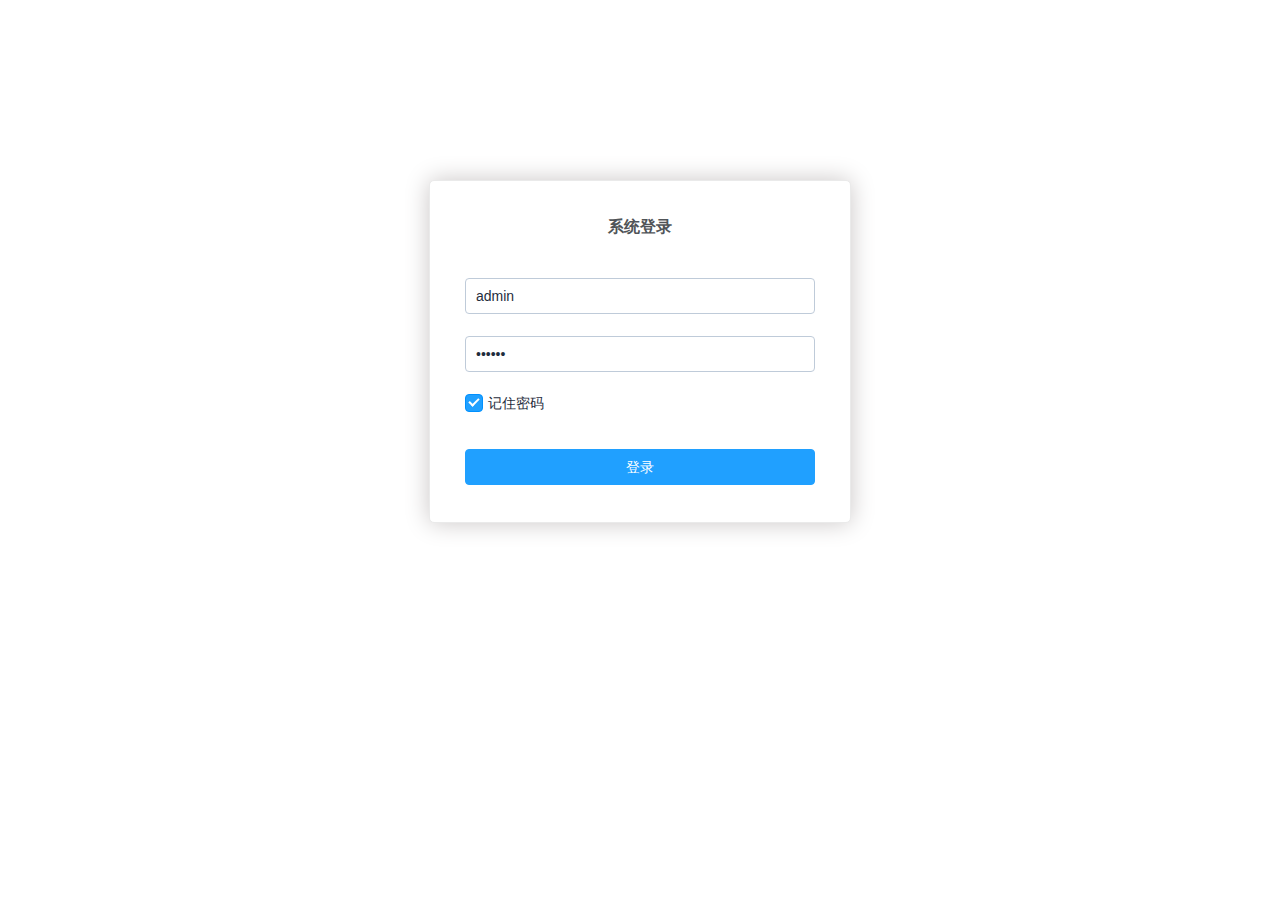
<file: bms-spa/index.html>
<!DOCTYPE html>
<html>
  <head>
    <meta charset="utf-8">
    <meta name="viewport" content="width=device-width, user-scalable=no, initial-scale=1.0, maximum-scale=1.0, minimum-scale=1.0">
    <title>bms-vue</title>
  <link href="./app.9f174fd.css" rel="stylesheet"></head>
  <body>
    <div id="app"></div>
    <!-- built files will be auto injected -->
  <script type="text/javascript" src="./manifest.b812902.js"></script><script type="text/javascript" src="./vendor.2aa800c.js"></script><script type="text/javascript" src="./app.85b6f11.js"></script></body>
</html>
</file>
<file: bms-spa/app.9f174fd.css>
body{margin:0;padding:0;font-family:Helvetica Neue,Helvetica,PingFang SC,Hiragino Sans GB,Microsoft YaHei,SimSun,sans-serif;font-size:14px;-webkit-font-smoothing:antialiased}#app{position:absolute;top:0;bottom:0;width:100%}.el-menu-item [class^=fa],.el-submenu [class^=fa]{vertical-align:baseline;margin-right:10px}.toolbar{background:#f2f2f2;padding:10px;margin:10px 0}.toolbar .el-form-item{margin-bottom:10px}.fade-enter-active,.fade-leave-active{transition:all .2s ease}.fade-enter,.fade-leave-active{opacity:0}.el-breadcrumb:after,.el-breadcrumb:before,.el-button-group:after,.el-button-group:before,.el-form-item:after,.el-form-item:before,.el-form-item__content:after,.el-form-item__content:before{display:table;content:""}.el-dialog__headerbtn,.el-pagination__rightwrapper{float:right}.el-checkbox__original,.el-pagination--small .arrow.disabled,.el-table td.is-hidden>*,.el-table th.is-hidden>*{visibility:hidden}.el-breadcrumb:after,.el-button-group:after,.el-form-item:after,.el-form-item__content:after{clear:both}.el-autocomplete-suggestion.is-loading li:after{display:inline-block;content:"";height:100%;vertical-align:middle}@font-face{font-family:element-icons;src:url([data-uri]) format("woff"),url(./static/element-icons.b02bdc1.ttf) format("truetype");font-weight:400;font-style:normal}[class*=" el-icon-"],[class^=el-icon-]{font-family:element-icons!important;speak:none;font-style:normal;font-weight:400;font-variant:normal;text-transform:none;line-height:1;vertical-align:baseline;display:inline-block;-webkit-font-smoothing:antialiased;-moz-osx-font-smoothing:grayscale}.el-icon-arrow-down:before{content:"\E600"}.el-icon-arrow-left:before{content:"\E601"}.el-icon-arrow-right:before{content:"\E602"}.el-icon-arrow-up:before{content:"\E603"}.el-icon-caret-bottom:before{content:"\E604"}.el-icon-caret-left:before{content:"\E605"}.el-icon-caret-right:before{content:"\E606"}.el-icon-caret-top:before{content:"\E607"}.el-icon-check:before{content:"\E608"}.el-icon-circle-check:before{content:"\E609"}.el-icon-circle-close:before{content:"\E60A"}.el-icon-circle-cross:before{content:"\E60B"}.el-icon-close:before{content:"\E60C"}.el-icon-upload:before{content:"\E60D"}.el-icon-d-arrow-left:before{content:"\E60E"}.el-icon-d-arrow-right:before{content:"\E60F"}.el-icon-d-caret:before{content:"\E610"}.el-icon-date:before{content:"\E611"}.el-icon-delete:before{content:"\E612"}.el-icon-document:before{content:"\E613"}.el-icon-edit:before{content:"\E614"}.el-icon-information:before{content:"\E615"}.el-icon-loading:before{content:"\E616"}.el-icon-menu:before{content:"\E617"}.el-icon-message:before{content:"\E618"}.el-icon-minus:before{content:"\E619"}.el-icon-more:before{content:"\E61A"}.el-icon-picture:before{content:"\E61B"}.el-icon-plus:before{content:"\E61C"}.el-icon-search:before{content:"\E61D"}.el-icon-setting:before{content:"\E61E"}.el-icon-share:before{content:"\E61F"}.el-icon-star-off:before{content:"\E620"}.el-icon-star-on:before{content:"\E621"}.el-icon-time:before{content:"\E622"}.el-icon-warning:before{content:"\E623"}.el-icon-delete2:before{content:"\E624"}.el-icon-upload2:before{content:"\E627"}.el-icon-view:before{content:"\E626"}.el-icon-loading{-webkit-animation:rotating 1s linear infinite;animation:rotating 1s linear infinite}.el-icon--right{margin-left:5px}.el-icon--left{margin-right:5px}@-webkit-keyframes rotating{0%{-webkit-transform:rotate(0);transform:rotate(0)}to{-webkit-transform:rotate(1turn);transform:rotate(1turn)}}@keyframes rotating{0%{-webkit-transform:rotate(0);transform:rotate(0)}to{-webkit-transform:rotate(1turn);transform:rotate(1turn)}}.el-pagination{white-space:nowrap;padding:2px 5px;color:#48576a}.el-pagination:after,.el-pagination:before{display:table;content:""}.el-pagination:after{clear:both}.el-pagination button,.el-pagination span{display:inline-block;font-size:13px;min-width:28px;height:28px;line-height:28px;vertical-align:top;box-sizing:border-box}.el-pagination .el-select .el-input{width:110px}.el-pagination .el-select .el-input input{padding-right:25px;border-radius:2px;height:28px}.el-pagination button{border:none;padding:0 6px;background:0 0}.el-pagination button:focus{outline:0}.el-pagination button:hover{color:#20a0ff}.el-pagination button.disabled{color:#e4e4e4;background-color:#fff;cursor:not-allowed}.el-pager li,.el-pager li.btn-quicknext:hover,.el-pager li.btn-quickprev:hover{cursor:pointer}.el-pagination .btn-next,.el-pagination .btn-prev{background:50% no-repeat #fff;background-size:16px;border:1px solid #d1dbe5;cursor:pointer;margin:0;color:#97a8be}.el-pagination .btn-next .el-icon,.el-pagination .btn-prev .el-icon{display:block;font-size:12px}.el-pagination .btn-prev{border-radius:2px 0 0 2px;border-right:0}.el-pagination .btn-next{border-radius:0 2px 2px 0;border-left:0}.el-pagination--small .btn-next,.el-pagination--small .btn-prev,.el-pagination--small .el-pager li,.el-pagination--small .el-pager li:last-child{border-color:transparent;font-size:12px;line-height:22px;height:22px;min-width:22px}.el-pagination--small .el-pager li{border-radius:2px}.el-pagination__sizes{margin:0 10px 0 0}.el-pagination__sizes .el-input .el-input__inner{font-size:13px;border-color:#d1dbe5}.el-pagination__sizes .el-input .el-input__inner:hover{border-color:#20a0ff}.el-pagination__jump{margin-left:10px}.el-pagination__total{margin:0 10px}.el-pagination__editor{border:1px solid #d1dbe5;border-radius:2px;line-height:18px;padding:4px 2px;width:30px;text-align:center;margin:0 6px;box-sizing:border-box;-webkit-transition:border .3s;transition:border .3s}.el-pager,.el-pager li{vertical-align:top;display:inline-block;margin:0}.el-pagination__editor::-webkit-inner-spin-button,.el-pagination__editor::-webkit-outer-spin-button{-webkit-appearance:none;margin:0}.el-pagination__editor:focus{outline:0;border-color:#20a0ff}.el-autocomplete-suggestion__wrap,.el-pager li{border:1px solid #d1dbe5;box-sizing:border-box}.el-pager{user-select:none;list-style:none;font-size:0;padding:0}.el-pager,.el-radio,.el-radio-button__inner,.el-switch__label{-webkit-user-select:none;-moz-user-select:none;-ms-user-select:none}.el-pager li{padding:0 4px;border-right:0;background:#fff;font-size:13px;min-width:28px;height:28px;line-height:28px;text-align:center}.el-pager li:last-child{border-right:1px solid #d1dbe5}.el-pager li.btn-quicknext,.el-pager li.btn-quickprev{line-height:28px;color:#97a8be}.el-pager li.active+li{border-left:0;padding-left:5px}.el-pager li:hover{color:#20a0ff}.el-pager li.active{border-color:#20a0ff;background-color:#20a0ff;color:#fff;cursor:default}.el-dialog{position:absolute;left:50%;-webkit-transform:translateX(-50%);transform:translateX(-50%);background:#fff;border-radius:2px;box-shadow:0 1px 3px rgba(0,0,0,.3);box-sizing:border-box;margin-bottom:50px}.el-dialog--tiny{width:30%}.el-dialog--small{width:50%}.el-dialog--large{width:90%}.el-dialog--full{width:100%;top:0;margin-bottom:0;height:100%;overflow:auto}.el-dialog__wrapper{top:0;right:0;bottom:0;left:0;position:fixed;overflow:auto;margin:0}.el-autocomplete,.el-dropdown{display:inline-block;position:relative}.el-dialog__header{padding:20px 20px 0}.el-dialog__close{cursor:pointer;color:#bfcbd9}.el-dialog__close:hover{color:#20a0ff}.el-dialog__title{line-height:1;font-size:16px;font-weight:700;color:#1f2d3d}.el-dialog__body{padding:30px 20px;color:#48576a;font-size:14px}.el-dialog__footer{padding:10px 20px 15px;text-align:right;box-sizing:border-box}.dialog-fade-enter-active{-webkit-animation:dialog-fade-in .3s;animation:dialog-fade-in .3s}.dialog-fade-leave-active{-webkit-animation:dialog-fade-out .3s;animation:dialog-fade-out .3s}@-webkit-keyframes dialog-fade-in{0%{-webkit-transform:translate3d(0,-20px,0);transform:translate3d(0,-20px,0);opacity:0}to{-webkit-transform:translateZ(0);transform:translateZ(0);opacity:1}}@keyframes dialog-fade-in{0%{-webkit-transform:translate3d(0,-20px,0);transform:translate3d(0,-20px,0);opacity:0}to{-webkit-transform:translateZ(0);transform:translateZ(0);opacity:1}}@-webkit-keyframes dialog-fade-out{0%{-webkit-transform:translateZ(0);transform:translateZ(0);opacity:1}to{-webkit-transform:translate3d(0,-20px,0);transform:translate3d(0,-20px,0);opacity:0}}@keyframes dialog-fade-out{0%{-webkit-transform:translateZ(0);transform:translateZ(0);opacity:1}to{-webkit-transform:translate3d(0,-20px,0);transform:translate3d(0,-20px,0);opacity:0}}.el-autocomplete-suggestion{margin:5px 0;box-shadow:0 0 6px 0 rgba(0,0,0,.04),0 2px 4px 0 rgba(0,0,0,.12)}.el-autocomplete-suggestion li{list-style:none;line-height:36px;padding:0 10px;margin:0;cursor:pointer;color:#48576a;font-size:14px;white-space:nowrap;overflow:hidden;text-overflow:ellipsis}.el-autocomplete-suggestion li:hover{background-color:#e4e8f1}.el-autocomplete-suggestion li.highlighted{background-color:#20a0ff;color:#fff}.el-autocomplete-suggestion li:active{background-color:#0082e6}.el-autocomplete-suggestion.is-loading li:hover,.el-dropdown-menu{background-color:#fff}.el-autocomplete-suggestion li.divider{margin-top:6px;border-top:1px solid #d1dbe5}.el-autocomplete-suggestion li.divider:last-child{margin-bottom:-6px}.el-autocomplete-suggestion.is-loading li{text-align:center;height:100px;line-height:100px;font-size:20px;color:#999}.el-autocomplete-suggestion.is-loading .el-icon-loading{vertical-align:middle}.el-autocomplete-suggestion__wrap{max-height:280px;overflow:auto;background-color:#fff;padding:6px 0;border-radius:2px}.el-autocomplete-suggestion__list{margin:0;padding:0}.el-dropdown{color:#48576a;font-size:14px}.el-dropdown .el-button-group{display:block}.el-dropdown .el-dropdown__caret-button{padding-right:5px;padding-left:5px}.el-dropdown .el-dropdown__caret-button .el-dropdown__icon{padding-left:0}.el-dropdown__icon{font-size:12px;margin:0 3px}.el-dropdown-menu{margin:5px 0;border:1px solid #d1dbe5;box-shadow:0 2px 4px rgba(0,0,0,.12),0 0 6px rgba(0,0,0,.12);padding:6px 0;z-index:10;position:absolute;top:0;left:0;min-width:100px}.el-dropdown-menu__item{list-style:none;line-height:36px;padding:0 10px;margin:0;cursor:pointer}.el-dropdown-menu__item:not(.is-disabled):hover{background-color:#e4e8f1;color:#48576a}.el-dropdown-menu__item.is-disabled{cursor:default;color:#bfcbd9;pointer-events:none}.el-dropdown-menu__item--divided{position:relative;margin-top:6px;border-top:1px solid #d1dbe5}.el-dropdown-menu__item--divided:before{content:"";height:6px;display:block;margin:0 -10px;background-color:#fff}.el-menu-item,.el-submenu__title{height:56px;line-height:56px;font-size:14px;color:#48576a;padding:0 20px;cursor:pointer;position:relative;-webkit-transition:border-color .3s,background-color .3s,color .3s;transition:border-color .3s,background-color .3s,color .3s;box-sizing:border-box;white-space:nowrap}.el-menu{border-radius:2px;list-style:none;position:relative;margin:0;padding-left:0;background-color:#eef1f6}.el-menu:after,.el-menu:before{display:table;content:""}.el-menu:after{clear:both}.el-menu li{list-style:none}.el-menu--dark{background-color:#324157}.el-menu--dark .el-menu-item,.el-menu--dark .el-submenu__title{color:#bfcbd9}.el-menu--dark .el-menu-item:hover,.el-menu--dark .el-submenu__title:hover{background-color:#48576a}.el-menu--dark .el-submenu .el-menu{background-color:#1f2d3d}.el-menu--dark .el-submenu .el-menu .el-menu-item:hover{background-color:#48576a}.el-menu--horizontal .el-menu-item{float:left;height:60px;line-height:60px;margin:0;cursor:pointer;position:relative;box-sizing:border-box;border-bottom:5px solid transparent}.el-menu--horizontal .el-menu-item a,.el-menu--horizontal .el-menu-item a:hover{color:inherit}.el-menu--horizontal .el-submenu{float:left;position:relative}.el-menu--horizontal .el-submenu>.el-menu{position:absolute;top:65px;left:0;border:1px solid #d1dbe5;padding:5px 0;background-color:#fff;z-index:100;min-width:100%;box-shadow:0 2px 4px 0 rgba(0,0,0,.12),0 0 6px 0 rgba(0,0,0,.04)}.el-menu--horizontal .el-submenu .el-submenu__title{height:60px;line-height:60px;border-bottom:5px solid transparent}.el-menu--horizontal .el-submenu .el-menu-item{background-color:#fff;float:none;height:36px;line-height:36px;padding:0 10px}.el-menu--horizontal .el-submenu .el-submenu__icon-arrow{position:static;vertical-align:middle;margin-left:5px;color:#97a8be;margin-top:-3px}.el-menu--horizontal .el-menu-item:hover,.el-menu--horizontal .el-submenu__title:hover{background-color:#eef1f6}.el-menu--horizontal>.el-menu-item:hover,.el-menu--horizontal>.el-submenu.is-active .el-submenu__title,.el-menu--horizontal>.el-submenu:hover .el-submenu__title{border-bottom:5px solid #20a0ff}.el-menu--horizontal.el-menu--dark .el-menu-item:hover,.el-menu--horizontal.el-menu--dark .el-submenu__title:hover{background-color:#324157}.el-menu--horizontal.el-menu--dark .el-submenu .el-menu-item:hover,.el-menu--horizontal.el-menu--dark .el-submenu .el-submenu-title:hover,.el-menu-item:hover{background-color:#d1dbe5}.el-menu--horizontal.el-menu--dark .el-submenu .el-menu-item,.el-menu--horizontal.el-menu--dark .el-submenu .el-submenu-title{color:#48576a}.el-menu--horizontal.el-menu--dark .el-submenu .el-menu-item.is-active,.el-menu-item.is-active{color:#20a0ff}.el-menu-item [class^=el-icon-]{vertical-align:baseline;margin-right:10px}.el-menu-item:first-child{margin-left:0}.el-menu-item:last-child{margin-right:0}.el-submenu [class^=el-icon-]{vertical-align:baseline;margin-right:10px}.el-submenu .el-menu{background-color:#e4e8f1}.el-submenu .el-menu-item:hover,.el-submenu__title:hover{background-color:#d1dbe5}.el-submenu .el-menu-item{height:50px;line-height:50px;padding:0 45px}.el-submenu.is-opened>.el-submenu__title .el-submenu__icon-arrow{-webkit-transform:rotate(180deg);transform:rotate(180deg)}.el-submenu.is-active .el-submenu__title{border-bottom-color:#20a0ff}.el-submenu__title{position:relative}.el-submenu__icon-arrow{position:absolute;top:50%;right:20px;margin-top:-7px;-webkit-transition:-webkit-transform .3s;transition:-webkit-transform .3s;transition:transform .3s;transition:transform .3s,-webkit-transform .3s;font-size:12px}.el-radio,.el-radio__inner,.el-radio__input{position:relative;display:inline-block}.el-menu-item-group>ul{padding:0}.el-menu-item-group__title{padding-top:15px;line-height:normal;font-size:14px;padding-left:20px;color:#97a8be}.el-radio{color:#1f2d3d;cursor:pointer;white-space:nowrap}.el-radio+.el-radio{margin-left:15px}.el-radio__input{white-space:nowrap;cursor:pointer;outline:0;line-height:1;vertical-align:middle}.el-radio__input.is-focus .el-radio__inner{border-color:#20a0ff}.el-radio__input.is-checked .el-radio__inner{border-color:#20a0ff;background:#20a0ff}.el-radio__input.is-checked .el-radio__inner:after{-webkit-transform:translate(-50%,-50%) scale(1);transform:translate(-50%,-50%) scale(1)}.el-radio__input.is-disabled .el-radio__inner{background-color:#eef1f6;border-color:#d1dbe5;cursor:not-allowed}.el-radio__input.is-disabled .el-radio__inner:after{cursor:not-allowed;background-color:#eef1f6}.el-radio__input.is-disabled .el-radio__inner+.el-radio__label{cursor:not-allowed}.el-radio__input.is-disabled.is-checked .el-radio__inner{background-color:#d1dbe5;border-color:#d1dbe5}.el-radio__inner,.el-radio__input.is-disabled.is-checked .el-radio__inner:after{background-color:#fff}.el-radio__input.is-disabled+.el-radio__label{color:#bbb;cursor:not-allowed}.el-radio__inner{border:1px solid #bfcbd9;width:18px;height:18px;border-radius:50%;cursor:pointer;box-sizing:border-box}.el-radio__inner:hover{border-color:#20a0ff}.el-radio__inner:after{width:6px;height:6px;border-radius:50%;background-color:#fff;content:"";position:absolute;left:50%;top:50%;-webkit-transform:translate(-50%,-50%) scale(0);transform:translate(-50%,-50%) scale(0);-webkit-transition:-webkit-transform .15s cubic-bezier(.71,-.46,.88,.6);transition:-webkit-transform .15s cubic-bezier(.71,-.46,.88,.6);transition:transform .15s cubic-bezier(.71,-.46,.88,.6);transition:transform .15s cubic-bezier(.71,-.46,.88,.6),-webkit-transform .15s cubic-bezier(.71,-.46,.88,.6)}.el-switch__core,.el-switch__label{width:46px;height:22px;cursor:pointer}.el-radio__original{opacity:0;outline:0;position:absolute;z-index:-1;top:0;left:0;right:0;bottom:0;margin:0}.el-radio-button,.el-radio-button__inner{position:relative;display:inline-block}.el-radio__label{font-size:14px;padding-left:5px}.el-radio-group{display:inline-block;font-size:0;line-height:1}.el-radio-group .el-radio{font-size:14px}.el-radio-button:first-child .el-radio-button__inner{border-left:1px solid #bfcbd9;border-radius:4px 0 0 4px;box-shadow:none!important}.el-radio-button:last-child .el-radio-button__inner{border-radius:0 4px 4px 0}.el-radio-button__inner{line-height:1;white-space:nowrap;vertical-align:middle;background:#fff;border:1px solid #bfcbd9;border-left:0;color:#1f2d3d;-webkit-appearance:none;text-align:center;box-sizing:border-box;outline:0;margin:0;cursor:pointer;-webkit-transition:all .3s cubic-bezier(.645,.045,.355,1);transition:all .3s cubic-bezier(.645,.045,.355,1);padding:10px 15px;font-size:14px;border-radius:0}.el-radio-button__inner:hover{color:#20a0ff}.el-radio-button__inner [class*=el-icon-]{line-height:.9}.el-radio-button__inner [class*=el-icon-]+span{margin-left:5px}.el-radio-button__orig-radio{opacity:0;outline:0;position:absolute;z-index:-1;left:-999px}.el-radio-button__orig-radio:checked+.el-radio-button__inner{color:#fff;background-color:#20a0ff;border-color:#20a0ff;box-shadow:-1px 0 0 0 #20a0ff}.el-radio-button__orig-radio:disabled+.el-radio-button__inner{color:#bfcbd9;cursor:not-allowed;background-image:none;background-color:#eef1f6;border-color:#d1dbe5;box-shadow:none}.el-radio-button--large .el-radio-button__inner{padding:11px 19px;font-size:16px;border-radius:0}.el-radio-button--small .el-radio-button__inner{padding:7px 9px;font-size:12px;border-radius:0}.el-radio-button--mini .el-radio-button__inner{padding:4px;font-size:12px;border-radius:0}.el-switch{display:inline-block;position:relative;font-size:14px;line-height:22px;height:22px;vertical-align:middle}.el-switch__label,.el-switch__label *{position:absolute;font-size:14px;display:inline-block}.el-switch .label-fade-enter,.el-switch .label-fade-leave-active{opacity:0}.el-switch.is-disabled .el-switch__core{border-color:#e4e8f1!important;background:#e4e8f1!important}.el-switch.is-disabled .el-switch__core span{background-color:#fbfdff!important}.el-switch.is-disabled .el-switch__core~.el-switch__label *{color:#fbfdff!important}.el-switch.is-disabled .el-switch__input:checked+.el-switch__core{border-color:#e4e8f1;background-color:#e4e8f1}.el-switch.is-disabled .el-switch__core,.el-switch.is-disabled .el-switch__label{cursor:not-allowed}.el-switch__label{-webkit-transition:.2s;transition:.2s;z-index:10;left:0;top:0;-moz-user-select:none;user-select:none}.el-checkbox,.el-date-table,.el-switch__label,.el-time-panel{-webkit-user-select:none;-ms-user-select:none}.el-switch__label *{line-height:1;top:4px;color:#fff}.el-switch__label--left i{left:6px}.el-switch__label--right i{right:6px}.el-switch__input{display:none}.el-switch__input:checked+.el-switch__core{border-color:#20a0ff;background-color:#20a0ff}.el-switch__core{margin:0;display:inline-block;position:relative;border:1px solid #bfcbd9;outline:0;border-radius:12px;box-sizing:border-box;background:#bfcbd9;-webkit-transition:border-color .3s,background-color .3s;transition:border-color .3s,background-color .3s}.el-switch__core .el-switch__button{top:0;left:0;position:absolute;border-radius:100%;-webkit-transition:-webkit-transform .3s;transition:-webkit-transform .3s;transition:transform .3s;transition:transform .3s,-webkit-transform .3s;width:16px;height:16px;z-index:20;background-color:#fff}.el-switch--wide .el-switch__label.el-switch__label--left span{left:10px}.el-switch--wide .el-switch__label.el-switch__label--right span{right:10px}.el-select-dropdown{position:absolute;z-index:1001;border:1px solid #d1dbe5;border-radius:2px;background-color:#fff;box-shadow:0 2px 4px rgba(0,0,0,.12),0 0 6px rgba(0,0,0,.04);box-sizing:border-box;margin:5px 0}.el-select-dropdown .el-scrollbar.is-empty .el-select-dropdown__list{padding:0}.el-select-dropdown.is-multiple .el-select-dropdown__item.selected{color:#20a0ff;background-color:#fff}.el-select-dropdown.is-multiple .el-select-dropdown__item.selected.hover,.el-select-dropdown__item.hover{background-color:#e4e8f1}.el-select-dropdown.is-multiple .el-select-dropdown__item.selected:after{position:absolute;right:10px;font-family:element-icons;content:"\E608";font-size:11px;-webkit-font-smoothing:antialiased;-moz-osx-font-smoothing:grayscale}.el-select-dropdown__empty{padding:10px 0;margin:0;text-align:center;color:#999;font-size:14px}.el-select-dropdown__wrap{max-height:274px}.el-select-dropdown__list{list-style:none;padding:6px 0;margin:0;box-sizing:border-box}.el-select-dropdown__item{font-size:14px;padding:8px 10px;position:relative;white-space:nowrap;overflow:hidden;text-overflow:ellipsis;color:#48576a;height:36px;line-height:1.5;box-sizing:border-box;cursor:pointer}.el-select-dropdown__item.selected{color:#fff;background-color:#20a0ff}.el-select-dropdown__item.selected.hover{background-color:#1c8de0}.el-select-dropdown__item span{line-height:1.5!important}.el-select-dropdown__item.is-disabled{color:#bfcbd9;cursor:not-allowed}.el-select-dropdown__item.is-disabled:hover{background-color:#fff}.el-select-group{margin:0;padding:0}.el-select-group .el-select-dropdown__item{padding-left:20px}.el-select-group__wrap{list-style:none;margin:0;padding:0}.el-select-group__title{padding-left:10px;font-size:12px;color:#999;height:30px;line-height:30px}.el-select{display:inline-block;position:relative}.el-select:hover .el-input__inner{border-color:#8391a5}.el-select .el-input__inner{cursor:pointer}.el-select .el-input__inner:focus{border-color:#20a0ff}.el-select .el-input .el-input__icon{font-size:12px;-webkit-transition:-webkit-transform .3s;transition:-webkit-transform .3s;transition:transform .3s;transition:transform .3s,-webkit-transform .3s;line-height:16px;top:50%;cursor:pointer}.el-select .el-input .el-input__icon,.el-select .el-input .el-input__icon.is-show-close{color:#bfcbd9;-webkit-transform:translateY(-50%) rotate(180deg);transform:translateY(-50%) rotate(180deg)}.el-select .el-input .el-input__icon.is-show-close{-webkit-transition:0s;transition:0s;width:16px;height:16px;font-size:14px;right:8px;text-align:center;border-radius:100%}.el-select .el-input .el-input__icon.is-show-close:hover{color:#97a8be}.el-select .el-input .el-input__icon.is-reverse{-webkit-transform:translateY(-50%);transform:translateY(-50%)}.el-select .el-input.is-disabled .el-input__inner{cursor:not-allowed}.el-select .el-input.is-disabled .el-input__inner:hover{border-color:#d1dbe5}.el-select>.el-input{display:block}.el-select .el-tag__close{margin-top:-2px}.el-select .el-tag{height:24px;line-height:24px;box-sizing:border-box;margin:3px 0 3px 6px}.el-select__input{border:none;outline:0;padding:0;margin-left:10px;color:#666;font-size:14px;vertical-align:baseline;-webkit-appearance:none;-moz-appearance:none;appearance:none;height:28px;background-color:transparent}.el-select__input.is-mini{height:14px}.el-select__close{cursor:pointer;position:absolute;top:8px;z-index:1000;right:25px;color:#bfcbd9;line-height:18px;font-size:12px}.el-select__close:hover{color:#97a8be}.el-select__tags{position:absolute;line-height:normal;white-space:normal;z-index:1000;top:50%;-webkit-transform:translateY(-50%);transform:translateY(-50%)}.el-table,.el-table td,.el-table th{box-sizing:border-box;position:relative}.el-table .el-tooltip.cell,.el-table th,.el-table th>div{white-space:nowrap}.el-select__tag{display:inline-block;height:24px;line-height:24px;font-size:14px;border-radius:4px;color:#fff;background-color:#20a0ff}.el-select__tag .el-icon-close{font-size:12px}.el-table{overflow:hidden;width:100%;max-width:100%;background-color:#fff;border:1px solid #dfe6ec;font-size:14px;color:#1f2d3d}.el-table td,.el-table th{height:40px;min-width:0;text-overflow:ellipsis;vertical-align:middle}.el-table:after,.el-table:before{content:"";position:absolute;background-color:#dfe6ec;z-index:1}.el-table td.is-right,.el-table th.is-right{text-align:right}.el-table td.is-left,.el-table th.is-left{text-align:left}.el-table td.is-center,.el-table th.is-center{text-align:center}.el-table td,.el-table th.is-leaf{border-bottom:1px solid #dfe6ec}.el-table td.gutter,.el-table th.gutter{width:15px;border-right-width:0;border-bottom-width:0;padding:0}.el-table .cell,.el-table th>div{padding-left:18px;padding-right:18px;box-sizing:border-box;text-overflow:ellipsis}.el-table:before{left:0;bottom:0;width:100%;height:1px}.el-table:after{top:0;right:0;width:1px;height:100%}.el-table .caret-wrapper,.el-table th>.cell{position:relative;display:inline-block;vertical-align:middle}.el-table th{overflow:hidden;background-color:#eef1f6;text-align:left}.el-table th>div{display:inline-block;line-height:40px;overflow:hidden}.el-table td>div{box-sizing:border-box}.el-table th.required>div:before{display:inline-block;content:"";width:8px;height:8px;border-radius:50%;background:#ff4d51;margin-right:5px;vertical-align:middle}.el-table th>.cell{word-wrap:normal;text-overflow:ellipsis;line-height:20px;width:100%;box-sizing:border-box}.el-table th>.cell.highlight{color:#20a0ff}.el-table .caret-wrapper{cursor:pointer;margin-left:5px;margin-top:-2px;width:16px;height:34px;overflow:visible;overflow:initial}.el-table .cell,.el-table__header-wrapper{overflow:hidden}.el-table .sort-caret{display:inline-block;width:0;height:0;border:0;content:"";position:absolute;left:3px;z-index:2}.el-table .sort-caret.ascending,.el-table .sort-caret.descending{border-right:5px solid transparent;border-left:5px solid transparent}.el-table .sort-caret.ascending{top:11px;border-top:none;border-bottom:5px solid #97a8be}.el-table .sort-caret.descending{bottom:11px;border-top:5px solid #97a8be;border-bottom:none}.el-table .ascending .sort-caret.ascending{border-bottom-color:#48576a}.el-table .descending .sort-caret.descending{border-top-color:#48576a}.el-table td.gutter{width:0}.el-table .cell{white-space:normal;word-break:break-all;line-height:24px}.el-table tr input[type=checkbox]{margin:0}.el-table tr{background-color:#fff}.el-table .hidden-columns{visibility:hidden;position:absolute;z-index:-1}.el-table__empty-block{position:relative;min-height:60px;text-align:center;width:100%;height:100%}.el-table__empty-text{position:absolute;left:50%;top:50%;-webkit-transform:translate(-50%,-50%);transform:translate(-50%,-50%);color:#5e7382}.el-table__expand-column .cell{padding:0;text-align:center}.el-table__expand-icon{position:relative;cursor:pointer;color:#666;font-size:12px;-webkit-transition:-webkit-transform .2s ease-in-out;transition:-webkit-transform .2s ease-in-out;transition:transform .2s ease-in-out;transition:transform .2s ease-in-out,-webkit-transform .2s ease-in-out;height:40px}.el-table__fixed-header-wrapper thead div,.el-table__header-wrapper thead div{color:#1f2d3d;background-color:#eef1f6}.el-table__expand-icon>.el-icon{position:absolute;left:50%;top:50%;margin-left:-5px;margin-top:-5px}.el-table__expand-icon--expanded{-webkit-transform:rotate(90deg);transform:rotate(90deg)}.el-table__expanded-cell{padding:20px 50px;background-color:#fbfdff;box-shadow:inset 0 2px 0 #f4f4f4}.el-table__expanded-cell:hover{background-color:#fbfdff!important}.el-table--fit{border-right:0;border-bottom:0}.el-table--border th,.el-table__fixed-right-patch{border-bottom:1px solid #dfe6ec}.el-table--fit td.gutter,.el-table--fit th.gutter{border-right-width:1px}.el-table--border td,.el-table--border th{border-right:1px solid #dfe6ec}.el-table__fixed,.el-table__fixed-right{position:absolute;top:0;left:0;box-shadow:1px 0 8px #d3d4d6;overflow-x:hidden}.el-table__fixed-right:before,.el-table__fixed:before{content:"";position:absolute;left:0;bottom:0;width:100%;height:1px;background-color:#dfe6ec;z-index:4}.el-table__fixed-right-patch{position:absolute;top:-1px;right:0;background-color:#eef1f6}.el-table__fixed-right{top:0;left:auto;right:0;box-shadow:-1px 0 8px #d3d4d6}.el-table__fixed-right .el-table__fixed-body-wrapper,.el-table__fixed-right .el-table__fixed-header-wrapper{left:auto;right:0}.el-table__fixed-header-wrapper{position:absolute;left:0;top:0;z-index:3}.el-table__fixed-body-wrapper{position:absolute;left:0;top:37px;overflow:hidden;z-index:3}.el-table__body-wrapper,.el-table__header-wrapper{width:100%}.el-table__body,.el-table__header{table-layout:fixed}.el-table__body-wrapper{overflow:auto;position:relative}.el-table--striped .el-table__body tr:nth-child(2n) td{background:#fafafa}.el-table--striped .el-table__body tr:nth-child(2n).current-row td{background:#edf7ff}.el-table__body tr.hover-row>td{background-color:#eef1f6}.el-table__body tr.current-row>td{background:#edf7ff}.el-table__column-resize-proxy{position:absolute;left:200px;top:0;bottom:0;width:0;border-left:1px solid #dfe6ec;z-index:10}.el-checkbox,.el-checkbox__input{cursor:pointer;display:inline-block;position:relative;white-space:nowrap}.el-table__column-filter-trigger{display:inline-block;line-height:34px;margin-left:5px;cursor:pointer}.el-table__column-filter-trigger i{color:#97a8be}.el-table--enable-row-transition .el-table__body td{-webkit-transition:background-color .25s ease;transition:background-color .25s ease}.el-table--enable-row-hover .el-table__body tr:hover>td{background-color:#eef1f6}.el-table--fluid-height .el-table__fixed,.el-table--fluid-height .el-table__fixed-right{bottom:0;overflow:hidden}.el-checkbox{color:#1f2d3d;-moz-user-select:none}.el-checkbox+.el-checkbox{margin-left:15px}.el-checkbox__input{outline:0;line-height:1;vertical-align:middle}.el-checkbox__input.is-indeterminate .el-checkbox__inner{background-color:#20a0ff;border-color:#0190fe}.el-checkbox__input.is-indeterminate .el-checkbox__inner:before{content:"";position:absolute;display:block;border:1px solid #fff;margin-top:-1px;left:3px;right:3px;top:50%}.el-checkbox__input.is-indeterminate .el-checkbox__inner:after{display:none}.el-checkbox__input.is-focus .el-checkbox__inner{border-color:#20a0ff}.el-checkbox__input.is-checked .el-checkbox__inner{background-color:#20a0ff;border-color:#0190fe}.el-checkbox__input.is-checked .el-checkbox__inner:after{-webkit-transform:rotate(45deg) scaleY(1);transform:rotate(45deg) scaleY(1)}.el-checkbox__input.is-disabled .el-checkbox__inner{background-color:#eef1f6;border-color:#d1dbe5;cursor:not-allowed}.el-checkbox__input.is-disabled .el-checkbox__inner:after{cursor:not-allowed;border-color:#eef1f6}.el-checkbox__input.is-disabled .el-checkbox__inner+.el-checkbox__label{cursor:not-allowed}.el-checkbox__input.is-disabled.is-checked .el-checkbox__inner{background-color:#d1dbe5;border-color:#d1dbe5}.el-checkbox__input.is-disabled.is-checked .el-checkbox__inner:after{border-color:#fff}.el-checkbox__input.is-disabled.is-indeterminate .el-checkbox__inner{background-color:#d1dbe5;border-color:#d1dbe5}.el-checkbox__input.is-disabled.is-indeterminate .el-checkbox__inner:before{border-color:#fff}.el-checkbox__input.is-disabled+.el-checkbox__label{color:#bbb;cursor:not-allowed}.el-checkbox__inner{display:inline-block;position:relative;border:1px solid #bfcbd9;border-radius:4px;box-sizing:border-box;width:18px;height:18px;background-color:#fff;z-index:1;-webkit-transition:border-color .25s cubic-bezier(.71,-.46,.29,1.46),background-color .25s cubic-bezier(.71,-.46,.29,1.46);transition:border-color .25s cubic-bezier(.71,-.46,.29,1.46),background-color .25s cubic-bezier(.71,-.46,.29,1.46)}.el-checkbox__inner:hover{border-color:#20a0ff}.el-checkbox__inner:after{box-sizing:content-box;content:"";border:2px solid #fff;border-left:0;border-top:0;height:8px;left:5px;position:absolute;top:1px;-webkit-transform:rotate(45deg) scaleY(0);transform:rotate(45deg) scaleY(0);width:4px;-webkit-transition:-webkit-transform .15s cubic-bezier(.71,-.46,.88,.6) .05s;transition:-webkit-transform .15s cubic-bezier(.71,-.46,.88,.6) .05s;transition:transform .15s cubic-bezier(.71,-.46,.88,.6) .05s;transition:transform .15s cubic-bezier(.71,-.46,.88,.6) .05s,-webkit-transform .15s cubic-bezier(.71,-.46,.88,.6) .05s;-webkit-transform-origin:center;transform-origin:center}.el-checkbox__original{opacity:0;outline:0;position:absolute;margin:0;left:-999px}.el-checkbox__label{font-size:14px;padding-left:5px}.el-table-column--selection .cell{padding-left:14px;padding-right:14px}.el-table-filter{border:1px solid #d1dbe5;border-radius:2px;background-color:#fff;box-shadow:0 2px 4px rgba(0,0,0,.12),0 0 6px rgba(0,0,0,.12);box-sizing:border-box;margin:2px 0}.el-table-filter__list{padding:5px 0;margin:0;list-style:none;min-width:100px}.el-table-filter__list-item{line-height:36px;padding:0 10px;cursor:pointer;font-size:14px}.el-table-filter__list-item:hover{background-color:#e4e8f1;color:#48576a}.el-table-filter__list-item.is-active{background-color:#20a0ff;color:#fff}.el-table-filter__content{min-width:100px}.el-table-filter__bottom{border-top:1px solid #d1dbe5;padding:8px}.el-table-filter__bottom button{background:0 0;border:none;color:#8391a5;cursor:pointer;font-size:14px;padding:0 3px}.el-table-filter__bottom button:hover{color:#20a0ff}.el-table-filter__bottom button:focus{outline:0}.el-table-filter__bottom button.is-disabled{color:#bfcbd9;cursor:not-allowed}.el-table-filter__checkbox-group{padding:10px}.el-table-filter__checkbox-group .el-checkbox{display:block;margin-bottom:8px;margin-left:5px}.el-table-filter__checkbox-group .el-checkbox:last-child{margin-bottom:0}.el-date-table{font-size:12px;min-width:224px;-moz-user-select:none;-webkit-user-select:none;-ms-user-select:none;user-select:none}.el-date-table td{width:32px;height:32px;box-sizing:border-box;text-align:center;cursor:pointer}.el-date-table td.next-month,.el-date-table td.prev-month{color:#ddd}.el-date-table td.today{color:#20a0ff;position:relative}.el-date-table td.today:before{content:" ";position:absolute;top:0;right:0;width:0;height:0;border-top:.5em solid #20a0ff;border-left:.5em solid transparent}.el-month-table td .cell,.el-year-table td .cell{width:48px;height:32px;display:block;line-height:32px}.el-date-table td.available:hover{background-color:#e4e8f1}.el-date-table td.in-range{background-color:#d2ecff}.el-date-table td.in-range:hover{background-color:#afddff}.el-date-table td.current:not(.disabled),.el-date-table td.end-date,.el-date-table td.start-date{background-color:#20a0ff!important;color:#fff}.el-date-table td.disabled{background-color:#f4f4f4;opacity:1;cursor:not-allowed;color:#ccc}.el-fade-in-enter,.el-fade-in-leave-active,.fade-in-linear-enter,.fade-in-linear-leave,.fade-in-linear-leave-active{opacity:0}.el-date-table td.week{font-size:80%;color:#8391a5}.el-month-table,.el-year-table{font-size:12px;margin:-1px;border-collapse:collapse}.el-date-table th{padding:5px;color:#8391a5;font-weight:400}.el-date-table.is-week-mode .el-date-table__row:hover{background-color:#e4e8f1}.el-date-table.is-week-mode .el-date-table__row.current{background-color:#d2ecff}.el-month-table td{text-align:center;padding:20px 3px;cursor:pointer}.el-month-table td .cell{color:#48576a}.el-month-table td .cell:hover{background-color:#e4e8f1}.el-month-table td.disabled .cell{background-color:#f4f4f4;cursor:not-allowed;color:#ccc}.el-month-table td.current:not(.disabled) .cell{background-color:#20a0ff!important;color:#fff}.el-year-table .el-icon{color:#97a8be}.el-year-table td{text-align:center;padding:20px 3px;cursor:pointer}.el-year-table td .cell{color:#48576a}.el-year-table td .cell:hover{background-color:#e4e8f1}.el-year-table td.disabled .cell{background-color:#f4f4f4;cursor:not-allowed;color:#ccc}.el-year-table td.current:not(.disabled) .cell{background-color:#20a0ff!important;color:#fff}.el-date-range-picker{min-width:520px}.el-date-range-picker table{table-layout:fixed;width:100%}.el-date-range-picker .el-picker-panel__body{min-width:513px}.el-date-range-picker .el-picker-panel__content{margin:0}.el-date-range-picker.has-sidebar.has-time{min-width:766px}.el-date-range-picker.has-sidebar{min-width:620px}.el-date-range-picker.has-time{min-width:660px}.el-date-range-picker__header{position:relative;text-align:center;height:28px}.el-date-range-picker__header button{float:left}.el-date-range-picker__header div{font-size:14px;margin-right:50px}.el-date-range-picker__content{float:left;width:50%;box-sizing:border-box;margin:0;padding:16px}.el-date-range-picker__content.is-right .el-date-range-picker__header button{float:right}.el-date-range-picker__content.is-right .el-date-range-picker__header div{margin-left:50px;margin-right:50px}.el-date-range-picker__content.is-left{border-right:1px solid #e4e4e4}.el-date-range-picker__editors-wrap{box-sizing:border-box;display:table-cell}.el-date-range-picker__editors-wrap.is-right{text-align:right}.el-date-range-picker__time-header{position:relative;border-bottom:1px solid #e4e4e4;font-size:12px;padding:8px 5px 5px;display:table;width:100%;box-sizing:border-box}.el-date-range-picker__time-header>.el-icon-arrow-right{font-size:20px;vertical-align:middle;display:table-cell;color:#97a8be}.el-date-range-picker__time-picker-wrap{position:relative;display:table-cell;padding:0 5px}.el-date-range-picker__time-picker-wrap .el-picker-panel{position:absolute;top:13px;right:0;z-index:1;background:#fff}.el-time-range-picker{min-width:354px;overflow:visible}.el-time-range-picker__content{position:relative;text-align:center;padding:10px}.el-time-range-picker__cell{box-sizing:border-box;margin:0;padding:4px 7px 7px;width:50%;display:inline-block}.el-time-range-picker__header{margin-bottom:5px;text-align:center;font-size:14px}.el-picker-panel,.el-time-range-picker__body{border-radius:2px;border:1px solid #d1dbe5}.el-picker-panel{color:#48576a;box-shadow:0 2px 6px #ccc;background:#fff;line-height:20px;margin:5px 0}.el-picker-panel__body-wrapper:after,.el-picker-panel__body:after{content:"";display:table;clear:both}.el-picker-panel__content{position:relative;margin:15px}.el-picker-panel__footer{border-top:1px solid #e4e4e4;padding:4px;text-align:right;background-color:#fff;position:relative}.el-picker-panel__shortcut{display:block;width:100%;border:0;background-color:transparent;line-height:28px;font-size:14px;color:#48576a;padding-left:12px;text-align:left;outline:0;cursor:pointer}.el-picker-panel__shortcut:hover{background-color:#e4e8f1}.el-picker-panel__shortcut.active{background-color:#e6f1fe;color:#20a0ff}.el-picker-panel__btn{border:1px solid #dcdcdc;color:#333;line-height:24px;border-radius:2px;padding:0 20px;cursor:pointer;background-color:transparent;outline:0;font-size:12px}.el-picker-panel__btn[disabled]{color:#ccc;cursor:not-allowed}.el-picker-panel__icon-btn{font-size:12px;color:#97a8be;border:0;background:0 0;cursor:pointer;outline:0;margin-top:3px}.el-date-picker__header-label.active,.el-date-picker__header-label:hover,.el-picker-panel__icon-btn:hover{color:#20a0ff}.el-picker-panel__link-btn{cursor:pointer;color:#20a0ff;text-decoration:none;padding:15px;font-size:12px}.el-picker-panel [slot=sidebar],.el-picker-panel__sidebar{position:absolute;top:0;bottom:0;width:110px;border-right:1px solid #e4e4e4;box-sizing:border-box;padding-top:6px;background-color:#fbfdff}.el-picker-panel [slot=sidebar]+.el-picker-panel__body,.el-picker-panel__sidebar+.el-picker-panel__body{margin-left:110px}.el-date-picker{min-width:254px}.el-date-picker .el-picker-panel__content{min-width:224px}.el-date-picker table{table-layout:fixed;width:100%}.el-date-picker.has-sidebar.has-time{min-width:434px}.el-date-picker.has-sidebar{min-width:370px}.el-date-picker.has-time{min-width:324px}.el-date-picker__editor-wrap{position:relative;display:table-cell;padding:0 5px}.el-date-picker__time-header{position:relative;border-bottom:1px solid #e4e4e4;font-size:12px;padding:8px 5px 5px;display:table;width:100%;box-sizing:border-box}.el-date-picker__header{margin:12px;text-align:center}.el-date-picker__header-label{font-size:14px;padding:0 5px;line-height:22px;text-align:center;cursor:pointer}.el-date-picker__prev-btn{float:left}.el-date-picker__next-btn{float:right}.el-date-picker__time-wrap{padding:10px;text-align:center}.el-date-picker__time-label{float:left;cursor:pointer;line-height:30px;margin-left:10px}.time-select{margin:5px 0;min-width:0}.time-select .el-picker-panel__content{max-height:200px;margin:0}.time-select-item{padding:8px 10px;font-size:14px}.time-select-item.selected:not(.disabled){background-color:#20a0ff;color:#fff}.time-select-item.selected:not(.disabled):hover{background-color:#20a0ff}.time-select-item.disabled{color:#d1dbe5;cursor:not-allowed}.time-select-item:hover{background-color:#e4e8f1;cursor:pointer}.fade-in-linear-enter-active,.fade-in-linear-leave-active{-webkit-transition:opacity .2s linear;transition:opacity .2s linear}.el-fade-in-enter-active,.el-fade-in-leave-active,.el-zoom-in-center-enter-active,.el-zoom-in-center-leave-active{-webkit-transition:all .3s cubic-bezier(.55,0,.1,1);transition:all .3s cubic-bezier(.55,0,.1,1)}.el-zoom-in-center-enter,.el-zoom-in-center-leave-active{opacity:0;-webkit-transform:scaleX(0);transform:scaleX(0)}.el-zoom-in-top-enter-active,.el-zoom-in-top-leave-active{opacity:1;-webkit-transform:scaleY(1);transform:scaleY(1);-webkit-transition:opacity .3s cubic-bezier(.23,1,.32,1) .1s,-webkit-transform .3s cubic-bezier(.23,1,.32,1) .1s;transition:opacity .3s cubic-bezier(.23,1,.32,1) .1s,-webkit-transform .3s cubic-bezier(.23,1,.32,1) .1s;transition:transform .3s cubic-bezier(.23,1,.32,1) .1s,opacity .3s cubic-bezier(.23,1,.32,1) .1s;transition:transform .3s cubic-bezier(.23,1,.32,1) .1s,opacity .3s cubic-bezier(.23,1,.32,1) .1s,-webkit-transform .3s cubic-bezier(.23,1,.32,1) .1s;-webkit-transform-origin:center top;transform-origin:center top}.el-zoom-in-top-enter,.el-zoom-in-top-leave-active{opacity:0;-webkit-transform:scaleY(0);transform:scaleY(0)}.el-zoom-in-bottom-enter-active,.el-zoom-in-bottom-leave-active{opacity:1;-webkit-transform:scaleY(1);transform:scaleY(1);-webkit-transition:opacity .3s cubic-bezier(.23,1,.32,1) .1s,-webkit-transform .3s cubic-bezier(.23,1,.32,1) .1s;transition:opacity .3s cubic-bezier(.23,1,.32,1) .1s,-webkit-transform .3s cubic-bezier(.23,1,.32,1) .1s;transition:transform .3s cubic-bezier(.23,1,.32,1) .1s,opacity .3s cubic-bezier(.23,1,.32,1) .1s;transition:transform .3s cubic-bezier(.23,1,.32,1) .1s,opacity .3s cubic-bezier(.23,1,.32,1) .1s,-webkit-transform .3s cubic-bezier(.23,1,.32,1) .1s;-webkit-transform-origin:center bottom;transform-origin:center bottom}.el-zoom-in-bottom-enter,.el-zoom-in-bottom-leave-active{opacity:0;-webkit-transform:scaleY(0);transform:scaleY(0)}.collapse-transition{-webkit-transition:height .3s ease-in-out,padding-top .3s ease-in-out,padding-bottom .3s ease-in-out;transition:height .3s ease-in-out,padding-top .3s ease-in-out,padding-bottom .3s ease-in-out}.list-enter-active,.list-leave-active{-webkit-transition:all 1s;transition:all 1s}.list-enter,.list-leave-active{opacity:0;-webkit-transform:translateY(-30px);transform:translateY(-30px)}.el-date-editor{position:relative;display:inline-block}.el-date-editor .el-picker-panel{position:absolute;min-width:180px;box-sizing:border-box;box-shadow:0 2px 6px #ccc;background:#fff;z-index:10;top:41px}.el-date-editor.el-input{width:193px}.el-date-editor--daterange.el-input{width:220px}.el-date-editor--datetimerange.el-input{width:350px}.el-time-spinner.has-seconds .el-time-spinner__wrapper{width:33%}.el-time-spinner.has-seconds .el-time-spinner__wrapper .el-scrollbar__wrap:not(.el-scrollbar__wrap--hidden-default){padding-bottom:15px}.el-time-spinner.has-seconds .el-time-spinner__wrapper:nth-child(2){margin-left:1%}.el-time-spinner__wrapper{max-height:190px;overflow:auto;display:inline-block;width:50%;vertical-align:top;position:relative}.el-time-spinner__list{padding:0;margin:0;list-style:none;text-align:center}.el-time-spinner__list:after,.el-time-spinner__list:before{content:"";display:block;width:100%;height:80px}.el-time-spinner__item{height:32px;line-height:32px;font-size:12px}.el-time-spinner__item:hover:not(.disabled):not(.active){background:#e4e8f1;cursor:pointer}.el-time-spinner__item.active:not(.disabled){color:#fff}.el-time-spinner__item.disabled{color:#d1dbe5;cursor:not-allowed}.el-time-panel{margin:5px 0;border:1px solid #d1dbe5;background-color:#fff;box-shadow:0 2px 4px rgba(0,0,0,.12),0 0 6px rgba(0,0,0,.04);border-radius:2px;position:absolute;width:180px;left:0;z-index:1000;-moz-user-select:none;-webkit-user-select:none;-ms-user-select:none;user-select:none}.el-popover,.el-tabs--border-card{box-shadow:0 2px 4px 0 rgba(0,0,0,.12),0 0 6px 0 rgba(0,0,0,.04)}.el-button,.el-slider__button-wrapper{-webkit-user-select:none;-moz-user-select:none;-ms-user-select:none}.el-time-panel__content{font-size:0;position:relative;overflow:hidden}.el-time-panel__content:after,.el-time-panel__content:before{content:":";top:50%;color:#fff;position:absolute;font-size:14px;margin-top:-15px;line-height:16px;background-color:#20a0ff;height:32px;z-index:-1;left:0;right:0;box-sizing:border-box;padding-top:6px;text-align:left}.el-time-panel__content:after{left:50%;margin-left:-2px}.el-time-panel__content:before{padding-left:50%;margin-right:-2px}.el-time-panel__content.has-seconds:after{left:66.66667%}.el-time-panel__content.has-seconds:before{padding-left:33.33333%}.el-time-panel__footer{border-top:1px solid #e4e4e4;padding:4px;height:36px;line-height:25px;text-align:right;box-sizing:border-box}.el-time-panel__btn{border:none;line-height:28px;padding:0 5px;margin:0 5px;cursor:pointer;background-color:transparent;outline:0;font-size:12px;color:#8391a5}.el-time-panel__btn.confirm{font-weight:800;color:#20a0ff}.el-popover{position:absolute;background:#fff;min-width:150px;border-radius:2px;border:1px solid #d1dbe5;padding:10px;z-index:2000;font-size:12px}.el-popover .popper__arrow,.el-popover .popper__arrow:after{position:absolute;display:block;width:0;height:0;border-color:transparent;border-style:solid}.el-popover .popper__arrow{border-width:6px}.el-popover .popper__arrow:after{content:" ";border-width:6px}.el-popover[x-placement^=top]{margin-bottom:12px}.el-popover[x-placement^=top] .popper__arrow{bottom:-6px;left:50%;margin-right:3px;border-top-color:#d1dbe5;border-bottom-width:0}.el-popover[x-placement^=top] .popper__arrow:after{bottom:1px;margin-left:-6px;border-top-color:#fff;border-bottom-width:0}.el-popover[x-placement^=bottom]{margin-top:12px}.el-popover[x-placement^=bottom] .popper__arrow{top:-6px;left:50%;margin-right:3px;border-top-width:0;border-bottom-color:#d1dbe5}.el-popover[x-placement^=bottom] .popper__arrow:after{top:1px;margin-left:-6px;border-top-width:0;border-bottom-color:#fff}.el-popover[x-placement^=right]{margin-left:12px}.el-popover[x-placement^=right] .popper__arrow{top:50%;left:-6px;margin-bottom:3px;border-right-color:#d1dbe5;border-left-width:0}.el-popover[x-placement^=right] .popper__arrow:after{bottom:-6px;left:1px;border-right-color:#fff;border-left-width:0}.el-popover[x-placement^=left]{margin-right:12px}.el-popover[x-placement^=left] .popper__arrow{top:50%;right:-6px;margin-bottom:3px;border-right-width:0;border-left-color:#d1dbe5}.el-popover[x-placement^=left] .popper__arrow:after{right:1px;bottom:-6px;margin-left:-6px;border-right-width:0;border-left-color:#fff}.el-popover__title{color:#1f2d3d;font-size:13px;line-height:1;margin-bottom:9px}.v-modal-enter{-webkit-animation:v-modal-in .2s ease;animation:v-modal-in .2s ease}.v-modal-leave{-webkit-animation:v-modal-out .2s ease forwards;animation:v-modal-out .2s ease forwards}@-webkit-keyframes v-modal-in{0%{opacity:0}}@keyframes v-modal-in{0%{opacity:0}}@-webkit-keyframes v-modal-out{to{opacity:0}}@keyframes v-modal-out{to{opacity:0}}.v-modal{position:fixed;left:0;top:0;width:100%;height:100%;opacity:.5;background:#000}.el-button{display:inline-block;line-height:1;white-space:nowrap;cursor:pointer;background:#fff;border:1px solid #bfcbd9;color:#1f2d3d;-webkit-appearance:none;text-align:center;box-sizing:border-box;outline:0;margin:0;padding:10px 15px;font-size:14px;border-radius:4px}.el-button+.el-button{margin-left:10px}.el-button:focus,.el-button:hover{color:#20a0ff;border-color:#20a0ff}.el-button:active{color:#1d90e6;border-color:#1d90e6;outline:0}.el-button::-moz-focus-inner{border:0}.el-button [class*=el-icon-]+span{margin-left:5px}.el-button.is-loading{position:relative;pointer-events:none}.el-button.is-loading:before{pointer-events:none;content:"";position:absolute;left:-1px;top:-1px;right:-1px;bottom:-1px;border-radius:inherit;background-color:hsla(0,0%,100%,.35)}.el-button.is-disabled,.el-button.is-disabled:focus,.el-button.is-disabled:hover{color:#bfcbd9;cursor:not-allowed;background-image:none;background-color:#eef1f6;border-color:#d1dbe5}.el-button.is-disabled.el-button--text{background-color:transparent}.el-button.is-disabled.is-plain,.el-button.is-disabled.is-plain:focus,.el-button.is-disabled.is-plain:hover{background-color:#fff;border-color:#d1dbe5;color:#bfcbd9}.el-button.is-active{color:#1d90e6;border-color:#1d90e6}.el-button.is-plain:focus,.el-button.is-plain:hover{background:#fff;border-color:#20a0ff;color:#20a0ff}.el-button.is-plain:active{background:#fff;border-color:#1d90e6;color:#1d90e6;outline:0}.el-button--primary{color:#fff;background-color:#20a0ff;border-color:#20a0ff}.el-button--primary:focus,.el-button--primary:hover{background:#4db3ff;border-color:#4db3ff;color:#fff}.el-button--primary.is-active,.el-button--primary:active{background:#1d90e6;border-color:#1d90e6;color:#fff}.el-button--primary:active{outline:0}.el-button--primary.is-plain{background:#fff;border:1px solid #bfcbd9;color:#1f2d3d}.el-button--primary.is-plain:focus,.el-button--primary.is-plain:hover{background:#fff;border-color:#20a0ff;color:#20a0ff}.el-button--primary.is-plain:active{background:#fff;border-color:#1d90e6;color:#1d90e6;outline:0}.el-button--success{color:#fff;background-color:#13ce66;border-color:#13ce66}.el-button--success:focus,.el-button--success:hover{background:#42d885;border-color:#42d885;color:#fff}.el-button--success.is-active,.el-button--success:active{background:#11b95c;border-color:#11b95c;color:#fff}.el-button--success:active{outline:0}.el-button--success.is-plain{background:#fff;border:1px solid #bfcbd9;color:#1f2d3d}.el-button--success.is-plain:focus,.el-button--success.is-plain:hover{background:#fff;border-color:#13ce66;color:#13ce66}.el-button--success.is-plain:active{background:#fff;border-color:#11b95c;color:#11b95c;outline:0}.el-button--warning{color:#fff;background-color:#f7ba2a;border-color:#f7ba2a}.el-button--warning:focus,.el-button--warning:hover{background:#f9c855;border-color:#f9c855;color:#fff}.el-button--warning.is-active,.el-button--warning:active{background:#dea726;border-color:#dea726;color:#fff}.el-button--warning:active{outline:0}.el-button--warning.is-plain{background:#fff;border:1px solid #bfcbd9;color:#1f2d3d}.el-button--warning.is-plain:focus,.el-button--warning.is-plain:hover{background:#fff;border-color:#f7ba2a;color:#f7ba2a}.el-button--warning.is-plain:active{background:#fff;border-color:#dea726;color:#dea726;outline:0}.el-button--danger{color:#fff;background-color:#ff4949;border-color:#ff4949}.el-button--danger:focus,.el-button--danger:hover{background:#ff6d6d;border-color:#ff6d6d;color:#fff}.el-button--danger.is-active,.el-button--danger:active{background:#e64242;border-color:#e64242;color:#fff}.el-button--danger:active{outline:0}.el-button--danger.is-plain{background:#fff;border:1px solid #bfcbd9;color:#1f2d3d}.el-button--danger.is-plain:focus,.el-button--danger.is-plain:hover{background:#fff;border-color:#ff4949;color:#ff4949}.el-button--danger.is-plain:active{background:#fff;border-color:#e64242;color:#e64242;outline:0}.el-button--info{color:#fff;background-color:#50bfff;border-color:#50bfff}.el-button--info:focus,.el-button--info:hover{background:#73ccff;border-color:#73ccff;color:#fff}.el-button--info.is-active,.el-button--info:active{background:#48ace6;border-color:#48ace6;color:#fff}.el-button--info:active{outline:0}.el-button--info.is-plain{background:#fff;border:1px solid #bfcbd9;color:#1f2d3d}.el-button--info.is-plain:focus,.el-button--info.is-plain:hover{background:#fff;border-color:#50bfff;color:#50bfff}.el-button--info.is-plain:active{background:#fff;border-color:#48ace6;color:#48ace6;outline:0}.el-button--large{padding:11px 19px;font-size:16px;border-radius:4px}.el-button--small{padding:7px 9px;font-size:12px;border-radius:4px}.el-button--mini{padding:4px;font-size:12px;border-radius:4px}.el-button--text{border:none;color:#20a0ff;background:0 0;padding-left:0;padding-right:0}.el-button--text:focus,.el-button--text:hover{color:#4db3ff}.el-button--text:active{color:#1d90e6}.el-button-group{display:inline-block;vertical-align:middle}.el-button-group .el-button--primary:first-child{border-right-color:hsla(0,0%,100%,.5)}.el-button-group .el-button--primary:last-child{border-left-color:hsla(0,0%,100%,.5)}.el-button-group .el-button--primary:not(:first-child):not(:last-child){border-left-color:hsla(0,0%,100%,.5);border-right-color:hsla(0,0%,100%,.5)}.el-button-group .el-button--success:first-child{border-right-color:hsla(0,0%,100%,.5)}.el-button-group .el-button--success:last-child{border-left-color:hsla(0,0%,100%,.5)}.el-button-group .el-button--success:not(:first-child):not(:last-child){border-left-color:hsla(0,0%,100%,.5);border-right-color:hsla(0,0%,100%,.5)}.el-button-group .el-button--warning:first-child{border-right-color:hsla(0,0%,100%,.5)}.el-button-group .el-button--warning:last-child{border-left-color:hsla(0,0%,100%,.5)}.el-button-group .el-button--warning:not(:first-child):not(:last-child){border-left-color:hsla(0,0%,100%,.5);border-right-color:hsla(0,0%,100%,.5)}.el-button-group .el-button--danger:first-child{border-right-color:hsla(0,0%,100%,.5)}.el-button-group .el-button--danger:last-child{border-left-color:hsla(0,0%,100%,.5)}.el-button-group .el-button--danger:not(:first-child):not(:last-child){border-left-color:hsla(0,0%,100%,.5);border-right-color:hsla(0,0%,100%,.5)}.el-button-group .el-button--info:first-child{border-right-color:hsla(0,0%,100%,.5)}.el-button-group .el-button--info:last-child{border-left-color:hsla(0,0%,100%,.5)}.el-button-group .el-button--info:not(:first-child):not(:last-child){border-left-color:hsla(0,0%,100%,.5);border-right-color:hsla(0,0%,100%,.5)}.el-button-group .el-button{float:left;position:relative}.el-button-group .el-button+.el-button{margin-left:0}.el-button-group .el-button:first-child{border-top-right-radius:0;border-bottom-right-radius:0}.el-button-group .el-button:last-child{border-top-left-radius:0;border-bottom-left-radius:0}.el-button-group .el-button:not(:first-child):not(:last-child){border-radius:0}.el-button-group .el-button:not(:last-child){margin-right:-1px}.el-button-group .el-button.is-active,.el-button-group .el-button:active,.el-button-group .el-button:focus,.el-button-group .el-button:hover{z-index:1}.el-message-box{text-align:left;display:inline-block;vertical-align:middle;background-color:#fff;width:420px;border-radius:3px;font-size:16px;overflow:hidden;-webkit-backface-visibility:hidden;backface-visibility:hidden}.el-message-box__wrapper{position:fixed;top:0;bottom:0;left:0;right:0;text-align:center}.el-message-box__wrapper:after{content:"";display:inline-block;height:100%;width:0;vertical-align:middle}.el-message-box__header{position:relative;padding:20px 20px 0}.el-message-box__content{padding:30px 20px;color:#48576a;font-size:14px;position:relative}.el-message-box__close{display:inline-block;position:absolute;top:19px;right:20px;color:#999;cursor:pointer;line-height:20px;text-align:center}.el-message-box__close:hover{color:#20a0ff}.el-message-box__input{padding-top:15px}.el-message-box__input input.invalid,.el-message-box__input input.invalid:focus{border-color:#ff4949}.el-message-box__errormsg{color:#ff4949;font-size:12px;min-height:18px;margin-top:2px}.el-message-box__title{padding-left:0;margin-bottom:0;font-size:16px;font-weight:700;height:18px;color:#333}.el-message-box__message{margin:0}.el-message-box__message p{margin:0;line-height:1.4}.el-message-box__btns{padding:10px 20px 15px;text-align:right}.el-message-box__btns button:nth-child(2){margin-left:10px}.el-message-box__btns-reverse{-ms-flex-direction:row-reverse;-webkit-box-orient:horizontal;-webkit-box-direction:reverse;flex-direction:row-reverse}.el-message-box__status{position:absolute;top:50%;-webkit-transform:translateY(-50%);transform:translateY(-50%);font-size:36px!important}.el-message-box__status.el-icon-circle-check{color:#13ce66}.el-message-box__status.el-icon-information{color:#50bfff}.el-message-box__status.el-icon-warning{color:#f7ba2a}.el-message-box__status.el-icon-circle-cross{color:#ff4949}.msgbox-fade-enter-active{-webkit-animation:msgbox-fade-in .3s;animation:msgbox-fade-in .3s}.msgbox-fade-leave-active{-webkit-animation:msgbox-fade-out .3s;animation:msgbox-fade-out .3s}@-webkit-keyframes msgbox-fade-in{0%{-webkit-transform:translate3d(0,-20px,0);transform:translate3d(0,-20px,0);opacity:0}to{-webkit-transform:translateZ(0);transform:translateZ(0);opacity:1}}@keyframes msgbox-fade-in{0%{-webkit-transform:translate3d(0,-20px,0);transform:translate3d(0,-20px,0);opacity:0}to{-webkit-transform:translateZ(0);transform:translateZ(0);opacity:1}}@-webkit-keyframes msgbox-fade-out{0%{-webkit-transform:translateZ(0);transform:translateZ(0);opacity:1}to{-webkit-transform:translate3d(0,-20px,0);transform:translate3d(0,-20px,0);opacity:0}}@keyframes msgbox-fade-out{0%{-webkit-transform:translateZ(0);transform:translateZ(0);opacity:1}to{-webkit-transform:translate3d(0,-20px,0);transform:translate3d(0,-20px,0);opacity:0}}.el-breadcrumb{font-size:13px;line-height:1}.el-breadcrumb__separator{margin:0 8px;color:#bfcbd9}.el-breadcrumb__item{float:left}.el-breadcrumb__item:last-child .el-breadcrumb__item__inner,.el-breadcrumb__item:last-child .el-breadcrumb__item__inner:hover,.el-breadcrumb__item:last-child .el-breadcrumb__item__inner a,.el-breadcrumb__item:last-child .el-breadcrumb__item__inner a:hover{color:#97a8be;cursor:text}.el-breadcrumb__item:last-child .el-breadcrumb__separator{display:none}.el-breadcrumb__item__inner,.el-breadcrumb__item__inner a{-webkit-transition:color .15s linear;transition:color .15s linear;color:#48576a}.el-breadcrumb__item__inner:hover,.el-breadcrumb__item__inner a:hover{color:#20a0ff;cursor:pointer}.el-form--label-left .el-form-item__label{text-align:left}.el-form--label-top .el-form-item__label{float:none;display:inline-block;text-align:left;padding:0 0 10px}.el-form--inline .el-form-item{display:inline-block;margin-right:10px;vertical-align:top}.el-form--inline .el-form-item__label{float:none;display:inline-block}.el-form--inline .el-form-item__content{display:inline-block;vertical-align:top}.el-form--inline.el-form--label-top .el-form-item__content{display:block}.el-form-item{margin-bottom:22px}.el-form-item .el-form-item{margin-bottom:0}.el-form-item .el-form-item .el-form-item__content{margin-left:0!important}.el-form-item.is-error .el-input-group__append .el-input__inner,.el-form-item.is-error .el-input-group__prepend .el-input__inner,.el-form-item.is-error .el-input__inner{border-color:transparent}.el-form-item.is-error .el-input__inner,.el-form-item.is-error .el-textarea__inner{border-color:#ff4949}.el-form-item.is-required .el-form-item__label:before{content:"*";color:#ff4949;margin-right:4px}.el-form-item__label{text-align:right;vertical-align:middle;float:left;font-size:14px;color:#48576a;line-height:1;padding:11px 12px 11px 0;box-sizing:border-box}.el-form-item__content{line-height:36px;position:relative;font-size:14px}.el-form-item__error{color:#ff4949;font-size:12px;line-height:1;padding-top:4px;position:absolute;top:100%;left:0}.el-tabs__header{border-bottom:1px solid #d1dbe5;padding:0;position:relative;margin:0 0 15px}.el-tabs__active-bar{position:absolute;bottom:0;left:0;height:3px;background-color:#20a0ff;z-index:1;-webkit-transition:-webkit-transform .3s cubic-bezier(.645,.045,.355,1);transition:-webkit-transform .3s cubic-bezier(.645,.045,.355,1);transition:transform .3s cubic-bezier(.645,.045,.355,1);transition:transform .3s cubic-bezier(.645,.045,.355,1),-webkit-transform .3s cubic-bezier(.645,.045,.355,1);list-style:none}.el-tabs__new-tab{float:right;border:1px solid #d3dce6;height:18px;width:18px;line-height:18px;margin:12px 0 9px 10px;border-radius:3px;text-align:center;font-size:12px;color:#d3dce6;cursor:pointer;-webkit-transition:all .15s;transition:all .15s}.el-tabs__new-tab .el-icon-plus{-webkit-transform:scale(.8);transform:scale(.8)}.el-tabs__new-tab:hover{color:#20a0ff}.el-tabs__nav-wrap{overflow:hidden;margin-bottom:-1px;position:relative}.el-tabs__nav-wrap.is-scrollable{padding:0 15px}.el-tabs__nav-scroll{overflow:hidden}.el-tabs__nav-next,.el-tabs__nav-prev{position:absolute;cursor:pointer;line-height:44px;font-size:12px;color:#8391a5}.el-tabs__nav-next{right:0}.el-tabs__nav-prev{left:0}.el-tabs__nav{white-space:nowrap;position:relative;-webkit-transition:-webkit-transform .3s;transition:-webkit-transform .3s;transition:transform .3s;transition:transform .3s,-webkit-transform .3s;float:left}.el-tabs__item{padding:0 16px;height:42px;box-sizing:border-box;line-height:42px;display:inline-block;list-style:none;font-size:14px;color:#8391a5;position:relative}.el-tabs__item .el-icon-close{border-radius:50%;text-align:center;-webkit-transition:all .3s cubic-bezier(.645,.045,.355,1);transition:all .3s cubic-bezier(.645,.045,.355,1);margin-left:5px}.el-tabs__item .el-icon-close:before{-webkit-transform:scale(.7);transform:scale(.7);display:inline-block}.el-tabs__item .el-icon-close:hover{background-color:#97a8be;color:#fff}.el-tabs__item:hover{color:#1f2d3d;cursor:pointer}.el-tabs__item.is-disabled{color:#bbb;cursor:default}.el-tabs__item.is-active{color:#20a0ff}.el-tabs__content{overflow:hidden;position:relative}.el-tabs--card>.el-tabs__header .el-tabs__active-bar{display:none}.el-tag,.slideInLeft-transition,.slideInRight-transition{display:inline-block}.el-tabs--card>.el-tabs__header .el-tabs__item .el-icon-close{position:relative;font-size:12px;width:0;height:14px;vertical-align:middle;line-height:15px;overflow:hidden;top:-1px;right:-2px;-webkit-transform-origin:100% 50%;transform-origin:100% 50%}.el-tabs--card>.el-tabs__header .el-tabs__item.is-active.is-closable .el-icon-close,.el-tabs--card>.el-tabs__header .el-tabs__item.is-closable:hover .el-icon-close{width:14px}.el-tabs--card>.el-tabs__header .el-tabs__item{border:1px solid transparent;-webkit-transition:all .3s cubic-bezier(.645,.045,.355,1);transition:all .3s cubic-bezier(.645,.045,.355,1)}.el-tabs--card>.el-tabs__header .el-tabs__item.is-closable:hover{padding-right:9px;padding-left:9px}.el-tabs--card>.el-tabs__header .el-tabs__item.is-active{border:1px solid #d1dbe5;border-bottom-color:#fff;border-radius:4px 4px 0 0}.el-tabs--card>.el-tabs__header .el-tabs__item.is-active.is-closable{padding-right:16px;padding-left:16px}.el-tabs--border-card{background:#fff;border:1px solid #d1dbe5}.el-tabs--border-card>.el-tabs__content{padding:15px}.el-tabs--border-card>.el-tabs__header{background-color:#eef1f6;margin:0}.el-tabs--border-card>.el-tabs__header .el-tabs__item{-webkit-transition:all .3s cubic-bezier(.645,.045,.355,1);transition:all .3s cubic-bezier(.645,.045,.355,1);border:1px solid transparent;border-top:0;margin-right:-1px;margin-left:-1px}.el-tabs--border-card>.el-tabs__header .el-tabs__item.is-active{background-color:#fff;border-right-color:#d1dbe5;border-left-color:#d1dbe5}.el-tabs--border-card>.el-tabs__header .el-tabs__item.is-active:first-child{border-left-color:#d1dbe5}.el-tabs--border-card>.el-tabs__header .el-tabs__item.is-active:last-child{border-right-color:#d1dbe5}.slideInRight-enter{-webkit-animation:slideInRight-enter .3s;animation:slideInRight-enter .3s}.slideInRight-leave{position:absolute;left:0;right:0;-webkit-animation:slideInRight-leave .3s;animation:slideInRight-leave .3s}.slideInLeft-enter{-webkit-animation:slideInLeft-enter .3s;animation:slideInLeft-enter .3s}.slideInLeft-leave{position:absolute;left:0;right:0;-webkit-animation:slideInLeft-leave .3s;animation:slideInLeft-leave .3s}@-webkit-keyframes slideInRight-enter{0%{opacity:0;-webkit-transform-origin:0 0;transform-origin:0 0;-webkit-transform:translateX(100%);transform:translateX(100%)}to{opacity:1;-webkit-transform-origin:0 0;transform-origin:0 0;-webkit-transform:translateX(0);transform:translateX(0)}}@keyframes slideInRight-enter{0%{opacity:0;-webkit-transform-origin:0 0;transform-origin:0 0;-webkit-transform:translateX(100%);transform:translateX(100%)}to{opacity:1;-webkit-transform-origin:0 0;transform-origin:0 0;-webkit-transform:translateX(0);transform:translateX(0)}}@-webkit-keyframes slideInRight-leave{0%{-webkit-transform-origin:0 0;transform-origin:0 0;-webkit-transform:translateX(0);transform:translateX(0);opacity:1}to{-webkit-transform-origin:0 0;transform-origin:0 0;-webkit-transform:translateX(100%);transform:translateX(100%);opacity:0}}@keyframes slideInRight-leave{0%{-webkit-transform-origin:0 0;transform-origin:0 0;-webkit-transform:translateX(0);transform:translateX(0);opacity:1}to{-webkit-transform-origin:0 0;transform-origin:0 0;-webkit-transform:translateX(100%);transform:translateX(100%);opacity:0}}@-webkit-keyframes slideInLeft-enter{0%{opacity:0;-webkit-transform-origin:0 0;transform-origin:0 0;-webkit-transform:translateX(-100%);transform:translateX(-100%)}to{opacity:1;-webkit-transform-origin:0 0;transform-origin:0 0;-webkit-transform:translateX(0);transform:translateX(0)}}@keyframes slideInLeft-enter{0%{opacity:0;-webkit-transform-origin:0 0;transform-origin:0 0;-webkit-transform:translateX(-100%);transform:translateX(-100%)}to{opacity:1;-webkit-transform-origin:0 0;transform-origin:0 0;-webkit-transform:translateX(0);transform:translateX(0)}}@-webkit-keyframes slideInLeft-leave{0%{-webkit-transform-origin:0 0;transform-origin:0 0;-webkit-transform:translateX(0);transform:translateX(0);opacity:1}to{-webkit-transform-origin:0 0;transform-origin:0 0;-webkit-transform:translateX(-100%);transform:translateX(-100%);opacity:0}}@keyframes slideInLeft-leave{0%{-webkit-transform-origin:0 0;transform-origin:0 0;-webkit-transform:translateX(0);transform:translateX(0);opacity:1}to{-webkit-transform-origin:0 0;transform-origin:0 0;-webkit-transform:translateX(-100%);transform:translateX(-100%);opacity:0}}.el-tag{background-color:#8391a5;padding:0 5px;height:24px;line-height:22px;font-size:12px;color:#fff;border-radius:4px;box-sizing:border-box;border:1px solid transparent;white-space:nowrap}.el-tag .el-icon-close{border-radius:50%;text-align:center;position:relative;cursor:pointer;font-size:12px;-webkit-transform:scale(.75);transform:scale(.75);height:18px;width:18px;line-height:18px;vertical-align:middle;top:-1px;right:-2px}.el-tag .el-icon-close:hover{background-color:#fff;color:#8391a5}.el-tag--gray{background-color:#e4e8f1;border-color:#e4e8f1;color:#48576a}.el-tag--gray .el-tag__close:hover{background-color:#48576a;color:#fff}.el-tag--gray.is-hit{border-color:#48576a}.el-tag--primary{background-color:rgba(32,160,255,.1);border-color:rgba(32,160,255,.2);color:#20a0ff}.el-tag--primary .el-tag__close:hover{background-color:#20a0ff;color:#fff}.el-tag--primary.is-hit{border-color:#20a0ff}.el-tag--success{background-color:rgba(18,206,102,.1);border-color:rgba(18,206,102,.2);color:#13ce66}.el-tag--success .el-tag__close:hover{background-color:#13ce66;color:#fff}.el-tag--success.is-hit{border-color:#13ce66}.el-tag--warning{background-color:rgba(247,186,41,.1);border-color:rgba(247,186,41,.2);color:#f7ba2a}.el-tag--warning .el-tag__close:hover{background-color:#f7ba2a;color:#fff}.el-tag--warning.is-hit{border-color:#f7ba2a}.el-tag--danger{background-color:rgba(255,73,73,.1);border-color:rgba(255,73,73,.2);color:#ff4949}.el-tag--danger .el-tag__close:hover{background-color:#ff4949;color:#fff}.el-tag--danger.is-hit{border-color:#ff4949}.el-tree{cursor:default;background:#fff;border:1px solid #d1dbe5}.el-tree__empty-block{position:relative;min-height:60px;text-align:center;width:100%;height:100%}.el-tree__empty-text{position:absolute;left:50%;top:50%;-webkit-transform:translate(-50%,-50%);transform:translate(-50%,-50%);color:#5e7382}.el-tree-node{white-space:nowrap}.el-tree-node>.el-tree-node__children{overflow:hidden;background-color:transparent}.el-tree-node.is-expanded>.el-tree-node__children{display:block}.el-tree-node__expand-icon,.el-tree-node__label,.el-tree-node__loading-icon{display:inline-block;vertical-align:middle}.el-tree-node__content{line-height:36px;height:36px;cursor:pointer}.el-tree-node__content>.el-checkbox,.el-tree-node__content>.el-tree-node__expand-icon{margin-right:8px}.el-tree-node__content>.el-checkbox{vertical-align:middle}.el-tree-node__content:hover{background:#e4e8f1}.el-tree-node__expand-icon{cursor:pointer;width:0;height:0;margin-left:10px;border:6px solid transparent;border-right-width:0;border-left-color:#97a8be;border-left-width:7px;-webkit-transform:rotate(0);transform:rotate(0);-webkit-transition:-webkit-transform .3s ease-in-out;transition:-webkit-transform .3s ease-in-out;transition:transform .3s ease-in-out;transition:transform .3s ease-in-out,-webkit-transform .3s ease-in-out}.el-tree-node__expand-icon:hover{border-left-color:#999}.el-tree-node__expand-icon.expanded{-webkit-transform:rotate(90deg);transform:rotate(90deg)}.el-tree-node__expand-icon.is-leaf{border-color:transparent;cursor:default}.el-tree-node__label{font-size:14px}.el-tree-node__loading-icon{margin-right:4px;font-size:14px;color:#97a8be}.el-tree--highlight-current .el-tree-node.is-current>.el-tree-node__content{background-color:#edf7ff}.el-alert{width:100%;padding:8px 16px;margin:0;box-sizing:border-box;border-radius:4px;position:relative;background-color:#fff;overflow:hidden;color:#fff;opacity:1;display:table;-webkit-transition:opacity .2s;transition:opacity .2s}.el-alert .el-alert__description{color:#fff;font-size:12px;margin:5px 0 0}.el-alert--success{background-color:#13ce66}.el-alert--info{background-color:#50bfff}.el-alert--warning{background-color:#f7ba2a}.el-alert--error{background-color:#ff4949}.el-alert__content{display:table-cell;padding:0 8px}.el-alert__icon{font-size:16px;width:16px;display:table-cell;color:#fff;vertical-align:middle}.el-alert__icon.is-big{font-size:28px;width:28px}.el-alert__title{font-size:13px;line-height:18px}.el-alert__title.is-bold{font-weight:700}.el-alert__closebtn{font-size:12px;color:#fff;opacity:1;top:12px;right:15px;position:absolute;cursor:pointer}.el-alert-fade-enter,.el-alert-fade-leave-active,.el-loading-fade-enter,.el-loading-fade-leave-active,.el-notification-fade-leave-active{opacity:0}.el-alert__closebtn.is-customed{font-style:normal;font-size:13px;top:9px}.el-notification{width:330px;padding:20px;box-sizing:border-box;border-radius:2px;position:fixed;right:16px;background-color:#fff;box-shadow:0 2px 4px rgba(0,0,0,.12),0 0 6px rgba(0,0,0,.04);-webkit-transition:opacity .3s,right .3s,top .4s,-webkit-transform .3s;transition:opacity .3s,right .3s,top .4s,-webkit-transform .3s;transition:opacity .3s,transform .3s,right .3s,top .4s;transition:opacity .3s,transform .3s,right .3s,top .4s,-webkit-transform .3s;overflow:hidden}.el-notification .el-icon-circle-check{color:#13ce66}.el-notification .el-icon-circle-cross{color:#ff4949}.el-notification .el-icon-information{color:#50bfff}.el-notification .el-icon-warning{color:#f7ba2a}.el-notification__group{margin-left:0}.el-notification__group.is-with-icon{margin-left:55px}.el-notification__title{font-weight:400;font-size:16px;color:#1f2d3d;margin:0}.el-notification__content{font-size:14px;line-height:21px;margin:10px 0 0;color:#8391a5;text-align:justify}.el-notification__icon{width:40px;height:40px;font-size:40px;float:left;position:relative;top:3px}.el-notification__closeBtn{top:20px;right:20px;position:absolute;cursor:pointer;color:#bfcbd9;font-size:14px}.el-notification__closeBtn:hover{color:#97a8be}.el-notification-fade-enter{-webkit-transform:translateX(100%);transform:translateX(100%);right:0}.el-input-number{display:inline-block;overflow:hidden;width:180px;position:relative}.el-input-number .el-input{display:block}.el-input-number .el-input__inner{-webkit-appearance:none;-moz-appearance:none;appearance:none;padding-right:82px}.el-input-number.is-without-controls .el-input__inner{padding-right:10px}.el-input-number.is-disabled .el-input-number__decrease,.el-input-number.is-disabled .el-input-number__increase{border-color:#d1dbe5;color:#d1dbe5}.el-input-number.is-disabled .el-input-number__decrease:hover,.el-input-number.is-disabled .el-input-number__increase:hover{color:#d1dbe5;cursor:not-allowed}.el-input-number__decrease,.el-input-number__increase{height:auto;border-left:1px solid #bfcbd9;width:36px;line-height:34px;top:1px;text-align:center;color:#97a8be;cursor:pointer;position:absolute;z-index:1}.el-input-number__decrease:hover,.el-input-number__increase:hover{color:#20a0ff}.el-input-number__decrease:hover:not(.is-disabled)~.el-input .el-input__inner:not(.is-disabled),.el-input-number__increase:hover:not(.is-disabled)~.el-input .el-input__inner:not(.is-disabled){border-color:#20a0ff}.el-input-number__decrease.is-disabled,.el-input-number__increase.is-disabled{color:#d1dbe5;cursor:not-allowed}.el-input-number__increase{right:0}.el-input-number__decrease{right:37px}.el-input-number--large{width:200px}.el-input-number--large .el-input-number__decrease,.el-input-number--large .el-input-number__increase{line-height:42px;width:42px;font-size:16px}.el-input-number--large .el-input-number__decrease{right:43px}.el-input-number--large .el-input__inner{padding-right:94px}.el-input-number--small{width:130px}.el-input-number--small .el-input-number__decrease,.el-input-number--small .el-input-number__increase{line-height:30px;width:30px;font-size:13px}.el-input-number--small .el-input-number__decrease{right:31px}.el-input-number--small .el-input__inner{padding-right:70px}.el-tooltip__popper{position:absolute;border-radius:4px;padding:10px;z-index:2000;font-size:12px;line-height:1.2}.el-tooltip__popper .popper__arrow,.el-tooltip__popper .popper__arrow:after{position:absolute;display:block;width:0;height:0;border-color:transparent;border-style:solid}.el-tooltip__popper .popper__arrow{border-width:6px}.el-tooltip__popper .popper__arrow:after{content:" ";border-width:5px}.el-progress-bar__inner:after,.el-row:after,.el-row:before,.el-slider:after,.el-slider:before,.el-slider__button-wrapper:after,.el-upload-cover:after{content:""}.el-tooltip__popper[x-placement^=top]{margin-bottom:12px}.el-tooltip__popper[x-placement^=top] .popper__arrow{bottom:-6px;border-top-color:#1f2d3d;border-bottom-width:0}.el-tooltip__popper[x-placement^=top] .popper__arrow:after{bottom:1px;margin-left:-5px;border-top-color:#1f2d3d;border-bottom-width:0}.el-tooltip__popper[x-placement^=bottom]{margin-top:12px}.el-tooltip__popper[x-placement^=bottom] .popper__arrow{top:-6px;border-top-width:0;border-bottom-color:#1f2d3d}.el-tooltip__popper[x-placement^=bottom] .popper__arrow:after{top:1px;margin-left:-5px;border-top-width:0;border-bottom-color:#1f2d3d}.el-tooltip__popper[x-placement^=right]{margin-left:12px}.el-tooltip__popper[x-placement^=right] .popper__arrow{left:-6px;border-right-color:#1f2d3d;border-left-width:0}.el-tooltip__popper[x-placement^=right] .popper__arrow:after{bottom:-5px;left:1px;border-right-color:#1f2d3d;border-left-width:0}.el-tooltip__popper[x-placement^=left]{margin-right:12px}.el-tooltip__popper[x-placement^=left] .popper__arrow{right:-6px;border-right-width:0;border-left-color:#1f2d3d}.el-tooltip__popper[x-placement^=left] .popper__arrow:after{right:1px;bottom:-5px;margin-left:-5px;border-right-width:0;border-left-color:#1f2d3d}.el-tooltip__popper.is-light{background:#fff;border:1px solid #1f2d3d}.el-tooltip__popper.is-light[x-placement^=top] .popper__arrow{border-top-color:#1f2d3d}.el-tooltip__popper.is-light[x-placement^=top] .popper__arrow:after{border-top-color:#fff}.el-tooltip__popper.is-light[x-placement^=bottom] .popper__arrow{border-bottom-color:#1f2d3d}.el-tooltip__popper.is-light[x-placement^=bottom] .popper__arrow:after{border-bottom-color:#fff}.el-tooltip__popper.is-light[x-placement^=left] .popper__arrow{border-left-color:#1f2d3d}.el-tooltip__popper.is-light[x-placement^=left] .popper__arrow:after{border-left-color:#fff}.el-tooltip__popper.is-light[x-placement^=right] .popper__arrow{border-right-color:#1f2d3d}.el-tooltip__popper.is-light[x-placement^=right] .popper__arrow:after{border-right-color:#fff}.el-tooltip__popper.is-dark{background:#1f2d3d;color:#fff}.el-slider:after,.el-slider:before{display:table}.el-slider__button-wrapper .el-tooltip,.el-slider__button-wrapper:after{display:inline-block;vertical-align:middle}.el-slider:after{clear:both}.el-slider__runway{width:100%;height:4px;margin:16px 0;background-color:#e4e8f1;border-radius:3px;position:relative;cursor:pointer;vertical-align:middle}.el-slider__runway.show-input{margin-right:160px;width:auto}.el-slider__runway.disabled{cursor:default}.el-slider__runway.disabled .el-slider__bar,.el-slider__runway.disabled .el-slider__button{background-color:#bfcbd9}.el-slider__runway.disabled .el-slider__button-wrapper.dragging,.el-slider__runway.disabled .el-slider__button-wrapper.hover,.el-slider__runway.disabled .el-slider__button-wrapper:hover{cursor:not-allowed}.el-slider__runway.disabled .el-slider__button.dragging,.el-slider__runway.disabled .el-slider__button.hover,.el-slider__runway.disabled .el-slider__button:hover{-webkit-transform:scale(1);transform:scale(1);cursor:not-allowed}.el-slider__input{float:right;margin-top:3px}.el-slider__bar{height:4px;background-color:#20a0ff;border-top-left-radius:3px;border-bottom-left-radius:3px;position:absolute}.el-slider__button-wrapper{width:36px;height:36px;position:absolute;z-index:1001;top:-16px;-webkit-transform:translateX(-50%);transform:translateX(-50%);background-color:transparent;text-align:center;-webkit-user-select:none;-moz-user-select:none;-ms-user-select:none;user-select:none}.el-slider__button-wrapper:after{height:100%}.el-slider__button-wrapper.hover,.el-slider__button-wrapper:hover{cursor:-webkit-grab;cursor:grab}.el-slider__button-wrapper.dragging{cursor:-webkit-grabbing;cursor:grabbing}.el-slider__button{width:12px;height:12px;background-color:#20a0ff;border-radius:50%;-webkit-transition:.2s;transition:.2s;-webkit-user-select:none;-moz-user-select:none;-ms-user-select:none;user-select:none}.el-slider__button.dragging,.el-slider__button.hover,.el-slider__button:hover{-webkit-transform:scale(1.5);transform:scale(1.5);background-color:#1c8de0}.el-slider__button.hover,.el-slider__button:hover{cursor:-webkit-grab;cursor:grab}.el-slider__button.dragging{cursor:-webkit-grabbing;cursor:grabbing}.el-slider__stop{position:absolute;width:4px;height:4px;border-radius:100%;background-color:#bfcbd9;-webkit-transform:translateX(-50%);transform:translateX(-50%)}.el-loading-mask{position:absolute;z-index:10000;background-color:hsla(0,0%,100%,.9);margin:0;top:0;right:0;bottom:0;left:0;-webkit-transition:opacity .3s;transition:opacity .3s}.el-loading-mask.is-fullscreen{position:fixed}.el-loading-mask.is-fullscreen .el-loading-spinner{margin-top:-25px}.el-loading-mask.is-fullscreen .el-loading-spinner .circular{width:50px;height:50px}.el-loading-spinner{top:50%;margin-top:-21px;width:100%;text-align:center;position:absolute}.el-col-pull-1,.el-col-pull-2,.el-col-pull-3,.el-col-pull-4,.el-col-pull-5,.el-col-pull-6,.el-col-pull-7,.el-col-pull-8,.el-col-pull-9,.el-col-pull-10,.el-col-pull-11,.el-col-pull-12,.el-col-pull-13,.el-col-pull-14,.el-col-pull-15,.el-col-pull-16,.el-col-pull-17,.el-col-pull-18,.el-col-pull-19,.el-col-pull-20,.el-col-pull-21,.el-col-pull-22,.el-col-pull-23,.el-col-pull-24,.el-col-push-1,.el-col-push-2,.el-col-push-3,.el-col-push-4,.el-col-push-5,.el-col-push-6,.el-col-push-7,.el-col-push-8,.el-col-push-9,.el-col-push-10,.el-col-push-11,.el-col-push-13,.el-col-push-14,.el-col-push-15,.el-col-push-16,.el-col-push-17,.el-col-push-18,.el-col-push-19,.el-col-push-20,.el-col-push-21,.el-col-push-22,.el-col-push-23,.el-col-push-24,.el-row{position:relative}.el-loading-spinner .el-loading-text{color:#20a0ff;margin:3px 0;font-size:14px}.el-loading-spinner .circular{width:42px;height:42px;-webkit-animation:loading-rotate 2s linear infinite;animation:loading-rotate 2s linear infinite}.el-loading-spinner .path{-webkit-animation:loading-dash 1.5s ease-in-out infinite;animation:loading-dash 1.5s ease-in-out infinite;stroke-dasharray:90,150;stroke-dashoffset:0;stroke-width:2;stroke:#20a0ff;stroke-linecap:round}@-webkit-keyframes loading-rotate{to{-webkit-transform:rotate(1turn);transform:rotate(1turn)}}@keyframes loading-rotate{to{-webkit-transform:rotate(1turn);transform:rotate(1turn)}}@-webkit-keyframes loading-dash{0%{stroke-dasharray:1,200;stroke-dashoffset:0}50%{stroke-dasharray:90,150;stroke-dashoffset:-40px}to{stroke-dasharray:90,150;stroke-dashoffset:-120px}}@keyframes loading-dash{0%{stroke-dasharray:1,200;stroke-dashoffset:0}50%{stroke-dasharray:90,150;stroke-dashoffset:-40px}to{stroke-dasharray:90,150;stroke-dashoffset:-120px}}.el-row{box-sizing:border-box}.el-row:after,.el-row:before{display:table}.el-row:after{clear:both}.el-row--flex{display:-ms-flexbox;display:-webkit-box;display:flex}.el-col-0,.el-row--flex:after,.el-row--flex:before{display:none}.el-row--flex.is-align-bottom{-ms-flex-align:end;-webkit-box-align:end;align-items:flex-end}.el-row--flex.is-align-middle{-ms-flex-align:center;-webkit-box-align:center;align-items:center}.el-row--flex.is-justify-space-around{-ms-flex-pack:distribute;justify-content:space-around}.el-row--flex.is-justify-space-between{-ms-flex-pack:justify;-webkit-box-pack:justify;justify-content:space-between}.el-row--flex.is-justify-end{-ms-flex-pack:end;-webkit-box-pack:end;justify-content:flex-end}.el-row--flex.is-justify-center{-ms-flex-pack:center;-webkit-box-pack:center;justify-content:center}.el-col-1,.el-col-2,.el-col-3,.el-col-4,.el-col-5,.el-col-6,.el-col-7,.el-col-8,.el-col-9,.el-col-10,.el-col-11,.el-col-12,.el-col-13,.el-col-14,.el-col-15,.el-col-16,.el-col-17,.el-col-18,.el-col-19,.el-col-20,.el-col-21,.el-col-22,.el-col-23,.el-col-24{float:left;box-sizing:border-box}.el-col-1{width:4.16667%}.el-col-offset-1{margin-left:4.16667%}.el-col-pull-1{right:4.16667%}.el-col-push-1{left:4.16667%}.el-col-2{width:8.33333%}.el-col-offset-2{margin-left:8.33333%}.el-col-pull-2{right:8.33333%}.el-col-push-2{left:8.33333%}.el-col-3{width:12.5%}.el-col-offset-3{margin-left:12.5%}.el-col-pull-3{right:12.5%}.el-col-push-3{left:12.5%}.el-col-4{width:16.66667%}.el-col-offset-4{margin-left:16.66667%}.el-col-pull-4{right:16.66667%}.el-col-push-4{left:16.66667%}.el-col-5{width:20.83333%}.el-col-offset-5{margin-left:20.83333%}.el-col-pull-5{right:20.83333%}.el-col-push-5{left:20.83333%}.el-col-6{width:25%}.el-col-offset-6{margin-left:25%}.el-col-pull-6{right:25%}.el-col-push-6{left:25%}.el-col-7{width:29.16667%}.el-col-offset-7{margin-left:29.16667%}.el-col-pull-7{right:29.16667%}.el-col-push-7{left:29.16667%}.el-col-8{width:33.33333%}.el-col-offset-8{margin-left:33.33333%}.el-col-pull-8{right:33.33333%}.el-col-push-8{left:33.33333%}.el-col-9{width:37.5%}.el-col-offset-9{margin-left:37.5%}.el-col-pull-9{right:37.5%}.el-col-push-9{left:37.5%}.el-col-10{width:41.66667%}.el-col-offset-10{margin-left:41.66667%}.el-col-pull-10{right:41.66667%}.el-col-push-10{left:41.66667%}.el-col-11{width:45.83333%}.el-col-offset-11{margin-left:45.83333%}.el-col-pull-11{right:45.83333%}.el-col-push-11{left:45.83333%}.el-col-12{width:50%}.el-col-offset-12{margin-left:50%}.el-col-pull-12{right:50%}.el-col-push-12{position:relative;left:50%}.el-col-13{width:54.16667%}.el-col-offset-13{margin-left:54.16667%}.el-col-pull-13{right:54.16667%}.el-col-push-13{left:54.16667%}.el-col-14{width:58.33333%}.el-col-offset-14{margin-left:58.33333%}.el-col-pull-14{right:58.33333%}.el-col-push-14{left:58.33333%}.el-col-15{width:62.5%}.el-col-offset-15{margin-left:62.5%}.el-col-pull-15{right:62.5%}.el-col-push-15{left:62.5%}.el-col-16{width:66.66667%}.el-col-offset-16{margin-left:66.66667%}.el-col-pull-16{right:66.66667%}.el-col-push-16{left:66.66667%}.el-col-17{width:70.83333%}.el-col-offset-17{margin-left:70.83333%}.el-col-pull-17{right:70.83333%}.el-col-push-17{left:70.83333%}.el-col-18{width:75%}.el-col-offset-18{margin-left:75%}.el-col-pull-18{right:75%}.el-col-push-18{left:75%}.el-col-19{width:79.16667%}.el-col-offset-19{margin-left:79.16667%}.el-col-pull-19{right:79.16667%}.el-col-push-19{left:79.16667%}.el-col-20{width:83.33333%}.el-col-offset-20{margin-left:83.33333%}.el-col-pull-20{right:83.33333%}.el-col-push-20{left:83.33333%}.el-col-21{width:87.5%}.el-col-offset-21{margin-left:87.5%}.el-col-pull-21{right:87.5%}.el-col-push-21{left:87.5%}.el-col-22{width:91.66667%}.el-col-offset-22{margin-left:91.66667%}.el-col-pull-22{right:91.66667%}.el-col-push-22{left:91.66667%}.el-col-23{width:95.83333%}.el-col-offset-23{margin-left:95.83333%}.el-col-pull-23{right:95.83333%}.el-col-push-23{left:95.83333%}.el-col-24{width:100%}.el-col-offset-24{margin-left:100%}.el-col-pull-24{right:100%}.el-col-push-24{left:100%}@media (max-width:768px){.el-col-xs-0{display:none}.el-col-xs-1{width:4.16667%}.el-col-xs-offset-1{margin-left:4.16667%}.el-col-xs-pull-1{position:relative;right:4.16667%}.el-col-xs-push-1{position:relative;left:4.16667%}.el-col-xs-2{width:8.33333%}.el-col-xs-offset-2{margin-left:8.33333%}.el-col-xs-pull-2{position:relative;right:8.33333%}.el-col-xs-push-2{position:relative;left:8.33333%}.el-col-xs-3{width:12.5%}.el-col-xs-offset-3{margin-left:12.5%}.el-col-xs-pull-3{position:relative;right:12.5%}.el-col-xs-push-3{position:relative;left:12.5%}.el-col-xs-4{width:16.66667%}.el-col-xs-offset-4{margin-left:16.66667%}.el-col-xs-pull-4{position:relative;right:16.66667%}.el-col-xs-push-4{position:relative;left:16.66667%}.el-col-xs-5{width:20.83333%}.el-col-xs-offset-5{margin-left:20.83333%}.el-col-xs-pull-5{position:relative;right:20.83333%}.el-col-xs-push-5{position:relative;left:20.83333%}.el-col-xs-6{width:25%}.el-col-xs-offset-6{margin-left:25%}.el-col-xs-pull-6{position:relative;right:25%}.el-col-xs-push-6{position:relative;left:25%}.el-col-xs-7{width:29.16667%}.el-col-xs-offset-7{margin-left:29.16667%}.el-col-xs-pull-7{position:relative;right:29.16667%}.el-col-xs-push-7{position:relative;left:29.16667%}.el-col-xs-8{width:33.33333%}.el-col-xs-offset-8{margin-left:33.33333%}.el-col-xs-pull-8{position:relative;right:33.33333%}.el-col-xs-push-8{position:relative;left:33.33333%}.el-col-xs-9{width:37.5%}.el-col-xs-offset-9{margin-left:37.5%}.el-col-xs-pull-9{position:relative;right:37.5%}.el-col-xs-push-9{position:relative;left:37.5%}.el-col-xs-10{width:41.66667%}.el-col-xs-offset-10{margin-left:41.66667%}.el-col-xs-pull-10{position:relative;right:41.66667%}.el-col-xs-push-10{position:relative;left:41.66667%}.el-col-xs-11{width:45.83333%}.el-col-xs-offset-11{margin-left:45.83333%}.el-col-xs-pull-11{position:relative;right:45.83333%}.el-col-xs-push-11{position:relative;left:45.83333%}.el-col-xs-12{width:50%}.el-col-xs-offset-12{margin-left:50%}.el-col-xs-pull-12{position:relative;right:50%}.el-col-xs-push-12{position:relative;left:50%}.el-col-xs-13{width:54.16667%}.el-col-xs-offset-13{margin-left:54.16667%}.el-col-xs-pull-13{position:relative;right:54.16667%}.el-col-xs-push-13{position:relative;left:54.16667%}.el-col-xs-14{width:58.33333%}.el-col-xs-offset-14{margin-left:58.33333%}.el-col-xs-pull-14{position:relative;right:58.33333%}.el-col-xs-push-14{position:relative;left:58.33333%}.el-col-xs-15{width:62.5%}.el-col-xs-offset-15{margin-left:62.5%}.el-col-xs-pull-15{position:relative;right:62.5%}.el-col-xs-push-15{position:relative;left:62.5%}.el-col-xs-16{width:66.66667%}.el-col-xs-offset-16{margin-left:66.66667%}.el-col-xs-pull-16{position:relative;right:66.66667%}.el-col-xs-push-16{position:relative;left:66.66667%}.el-col-xs-17{width:70.83333%}.el-col-xs-offset-17{margin-left:70.83333%}.el-col-xs-pull-17{position:relative;right:70.83333%}.el-col-xs-push-17{position:relative;left:70.83333%}.el-col-xs-18{width:75%}.el-col-xs-offset-18{margin-left:75%}.el-col-xs-pull-18{position:relative;right:75%}.el-col-xs-push-18{position:relative;left:75%}.el-col-xs-19{width:79.16667%}.el-col-xs-offset-19{margin-left:79.16667%}.el-col-xs-pull-19{position:relative;right:79.16667%}.el-col-xs-push-19{position:relative;left:79.16667%}.el-col-xs-20{width:83.33333%}.el-col-xs-offset-20{margin-left:83.33333%}.el-col-xs-pull-20{position:relative;right:83.33333%}.el-col-xs-push-20{position:relative;left:83.33333%}.el-col-xs-21{width:87.5%}.el-col-xs-offset-21{margin-left:87.5%}.el-col-xs-pull-21{position:relative;right:87.5%}.el-col-xs-push-21{position:relative;left:87.5%}.el-col-xs-22{width:91.66667%}.el-col-xs-offset-22{margin-left:91.66667%}.el-col-xs-pull-22{position:relative;right:91.66667%}.el-col-xs-push-22{position:relative;left:91.66667%}.el-col-xs-23{width:95.83333%}.el-col-xs-offset-23{margin-left:95.83333%}.el-col-xs-pull-23{position:relative;right:95.83333%}.el-col-xs-push-23{position:relative;left:95.83333%}.el-col-xs-24{width:100%}.el-col-xs-offset-24{margin-left:100%}.el-col-xs-pull-24{position:relative;right:100%}.el-col-xs-push-24{position:relative;left:100%}}@media (min-width:768px){.el-col-sm-0{display:none}.el-col-sm-1{width:4.16667%}.el-col-sm-offset-1{margin-left:4.16667%}.el-col-sm-pull-1{position:relative;right:4.16667%}.el-col-sm-push-1{position:relative;left:4.16667%}.el-col-sm-2{width:8.33333%}.el-col-sm-offset-2{margin-left:8.33333%}.el-col-sm-pull-2{position:relative;right:8.33333%}.el-col-sm-push-2{position:relative;left:8.33333%}.el-col-sm-3{width:12.5%}.el-col-sm-offset-3{margin-left:12.5%}.el-col-sm-pull-3{position:relative;right:12.5%}.el-col-sm-push-3{position:relative;left:12.5%}.el-col-sm-4{width:16.66667%}.el-col-sm-offset-4{margin-left:16.66667%}.el-col-sm-pull-4{position:relative;right:16.66667%}.el-col-sm-push-4{position:relative;left:16.66667%}.el-col-sm-5{width:20.83333%}.el-col-sm-offset-5{margin-left:20.83333%}.el-col-sm-pull-5{position:relative;right:20.83333%}.el-col-sm-push-5{position:relative;left:20.83333%}.el-col-sm-6{width:25%}.el-col-sm-offset-6{margin-left:25%}.el-col-sm-pull-6{position:relative;right:25%}.el-col-sm-push-6{position:relative;left:25%}.el-col-sm-7{width:29.16667%}.el-col-sm-offset-7{margin-left:29.16667%}.el-col-sm-pull-7{position:relative;right:29.16667%}.el-col-sm-push-7{position:relative;left:29.16667%}.el-col-sm-8{width:33.33333%}.el-col-sm-offset-8{margin-left:33.33333%}.el-col-sm-pull-8{position:relative;right:33.33333%}.el-col-sm-push-8{position:relative;left:33.33333%}.el-col-sm-9{width:37.5%}.el-col-sm-offset-9{margin-left:37.5%}.el-col-sm-pull-9{position:relative;right:37.5%}.el-col-sm-push-9{position:relative;left:37.5%}.el-col-sm-10{width:41.66667%}.el-col-sm-offset-10{margin-left:41.66667%}.el-col-sm-pull-10{position:relative;right:41.66667%}.el-col-sm-push-10{position:relative;left:41.66667%}.el-col-sm-11{width:45.83333%}.el-col-sm-offset-11{margin-left:45.83333%}.el-col-sm-pull-11{position:relative;right:45.83333%}.el-col-sm-push-11{position:relative;left:45.83333%}.el-col-sm-12{width:50%}.el-col-sm-offset-12{margin-left:50%}.el-col-sm-pull-12{position:relative;right:50%}.el-col-sm-push-12{position:relative;left:50%}.el-col-sm-13{width:54.16667%}.el-col-sm-offset-13{margin-left:54.16667%}.el-col-sm-pull-13{position:relative;right:54.16667%}.el-col-sm-push-13{position:relative;left:54.16667%}.el-col-sm-14{width:58.33333%}.el-col-sm-offset-14{margin-left:58.33333%}.el-col-sm-pull-14{position:relative;right:58.33333%}.el-col-sm-push-14{position:relative;left:58.33333%}.el-col-sm-15{width:62.5%}.el-col-sm-offset-15{margin-left:62.5%}.el-col-sm-pull-15{position:relative;right:62.5%}.el-col-sm-push-15{position:relative;left:62.5%}.el-col-sm-16{width:66.66667%}.el-col-sm-offset-16{margin-left:66.66667%}.el-col-sm-pull-16{position:relative;right:66.66667%}.el-col-sm-push-16{position:relative;left:66.66667%}.el-col-sm-17{width:70.83333%}.el-col-sm-offset-17{margin-left:70.83333%}.el-col-sm-pull-17{position:relative;right:70.83333%}.el-col-sm-push-17{position:relative;left:70.83333%}.el-col-sm-18{width:75%}.el-col-sm-offset-18{margin-left:75%}.el-col-sm-pull-18{position:relative;right:75%}.el-col-sm-push-18{position:relative;left:75%}.el-col-sm-19{width:79.16667%}.el-col-sm-offset-19{margin-left:79.16667%}.el-col-sm-pull-19{position:relative;right:79.16667%}.el-col-sm-push-19{position:relative;left:79.16667%}.el-col-sm-20{width:83.33333%}.el-col-sm-offset-20{margin-left:83.33333%}.el-col-sm-pull-20{position:relative;right:83.33333%}.el-col-sm-push-20{position:relative;left:83.33333%}.el-col-sm-21{width:87.5%}.el-col-sm-offset-21{margin-left:87.5%}.el-col-sm-pull-21{position:relative;right:87.5%}.el-col-sm-push-21{position:relative;left:87.5%}.el-col-sm-22{width:91.66667%}.el-col-sm-offset-22{margin-left:91.66667%}.el-col-sm-pull-22{position:relative;right:91.66667%}.el-col-sm-push-22{position:relative;left:91.66667%}.el-col-sm-23{width:95.83333%}.el-col-sm-offset-23{margin-left:95.83333%}.el-col-sm-pull-23{position:relative;right:95.83333%}.el-col-sm-push-23{position:relative;left:95.83333%}.el-col-sm-24{width:100%}.el-col-sm-offset-24{margin-left:100%}.el-col-sm-pull-24{position:relative;right:100%}.el-col-sm-push-24{position:relative;left:100%}}@media (min-width:992px){.el-col-md-0{display:none}.el-col-md-1{width:4.16667%}.el-col-md-offset-1{margin-left:4.16667%}.el-col-md-pull-1{position:relative;right:4.16667%}.el-col-md-push-1{position:relative;left:4.16667%}.el-col-md-2{width:8.33333%}.el-col-md-offset-2{margin-left:8.33333%}.el-col-md-pull-2{position:relative;right:8.33333%}.el-col-md-push-2{position:relative;left:8.33333%}.el-col-md-3{width:12.5%}.el-col-md-offset-3{margin-left:12.5%}.el-col-md-pull-3{position:relative;right:12.5%}.el-col-md-push-3{position:relative;left:12.5%}.el-col-md-4{width:16.66667%}.el-col-md-offset-4{margin-left:16.66667%}.el-col-md-pull-4{position:relative;right:16.66667%}.el-col-md-push-4{position:relative;left:16.66667%}.el-col-md-5{width:20.83333%}.el-col-md-offset-5{margin-left:20.83333%}.el-col-md-pull-5{position:relative;right:20.83333%}.el-col-md-push-5{position:relative;left:20.83333%}.el-col-md-6{width:25%}.el-col-md-offset-6{margin-left:25%}.el-col-md-pull-6{position:relative;right:25%}.el-col-md-push-6{position:relative;left:25%}.el-col-md-7{width:29.16667%}.el-col-md-offset-7{margin-left:29.16667%}.el-col-md-pull-7{position:relative;right:29.16667%}.el-col-md-push-7{position:relative;left:29.16667%}.el-col-md-8{width:33.33333%}.el-col-md-offset-8{margin-left:33.33333%}.el-col-md-pull-8{position:relative;right:33.33333%}.el-col-md-push-8{position:relative;left:33.33333%}.el-col-md-9{width:37.5%}.el-col-md-offset-9{margin-left:37.5%}.el-col-md-pull-9{position:relative;right:37.5%}.el-col-md-push-9{position:relative;left:37.5%}.el-col-md-10{width:41.66667%}.el-col-md-offset-10{margin-left:41.66667%}.el-col-md-pull-10{position:relative;right:41.66667%}.el-col-md-push-10{position:relative;left:41.66667%}.el-col-md-11{width:45.83333%}.el-col-md-offset-11{margin-left:45.83333%}.el-col-md-pull-11{position:relative;right:45.83333%}.el-col-md-push-11{position:relative;left:45.83333%}.el-col-md-12{width:50%}.el-col-md-offset-12{margin-left:50%}.el-col-md-pull-12{position:relative;right:50%}.el-col-md-push-12{position:relative;left:50%}.el-col-md-13{width:54.16667%}.el-col-md-offset-13{margin-left:54.16667%}.el-col-md-pull-13{position:relative;right:54.16667%}.el-col-md-push-13{position:relative;left:54.16667%}.el-col-md-14{width:58.33333%}.el-col-md-offset-14{margin-left:58.33333%}.el-col-md-pull-14{position:relative;right:58.33333%}.el-col-md-push-14{position:relative;left:58.33333%}.el-col-md-15{width:62.5%}.el-col-md-offset-15{margin-left:62.5%}.el-col-md-pull-15{position:relative;right:62.5%}.el-col-md-push-15{position:relative;left:62.5%}.el-col-md-16{width:66.66667%}.el-col-md-offset-16{margin-left:66.66667%}.el-col-md-pull-16{position:relative;right:66.66667%}.el-col-md-push-16{position:relative;left:66.66667%}.el-col-md-17{width:70.83333%}.el-col-md-offset-17{margin-left:70.83333%}.el-col-md-pull-17{position:relative;right:70.83333%}.el-col-md-push-17{position:relative;left:70.83333%}.el-col-md-18{width:75%}.el-col-md-offset-18{margin-left:75%}.el-col-md-pull-18{position:relative;right:75%}.el-col-md-push-18{position:relative;left:75%}.el-col-md-19{width:79.16667%}.el-col-md-offset-19{margin-left:79.16667%}.el-col-md-pull-19{position:relative;right:79.16667%}.el-col-md-push-19{position:relative;left:79.16667%}.el-col-md-20{width:83.33333%}.el-col-md-offset-20{margin-left:83.33333%}.el-col-md-pull-20{position:relative;right:83.33333%}.el-col-md-push-20{position:relative;left:83.33333%}.el-col-md-21{width:87.5%}.el-col-md-offset-21{margin-left:87.5%}.el-col-md-pull-21{position:relative;right:87.5%}.el-col-md-push-21{position:relative;left:87.5%}.el-col-md-22{width:91.66667%}.el-col-md-offset-22{margin-left:91.66667%}.el-col-md-pull-22{position:relative;right:91.66667%}.el-col-md-push-22{position:relative;left:91.66667%}.el-col-md-23{width:95.83333%}.el-col-md-offset-23{margin-left:95.83333%}.el-col-md-pull-23{position:relative;right:95.83333%}.el-col-md-push-23{position:relative;left:95.83333%}.el-col-md-24{width:100%}.el-col-md-offset-24{margin-left:100%}.el-col-md-pull-24{position:relative;right:100%}.el-col-md-push-24{position:relative;left:100%}}@media (min-width:1200px){.el-col-lg-0{display:none}.el-col-lg-1{width:4.16667%}.el-col-lg-offset-1{margin-left:4.16667%}.el-col-lg-pull-1{position:relative;right:4.16667%}.el-col-lg-push-1{position:relative;left:4.16667%}.el-col-lg-2{width:8.33333%}.el-col-lg-offset-2{margin-left:8.33333%}.el-col-lg-pull-2{position:relative;right:8.33333%}.el-col-lg-push-2{position:relative;left:8.33333%}.el-col-lg-3{width:12.5%}.el-col-lg-offset-3{margin-left:12.5%}.el-col-lg-pull-3{position:relative;right:12.5%}.el-col-lg-push-3{position:relative;left:12.5%}.el-col-lg-4{width:16.66667%}.el-col-lg-offset-4{margin-left:16.66667%}.el-col-lg-pull-4{position:relative;right:16.66667%}.el-col-lg-push-4{position:relative;left:16.66667%}.el-col-lg-5{width:20.83333%}.el-col-lg-offset-5{margin-left:20.83333%}.el-col-lg-pull-5{position:relative;right:20.83333%}.el-col-lg-push-5{position:relative;left:20.83333%}.el-col-lg-6{width:25%}.el-col-lg-offset-6{margin-left:25%}.el-col-lg-pull-6{position:relative;right:25%}.el-col-lg-push-6{position:relative;left:25%}.el-col-lg-7{width:29.16667%}.el-col-lg-offset-7{margin-left:29.16667%}.el-col-lg-pull-7{position:relative;right:29.16667%}.el-col-lg-push-7{position:relative;left:29.16667%}.el-col-lg-8{width:33.33333%}.el-col-lg-offset-8{margin-left:33.33333%}.el-col-lg-pull-8{position:relative;right:33.33333%}.el-col-lg-push-8{position:relative;left:33.33333%}.el-col-lg-9{width:37.5%}.el-col-lg-offset-9{margin-left:37.5%}.el-col-lg-pull-9{position:relative;right:37.5%}.el-col-lg-push-9{position:relative;left:37.5%}.el-col-lg-10{width:41.66667%}.el-col-lg-offset-10{margin-left:41.66667%}.el-col-lg-pull-10{position:relative;right:41.66667%}.el-col-lg-push-10{position:relative;left:41.66667%}.el-col-lg-11{width:45.83333%}.el-col-lg-offset-11{margin-left:45.83333%}.el-col-lg-pull-11{position:relative;right:45.83333%}.el-col-lg-push-11{position:relative;left:45.83333%}.el-col-lg-12{width:50%}.el-col-lg-offset-12{margin-left:50%}.el-col-lg-pull-12{position:relative;right:50%}.el-col-lg-push-12{position:relative;left:50%}.el-col-lg-13{width:54.16667%}.el-col-lg-offset-13{margin-left:54.16667%}.el-col-lg-pull-13{position:relative;right:54.16667%}.el-col-lg-push-13{position:relative;left:54.16667%}.el-col-lg-14{width:58.33333%}.el-col-lg-offset-14{margin-left:58.33333%}.el-col-lg-pull-14{position:relative;right:58.33333%}.el-col-lg-push-14{position:relative;left:58.33333%}.el-col-lg-15{width:62.5%}.el-col-lg-offset-15{margin-left:62.5%}.el-col-lg-pull-15{position:relative;right:62.5%}.el-col-lg-push-15{position:relative;left:62.5%}.el-col-lg-16{width:66.66667%}.el-col-lg-offset-16{margin-left:66.66667%}.el-col-lg-pull-16{position:relative;right:66.66667%}.el-col-lg-push-16{position:relative;left:66.66667%}.el-col-lg-17{width:70.83333%}.el-col-lg-offset-17{margin-left:70.83333%}.el-col-lg-pull-17{position:relative;right:70.83333%}.el-col-lg-push-17{position:relative;left:70.83333%}.el-col-lg-18{width:75%}.el-col-lg-offset-18{margin-left:75%}.el-col-lg-pull-18{position:relative;right:75%}.el-col-lg-push-18{position:relative;left:75%}.el-col-lg-19{width:79.16667%}.el-col-lg-offset-19{margin-left:79.16667%}.el-col-lg-pull-19{position:relative;right:79.16667%}.el-col-lg-push-19{position:relative;left:79.16667%}.el-col-lg-20{width:83.33333%}.el-col-lg-offset-20{margin-left:83.33333%}.el-col-lg-pull-20{position:relative;right:83.33333%}.el-col-lg-push-20{position:relative;left:83.33333%}.el-col-lg-21{width:87.5%}.el-col-lg-offset-21{margin-left:87.5%}.el-col-lg-pull-21{position:relative;right:87.5%}.el-col-lg-push-21{position:relative;left:87.5%}.el-col-lg-22{width:91.66667%}.el-col-lg-offset-22{margin-left:91.66667%}.el-col-lg-pull-22{position:relative;right:91.66667%}.el-col-lg-push-22{position:relative;left:91.66667%}.el-col-lg-23{width:95.83333%}.el-col-lg-offset-23{margin-left:95.83333%}.el-col-lg-pull-23{position:relative;right:95.83333%}.el-col-lg-push-23{position:relative;left:95.83333%}.el-col-lg-24{width:100%}.el-col-lg-offset-24{margin-left:100%}.el-col-lg-pull-24{position:relative;right:100%}.el-col-lg-push-24{position:relative;left:100%}}.el-progress-bar__inner:after{display:inline-block;height:100%;vertical-align:middle}.el-upload{display:inline-block;text-align:center;cursor:pointer}.el-upload-list__item.is-success .el-icon-close,.el-upload__input{display:none}.el-upload iframe{position:absolute;z-index:-1;top:0;left:0;opacity:0;filter:alpha(opacity=0)}.el-upload__tip{font-size:12px;color:#8391a5;margin-top:7px}.el-upload--picture-card{background-color:#fbfdff;border:1px dashed #c0ccda;border-radius:6px;box-sizing:border-box;width:148px;height:148px;cursor:pointer;line-height:146px;vertical-align:top}.el-upload--picture-card i{font-size:28px;color:#8c939d}.el-upload--picture-card:hover{border-color:#20a0ff;color:#20a0ff}.el-upload-dragger{background-color:#fff;border:1px dashed #d9d9d9;border-radius:6px;box-sizing:border-box;width:360px;height:180px;text-align:center;cursor:pointer;position:relative;overflow:hidden}.el-upload-dragger .el-upload__text{color:#97a8be;font-size:14px;text-align:center}.el-upload-dragger .el-upload__text em{color:#20a0ff;font-style:normal}.el-upload-dragger .el-icon-upload{font-size:67px;color:#97a8be;margin:40px 0 16px;line-height:50px}.el-upload-dragger+.el-upload__tip{text-align:center}.el-upload-dragger~.el-upload__files{border-top:1px solid rgba(191,203,217,.2);margin-top:7px;padding-top:5px}.el-upload-dragger:hover{border-color:#20a0ff}.el-upload-dragger.is-dragover{background-color:rgba(32,159,255,.06);border:2px dashed #20a0ff}.el-upload-list{margin:0;padding:0;list-style:none}.el-upload-list__item{-webkit-transition:all .5s cubic-bezier(.55,0,.1,1);transition:all .5s cubic-bezier(.55,0,.1,1);font-size:14px;color:#48576a;line-height:1.8;margin-top:5px;box-sizing:border-box;border-radius:4px;width:100%;position:relative}.el-upload-list__item .el-progress-bar{margin-right:0;padding-right:0}.el-upload-list__item .el-progress{position:absolute;bottom:-3px;width:100%}.el-upload-list__item .el-progress__text{position:absolute;top:-10px;right:0}.el-upload-list__item:first-child{margin-top:10px}.el-upload-list__item:hover{background-color:#eef1f6}.el-upload-list__item.is-success .el-upload-list__item-name:hover{color:#20a0ff;cursor:pointer}.el-upload-list__item.is-success:hover .el-icon-close{display:inline-block;cursor:pointer;opacity:.75;-webkit-transform:scale(.7);transform:scale(.7);color:#48576a}.el-upload-list__item.is-success:hover .el-icon-close:hover{opacity:1}.el-upload-list__item.is-success:hover .el-icon-check,.el-upload-list__item.is-success:hover .el-icon-circle-check{display:none}.el-upload-list__item-name{color:#48576a;display:block;margin-right:40px;overflow:hidden;padding-left:4px;text-overflow:ellipsis;-webkit-transition:color .3s;transition:color .3s;white-space:nowrap}.el-upload-list__item-name [class^=el-icon]{color:#97a8be;margin-right:7px;height:100%;line-height:inherit}.el-upload-list__item-status-label{position:absolute;right:10px;top:0;line-height:inherit;color:#13ce66}.el-upload-list__item-delete{position:absolute;right:10px;top:0;font-size:12px;color:#48576a;display:none}.el-upload-list__item-delete:hover{color:#20a0ff}.el-upload-list--picture-card{margin:0;display:inline;vertical-align:top}.el-upload-list--picture-card .el-upload-list__item{overflow:hidden;background-color:#fff;border:1px solid #c0ccda;border-radius:6px;box-sizing:border-box;width:148px;height:148px;margin:0 8px 8px 0;display:inline-block}.el-upload-list--picture-card .el-upload-list__item-name,.el-upload-list--picture-card .el-upload-list__item:hover .el-upload-list__item-status-label{display:none}.el-upload-list--picture-card .el-upload-list__item-thumbnail{width:100%;height:100%}.el-upload-list--picture-card .el-upload-list__item-status-label{position:absolute;right:-15px;top:-6px;width:40px;height:24px;background:#13ce66;text-align:center;-webkit-transform:rotate(45deg);transform:rotate(45deg);box-shadow:0 0 1pc 1px rgba(0,0,0,.2)}.el-upload-list--picture-card .el-upload-list__item-status-label i{font-size:12px;margin-top:11px;-webkit-transform:rotate(-45deg) scale(.8);transform:rotate(-45deg) scale(.8);color:#fff}.el-upload-list--picture-card .el-upload-list__item-actions{position:absolute;width:100%;height:100%;left:0;top:0;cursor:default;text-align:center;color:#fff;opacity:0;font-size:20px;background-color:rgba(0,0,0,.5);-webkit-transition:opacity .3s;transition:opacity .3s}.el-upload-list--picture-card .el-upload-list__item-actions:after{display:inline-block;content:"";height:100%;vertical-align:middle}.el-upload-list--picture-card .el-upload-list__item-actions span{display:none;cursor:pointer}.el-upload-list--picture-card .el-upload-list__item-actions span+span{margin-left:15px}.el-upload-list--picture-card .el-upload-list__item-actions .el-upload-list__item-delete{position:static;font-size:inherit;color:inherit}.el-upload-list--picture-card .el-upload-list__item-actions:hover{opacity:1}.el-upload-list--picture-card .el-upload-list__item-actions:hover span{display:inline-block}.el-upload-list--picture-card .el-progress{top:50%;left:50%;-webkit-transform:translate(-50%,-50%);transform:translate(-50%,-50%);bottom:auto;width:126px}.el-upload-list--picture-card .el-progress .el-progress__text{top:50%}.el-upload-list--picture .el-upload-list__item{overflow:hidden;background-color:#fff;border:1px solid #c0ccda;border-radius:6px;box-sizing:border-box;margin-top:10px;padding:10px 10px 10px 90px;height:92px}.el-upload-list--picture .el-upload-list__item:hover .el-upload-list__item-status-label{background:0 0;box-shadow:none;top:-2px;right:-12px}.el-upload-list--picture .el-upload-list__item:hover .el-upload-list__item-status-label .el-icon-close{-webkit-transform:rotate(45deg) scale(.7);transform:rotate(45deg) scale(.7)}.el-upload-list--picture .el-upload-list__item.is-success .el-upload-list__item-name{line-height:70px;margin-top:0}.el-upload-list--picture .el-upload-list__item.is-success .el-upload-list__item-name i{display:none}.el-upload-list--picture .el-upload-list__item-thumbnail{vertical-align:middle;display:inline-block;width:70px;height:70px;float:left;margin-left:-80px}.el-upload-list--picture .el-upload-list__item-name{display:block;margin-top:20px}.el-upload-list--picture .el-upload-list__item-name i{font-size:70px;line-height:1;position:absolute;left:9px;top:10px}.el-upload-list--picture .el-upload-list__item-status-label{position:absolute;right:-17px;top:-7px;width:46px;height:26px;background:#13ce66;text-align:center;-webkit-transform:rotate(45deg);transform:rotate(45deg);box-shadow:0 1px 1px #ccc}.el-upload-list--picture .el-upload-list__item-status-label i{font-size:12px;margin-top:12px;-webkit-transform:rotate(-45deg) scale(.8);transform:rotate(-45deg) scale(.8);color:#fff}.el-upload-list--picture .el-progress{position:static}.el-upload-cover{position:absolute;left:0;top:0;width:100%;height:100%;overflow:hidden;z-index:10;cursor:default}.el-upload-cover:after{display:inline-block;height:100%;vertical-align:middle}.el-upload-cover img{display:block;width:100%;height:100%}.el-upload-cover+.el-upload__inner{opacity:0;position:relative;z-index:1}.el-upload-cover__label{position:absolute;right:-15px;top:-6px;width:40px;height:24px;background:#13ce66;text-align:center;-webkit-transform:rotate(45deg);transform:rotate(45deg);box-shadow:0 0 1pc 1px rgba(0,0,0,.2)}.el-upload-cover__label i{font-size:12px;margin-top:11px;-webkit-transform:rotate(-45deg) scale(.8);transform:rotate(-45deg) scale(.8);color:#fff}.el-upload-cover__progress{display:inline-block;vertical-align:middle;position:static;width:243px}.el-upload-cover__progress+.el-upload__inner{opacity:0}.el-upload-cover__content{position:absolute;top:0;left:0;width:100%;height:100%}.el-upload-cover__interact{position:absolute;bottom:0;left:0;width:100%;height:100%;background-color:rgba(0,0,0,.72);text-align:center}.el-upload-cover__interact .btn{display:inline-block;color:#fff;font-size:14px;cursor:pointer;vertical-align:middle;-webkit-transition:opacity .3s cubic-bezier(.23,1,.32,1) .1s,-webkit-transform .3s cubic-bezier(.23,1,.32,1) .1s;transition:opacity .3s cubic-bezier(.23,1,.32,1) .1s,-webkit-transform .3s cubic-bezier(.23,1,.32,1) .1s;transition:transform .3s cubic-bezier(.23,1,.32,1) .1s,opacity .3s cubic-bezier(.23,1,.32,1) .1s;transition:transform .3s cubic-bezier(.23,1,.32,1) .1s,opacity .3s cubic-bezier(.23,1,.32,1) .1s,-webkit-transform .3s cubic-bezier(.23,1,.32,1) .1s;margin-top:60px}.el-upload-cover__interact .btn span{opacity:0;-webkit-transition:opacity .15s linear;transition:opacity .15s linear}.el-upload-cover__interact .btn:not(:first-child){margin-left:35px}.el-upload-cover__interact .btn:hover{-webkit-transform:translateY(-13px);transform:translateY(-13px)}.el-upload-cover__interact .btn:hover span{opacity:1}.el-upload-cover__interact .btn i{color:#fff;display:block;font-size:24px;line-height:inherit;margin:0 auto 5px}.el-upload-cover__title{position:absolute;bottom:0;left:0;background-color:#fff;height:36px;width:100%;overflow:hidden;text-overflow:ellipsis;white-space:nowrap;font-weight:400;text-align:left;padding:0 10px;margin:0;line-height:36px;font-size:14px;color:#48576a}.el-progress{position:relative;line-height:1}.el-progress.is-exception .el-progress-bar__inner{background-color:#ff4949}.el-progress.is-exception .el-progress__text{color:#ff4949}.el-progress.is-success .el-progress-bar__inner{background-color:#13ce66}.el-progress.is-success .el-progress__text{color:#13ce66}.el-progress__text{font-size:14px;color:#48576a;display:inline-block;vertical-align:middle;margin-left:10px;line-height:1}.el-progress__text i{vertical-align:middle;display:block}.el-progress--circle{display:inline-block}.el-progress--circle .el-progress__text{position:absolute;top:50%;left:0;width:100%;text-align:center;margin:0;-webkit-transform:translateY(-50%);transform:translateY(-50%)}.el-progress--circle .el-progress__text i{vertical-align:middle;display:inline-block}.el-progress--without-text .el-progress__text{display:none}.el-progress--without-text .el-progress-bar{padding-right:0;margin-right:0;display:block}.el-badge,.el-badge__content,.el-progress-bar,.el-spinner{display:inline-block}.el-progress--text-inside .el-progress-bar{padding-right:0;margin-right:0}.el-progress-bar{padding-right:50px;vertical-align:middle;width:100%;margin-right:-55px;box-sizing:border-box}.el-progress-bar__outer{height:6px;border-radius:100px;background-color:#e4e8f1;overflow:hidden;position:relative;vertical-align:middle}.el-progress-bar__inner{position:absolute;left:0;top:0;height:100%;background-color:#20a0ff;text-align:right;border-radius:100px;line-height:1}.el-progress-bar__innerText{display:inline-block;vertical-align:middle;color:#fff;font-size:12px;margin:0 5px}@-webkit-keyframes progress{0%{background-position:0 0}to{background-position:32px 0}}@keyframes progress{0%{background-position:0 0}to{background-position:32px 0}}.el-time-spinner{width:100%;white-space:nowrap}.el-spinner{vertical-align:middle}.el-spinner-inner{-webkit-animation:rotate 2s linear infinite;animation:rotate 2s linear infinite;width:50px;height:50px}.el-spinner-inner .path{stroke:#ececec;stroke-linecap:round;-webkit-animation:dash 1.5s ease-in-out infinite;animation:dash 1.5s ease-in-out infinite}@-webkit-keyframes rotate{to{-webkit-transform:rotate(1turn);transform:rotate(1turn)}}@keyframes rotate{to{-webkit-transform:rotate(1turn);transform:rotate(1turn)}}@-webkit-keyframes dash{0%{stroke-dasharray:1,150;stroke-dashoffset:0}50%{stroke-dasharray:90,150;stroke-dashoffset:-35}to{stroke-dasharray:90,150;stroke-dashoffset:-124}}@keyframes dash{0%{stroke-dasharray:1,150;stroke-dashoffset:0}50%{stroke-dasharray:90,150;stroke-dashoffset:-35}to{stroke-dasharray:90,150;stroke-dashoffset:-124}}.el-message{box-shadow:0 2px 4px rgba(0,0,0,.12),0 0 6px rgba(0,0,0,.04);min-width:300px;padding:10px 12px;box-sizing:border-box;border-radius:2px;position:fixed;left:50%;top:20px;-webkit-transform:translateX(-50%);transform:translateX(-50%);background-color:#fff;-webkit-transition:opacity .3s,-webkit-transform .4s;transition:opacity .3s,-webkit-transform .4s;transition:opacity .3s,transform .4s;transition:opacity .3s,transform .4s,-webkit-transform .4s;overflow:hidden}.el-message .el-icon-circle-check{color:#13ce66}.el-message .el-icon-circle-cross{color:#ff4949}.el-message .el-icon-information{color:#50bfff}.el-message .el-icon-warning{color:#f7ba2a}.el-message__group{margin-left:38px;position:relative;height:20px;line-height:20px}.el-message__group p{font-size:14px;margin:0 34px 0 0;white-space:nowrap;color:#8391a5;text-align:justify}.el-step__head,.el-steps.is-horizontal.is-center{text-align:center}.el-message__group.is-with-icon{margin-left:0}.el-message__img{width:40px;height:40px;position:absolute;left:0;top:0}.el-message__icon{vertical-align:middle;margin-right:8px}.el-message__closeBtn{top:3px;right:0;position:absolute;cursor:pointer;color:#bfcbd9;font-size:14px}.el-message__closeBtn:hover{color:#97a8be}.el-message-fade-enter,.el-message-fade-leave-active{opacity:0;-webkit-transform:translate(-50%,-100%);transform:translate(-50%,-100%)}.el-badge{position:relative;vertical-align:middle}.el-badge__content{background-color:#ff4949;border-radius:10px;color:#fff;font-size:12px;height:18px;line-height:18px;padding:0 6px;text-align:center;white-space:nowrap;border:1px solid #fff}.el-badge__content.is-dot{width:8px;height:8px;padding:0;right:0;border-radius:50%}.el-badge__content.is-fixed{top:0;right:10px;position:absolute;-webkit-transform:translateY(-50%) translateX(100%);transform:translateY(-50%) translateX(100%)}.el-rate__icon,.el-rate__item{position:relative;display:inline-block}.el-badge__content.is-fixed.is-dot{right:5px}.el-card{border:1px solid #d1dbe5;border-radius:4px;background-color:#fff;overflow:hidden;box-shadow:0 2px 4px 0 rgba(0,0,0,.12),0 0 6px 0 rgba(0,0,0,.04)}.el-card__header{padding:18px 20px;border-bottom:1px solid #d1dbe5;box-sizing:border-box}.el-card__body{padding:20px}.el-rate{height:20px;line-height:1}.el-rate__item{font-size:0;vertical-align:middle}.el-rate__icon{font-size:18px;margin-right:6px;color:#bfcbd9;-webkit-transition:.3s;transition:.3s}.el-rate__decimal,.el-rate__icon .path2{position:absolute;top:0;left:0}.el-rate__icon.hover{-webkit-transform:scale(1.15);transform:scale(1.15)}.el-rate__decimal{display:inline-block;overflow:hidden}.el-rate__text{font-size:14px;vertical-align:middle}.el-steps{font-size:0}.el-steps>:last-child .el-step__line{display:none}.el-step.is-horizontal,.el-step.is-vertical .el-step__head,.el-step.is-vertical .el-step__main,.el-step__line{display:inline-block}.el-steps.is-horizontal{white-space:nowrap}.el-step{position:relative;vertical-align:top}.el-step:last-child .el-step__main{padding-right:0}.el-step.is-vertical .el-step__main{padding-left:10px}.el-step__line{position:absolute;border-color:inherit;background-color:#bfcbd9}.el-step__line.is-vertical{width:2px;box-sizing:border-box;top:32px;bottom:0;left:15px}.el-step__line.is-horizontal{top:15px;height:2px;left:32px;right:0}.el-step__line.is-icon.is-horizontal{right:4px}.el-step__line-inner{display:block;border-width:1px;border-style:solid;border-color:inherit;-webkit-transition:all .15s;transition:all .15s;width:0;height:0}.el-step__icon{display:block;line-height:28px}.el-step__icon>*{line-height:inherit;vertical-align:middle}.el-step__head{width:28px;height:28px;border-radius:50%;background-color:transparent;line-height:28px;font-size:28px;vertical-align:top;-webkit-transition:all .15s;transition:all .15s}.el-carousel__arrow,.el-carousel__button{margin:0;-webkit-transition:.3s;transition:.3s;cursor:pointer;outline:0}.el-step__head.is-finish{color:#20a0ff;border-color:#20a0ff}.el-step__head.is-error{color:#ff4949;border-color:#ff4949}.el-step__head.is-success{color:#13ce66;border-color:#13ce66}.el-step__head.is-process,.el-step__head.is-wait{color:#bfcbd9;border-color:#bfcbd9}.el-step__head.is-text{font-size:14px;border-width:2px;border-style:solid}.el-step__head.is-text.is-finish{color:#fff;background-color:#20a0ff;border-color:#20a0ff}.el-step__head.is-text.is-error{color:#fff;background-color:#ff4949;border-color:#ff4949}.el-step__head.is-text.is-success{color:#fff;background-color:#13ce66;border-color:#13ce66}.el-step__head.is-text.is-wait{color:#bfcbd9;background-color:#fff;border-color:#bfcbd9}.el-step__head.is-text.is-process{color:#fff;background-color:#bfcbd9;border-color:#bfcbd9}.el-step__main{white-space:normal;padding-right:10px;text-align:left}.el-step__title{font-size:14px;line-height:32px;display:inline-block}.el-step__title.is-finish{font-weight:700;color:#20a0ff}.el-step__title.is-error{font-weight:700;color:#ff4949}.el-step__title.is-success{font-weight:700;color:#13ce66}.el-step__title.is-wait{font-weight:400;color:#97a8be}.el-step__title.is-process{font-weight:700;color:#48576a}.el-step__description{font-size:12px;font-weight:400;line-height:14px}.el-step__description.is-finish{color:#20a0ff}.el-step__description.is-error{color:#ff4949}.el-step__description.is-success{color:#13ce66}.el-step__description.is-wait{color:#bfcbd9}.el-step__description.is-process{color:#8391a5}.el-carousel{overflow-x:hidden;position:relative}.el-carousel__container{position:relative;height:300px}.el-carousel__arrow{border:none;padding:0;width:36px;height:36px;border-radius:50%;background-color:rgba(31,45,61,.11);color:#fff;position:absolute;top:50%;z-index:10;-webkit-transform:translateY(-50%);transform:translateY(-50%);text-align:center;font-size:12px}.el-carousel__arrow:hover{background-color:rgba(31,45,61,.23)}.el-carousel__arrow i{cursor:pointer}.el-carousel__arrow--left{left:16px}.el-carousel__arrow--right{right:16px}.el-carousel__indicators{position:absolute;list-style:none;bottom:0;left:50%;-webkit-transform:translateX(-50%);transform:translateX(-50%);margin:0;padding:0;z-index:2}.el-carousel__indicators--outside{bottom:26px;text-align:center;position:static;-webkit-transform:none;transform:none}.el-carousel__indicators--outside .el-carousel__indicator:hover button{opacity:.64}.el-carousel__indicators--outside button{background-color:#8391a5;opacity:.24}.el-carousel__indicator{display:inline-block;background-color:transparent;padding:12px 4px;cursor:pointer}.el-carousel__indicator:hover button{opacity:.72}.el-carousel__indicator.is-active button{opacity:1}.el-carousel__button{display:block;opacity:.48;width:30px;height:2px;background-color:#fff;border:none;padding:0}.carousel-arrow-left-enter,.carousel-arrow-left-leave-active{-webkit-transform:translateY(-50%) translateX(-10px);transform:translateY(-50%) translateX(-10px);opacity:0}.carousel-arrow-right-enter,.carousel-arrow-right-leave-active{-webkit-transform:translateY(-50%) translateX(10px);transform:translateY(-50%) translateX(10px);opacity:0}.el-scrollbar{overflow:hidden;position:relative}.el-scrollbar:active .el-scrollbar__bar,.el-scrollbar:focus .el-scrollbar__bar,.el-scrollbar:hover .el-scrollbar__bar{opacity:1;-webkit-transition:opacity .34s ease-out;transition:opacity .34s ease-out}.el-scrollbar__wrap{overflow:scroll}.el-scrollbar__wrap--hidden-default::-webkit-scrollbar{width:0;height:0}.el-scrollbar__thumb{position:relative;display:block;width:0;height:0;cursor:pointer;border-radius:inherit;background-color:rgba(151,168,190,.3);-webkit-transition:background-color .3s;transition:background-color .3s}.el-scrollbar__thumb:hover{background-color:rgba(151,168,190,.5)}.el-scrollbar__bar{position:absolute;right:2px;bottom:2px;z-index:1;border-radius:4px;opacity:0;-webkit-transition:opacity .12s ease-out;transition:opacity .12s ease-out}.el-scrollbar__bar.is-horizontal{height:6px;left:2px}.el-scrollbar__bar.is-horizontal>div{height:100%}.el-scrollbar__bar.is-vertical{width:6px;top:2px}.el-scrollbar__bar.is-vertical>div{width:100%}.el-carousel__item{position:absolute;top:0;left:0;width:100%;height:100%;display:inline-block;-webkit-transition:.4s ease-in-out;transition:.4s ease-in-out;overflow:hidden;z-index:0}.el-carousel__item.is-active{z-index:2}.el-carousel__item--card{width:50%}.el-carousel__item--card.is-in-stage{cursor:pointer;z-index:1}.el-carousel__item--card.is-in-stage.is-hover .el-carousel__mask,.el-carousel__item--card.is-in-stage:hover .el-carousel__mask{opacity:.12}.el-carousel__item--card.is-active{z-index:2}.el-carousel__mask{position:absolute;width:100%;height:100%;top:0;left:0;background-color:#fff;opacity:.24;-webkit-transition:.2s;transition:.2s}.el-collapse{border:1px solid #dfe6ec;border-radius:0}.el-collapse-item:last-child{margin-bottom:-1px}.el-collapse-item.is-active>.el-collapse-item__header .el-collapse-item__header__arrow{-webkit-transform:rotate(90deg);transform:rotate(90deg)}.el-collapse-item__header{height:43px;line-height:43px;padding-left:15px;background-color:#fff;color:#48576a;cursor:pointer;border-bottom:1px solid #dfe6ec;font-size:13px}.el-collapse-item__header__arrow{margin-right:8px;-webkit-transition:-webkit-transform .3s;transition:-webkit-transform .3s;transition:transform .3s;transition:transform .3s,-webkit-transform .3s}.el-collapse-item__wrap{will-change:height;background-color:#fbfdff;overflow:hidden;box-sizing:border-box;border-bottom:1px solid #dfe6ec}.el-collapse-item__content{padding:10px 15px;font-size:13px;color:#1f2d3d;line-height:1.769230769230769}.el-input{position:relative;font-size:14px;display:inline-block;width:100%}.el-input.is-disabled .el-input__inner{background-color:#eef1f6;border-color:#d1dbe5;color:#bbb;cursor:not-allowed}.el-input.is-disabled .el-input__inner::-webkit-input-placeholder{color:#bfcbd9}.el-input.is-disabled .el-input__inner:-ms-input-placeholder{color:#bfcbd9}.el-input.is-disabled .el-input__inner::placeholder{color:#bfcbd9}.el-input.is-active .el-input__inner{outline:0;border-color:#20a0ff}.el-input__inner{-webkit-appearance:none;-moz-appearance:none;appearance:none;background-color:#fff;background-image:none;border-radius:4px;border:1px solid #bfcbd9;box-sizing:border-box;color:#1f2d3d;display:block;font-size:inherit;height:36px;line-height:1;outline:0;padding:3px 10px;-webkit-transition:border-color .2s cubic-bezier(.645,.045,.355,1);transition:border-color .2s cubic-bezier(.645,.045,.355,1);width:100%}.el-input__inner::-webkit-input-placeholder{color:#97a8be}.el-input__inner:-ms-input-placeholder{color:#97a8be}.el-input__inner::placeholder{color:#97a8be}.el-input__inner:hover{border-color:#8391a5}.el-input__inner:focus{outline:0;border-color:#20a0ff}.el-input__icon{position:absolute;width:35px;height:100%;right:0;top:0;text-align:center;color:#bfcbd9;-webkit-transition:all .3s;transition:all .3s}.el-input__icon:after{content:"";height:100%;width:0;display:inline-block;vertical-align:middle}.el-input__icon+.el-input__inner{padding-right:35px}.el-input__icon.is-clickable:hover{cursor:pointer;color:#8391a5}.el-input__icon.is-clickable:hover+.el-input__inner{border-color:#8391a5}.el-input--large{font-size:16px}.el-input--large .el-input__inner{height:42px}.el-input--small{font-size:13px}.el-input--small .el-input__inner{height:30px}.el-input--mini{font-size:12px}.el-input--mini .el-input__inner{height:22px}.el-input-group{line-height:normal;display:inline-table;width:100%;border-collapse:separate}.el-input-group>.el-input__inner{vertical-align:middle;display:table-cell}.el-input-group__append,.el-input-group__prepend{background-color:#fbfdff;color:#97a8be;vertical-align:middle;display:table-cell;position:relative;border:1px solid #bfcbd9;border-radius:4px;padding:0 10px;width:1%;white-space:nowrap}.el-input-group--prepend .el-input__inner,.el-input-group__append{border-top-left-radius:0;border-bottom-left-radius:0}.el-input-group--append .el-input__inner,.el-input-group__prepend{border-top-right-radius:0;border-bottom-right-radius:0}.el-input-group__append .el-button,.el-input-group__append .el-select,.el-input-group__prepend .el-button,.el-input-group__prepend .el-select{display:block;margin:-10px}.el-input-group__append .el-button,.el-input-group__append .el-select .el-input__inner,.el-input-group__append .el-select:hover .el-input__inner,.el-input-group__prepend .el-button,.el-input-group__prepend .el-select .el-input__inner,.el-input-group__prepend .el-select:hover .el-input__inner{border-color:transparent;background-color:transparent;color:inherit;border-top:0;border-bottom:0}.el-input-group__append .el-button,.el-input-group__append .el-input,.el-input-group__prepend .el-button,.el-input-group__prepend .el-input{font-size:inherit}.el-cascader__label,.el-textarea__inner{width:100%;font-size:14px;box-sizing:border-box}.el-input-group__prepend{border-right:0}.el-input-group__append{border-left:0}.el-textarea{display:inline-block;width:100%;vertical-align:bottom}.el-textarea.is-disabled .el-textarea__inner{background-color:#eef1f6;border-color:#d1dbe5;color:#bbb;cursor:not-allowed}.el-textarea.is-disabled .el-textarea__inner::-webkit-input-placeholder{color:#bfcbd9}.el-textarea.is-disabled .el-textarea__inner:-ms-input-placeholder{color:#bfcbd9}.el-textarea.is-disabled .el-textarea__inner::placeholder{color:#bfcbd9}.el-textarea__inner{display:block;resize:vertical;padding:5px 7px;line-height:1.5;color:#1f2d3d;background-color:#fff;background-image:none;border:1px solid #bfcbd9;border-radius:4px;-webkit-transition:border-color .2s cubic-bezier(.645,.045,.355,1);transition:border-color .2s cubic-bezier(.645,.045,.355,1)}.el-textarea__inner::-webkit-input-placeholder{color:#97a8be}.el-textarea__inner:-ms-input-placeholder{color:#97a8be}.el-textarea__inner::placeholder{color:#97a8be}.el-textarea__inner:hover{border-color:#8391a5}.el-textarea__inner:focus{outline:0;border-color:#20a0ff}.el-cascader{display:inline-block;position:relative;background-color:#fff}.el-cascader .el-input,.el-cascader .el-input__inner{cursor:pointer;background-color:transparent;z-index:1}.el-cascader .el-input__icon{-webkit-transition:none;transition:none}.el-cascader .el-icon-caret-bottom{-webkit-transition:-webkit-transform .3s;transition:-webkit-transform .3s;transition:transform .3s;transition:transform .3s,-webkit-transform .3s}.el-cascader .el-icon-caret-bottom.is-reverse{-webkit-transform:rotate(180deg);transform:rotate(180deg)}.el-cascader.is-disabled .el-cascader__label{z-index:2;color:#bbb}.el-cascader__label{position:absolute;left:0;top:0;height:100%;line-height:34px;padding:0 25px 0 10px;color:#1f2d3d;white-space:nowrap;text-overflow:ellipsis;overflow:hidden;cursor:pointer;text-align:left}.el-cascader__label span{color:#97a8be}.el-cascader--large{font-size:16px}.el-cascader--large .el-cascader__label{line-height:40px}.el-cascader--small{font-size:13px}.el-cascader--small .el-cascader__label{line-height:28px}.el-cascader-menus{white-space:nowrap;background:#fff;position:absolute;margin:5px 0;z-index:2;border:1px solid #d1dbe5;border-radius:2px;box-shadow:0 2px 4px rgba(0,0,0,.12),0 0 6px rgba(0,0,0,.04)}.el-cascader-menu{display:inline-block;vertical-align:top;height:204px;overflow:auto;border-right:1px solid #d1dbe5;background-color:#fff;box-sizing:border-box;margin:0;padding:6px 0;min-width:160px}.el-cascader-menu:last-child{border-right:0}.el-cascader-menu__item{font-size:14px;padding:8px 30px 8px 10px;position:relative;white-space:nowrap;overflow:hidden;text-overflow:ellipsis;color:#48576a;height:36px;line-height:1.5;box-sizing:border-box;cursor:pointer}.el-cascader-menu__item:hover{background-color:#e4e8f1}.el-cascader-menu__item.selected{color:#fff;background-color:#20a0ff}.el-cascader-menu__item.selected.hover{background-color:#1c8de0}.el-cascader-menu__item.is-active{color:#fff;background-color:#20a0ff}.el-cascader-menu__item.is-active:hover{background-color:#1c8de0}.el-cascader-menu__item.is-disabled{color:#bfcbd9;background-color:#fff;cursor:not-allowed}.el-cascader-menu__item.is-disabled:hover{background-color:#fff}.el-cascader-menu__item__keyword{font-weight:700}.el-cascader-menu__item--extensible:after{font-family:element-icons;content:"\E606";font-size:12px;-webkit-transform:scale(.8);transform:scale(.8);color:#bfcbd9;position:absolute;right:10px;margin-top:1px}.el-cascader-menu--flexible{height:auto;max-height:180px;overflow:auto}.el-cascader-menu--flexible .el-cascader-menu__item{overflow:visible}.el-color-hue-slider{position:relative;box-sizing:border-box;width:280px;height:12px;background-color:red;padding:0 2px}.el-color-hue-slider.is-vertical{width:12px;height:180px;padding:2px 0}.el-color-hue-slider.is-vertical .el-color-hue-slider__bar{background:-webkit-linear-gradient(top,red,#ff0 17%,#0f0 33%,#0ff 50%,#00f 67%,#f0f 83%,red);background:linear-gradient(180deg,red 0,#ff0 17%,#0f0 33%,#0ff 50%,#00f 67%,#f0f 83%,red)}.el-color-hue-slider.is-vertical .el-color-hue-slider__thumb{left:0;top:0;width:100%;height:4px}.el-color-hue-slider__bar{position:relative;background:-webkit-linear-gradient(left,red,#ff0 17%,#0f0 33%,#0ff 50%,#00f 67%,#f0f 83%,red);background:linear-gradient(90deg,red 0,#ff0 17%,#0f0 33%,#0ff 50%,#00f 67%,#f0f 83%,red);height:100%}.el-color-hue-slider__thumb{position:absolute;cursor:pointer;box-sizing:border-box;left:0;top:0;width:4px;height:100%;border-radius:1px;background:#fff;border:1px solid #f0f0f0;box-shadow:0 0 2px rgba(0,0,0,.6);z-index:1}.el-color-svpanel{position:relative;width:280px;height:180px}.el-color-svpanel__black,.el-color-svpanel__white{position:absolute;top:0;left:0;right:0;bottom:0}.el-color-svpanel__white{background:-webkit-linear-gradient(left,#fff,hsla(0,0%,100%,0));background:linear-gradient(90deg,#fff,hsla(0,0%,100%,0))}.el-color-svpanel__black{background:-webkit-linear-gradient(bottom,#000,transparent);background:linear-gradient(0deg,#000,transparent)}.el-color-svpanel__cursor{position:absolute}.el-color-svpanel__cursor>div{cursor:head;width:4px;height:4px;box-shadow:0 0 0 1.5px #fff,inset 0 0 1px 1px rgba(0,0,0,.3),0 0 1px 2px rgba(0,0,0,.4);border-radius:50%;-webkit-transform:translate(-2px,-2px);transform:translate(-2px,-2px)}.el-color-alpha-slider{position:relative;box-sizing:border-box;width:280px;height:12px;background:url([data-uri])}.el-color-alpha-slider.is-vertical{width:20px;height:180px}.el-color-alpha-slider.is-vertical .el-color-alpha-slider__bar{background:-webkit-linear-gradient(top,hsla(0,0%,100%,0),#fff);background:linear-gradient(180deg,hsla(0,0%,100%,0) 0,#fff)}.el-color-alpha-slider.is-vertical .el-color-alpha-slider__thumb{left:0;top:0;width:100%;height:4px}.el-color-alpha-slider__bar{position:relative;background:-webkit-linear-gradient(left,hsla(0,0%,100%,0),#fff);background:linear-gradient(90deg,hsla(0,0%,100%,0) 0,#fff);height:100%}.el-color-alpha-slider__thumb{position:absolute;cursor:pointer;box-sizing:border-box;left:0;top:0;width:4px;height:100%;border-radius:1px;background:#fff;border:1px solid #f0f0f0;box-shadow:0 0 2px rgba(0,0,0,.6);z-index:1}.el-color-dropdown{width:300px}.el-color-dropdown__main-wrapper{margin-bottom:6px}.el-color-dropdown__main-wrapper:after{content:"";display:table;clear:both}.el-color-dropdown__btns{margin-top:6px;text-align:right}.el-color-dropdown__value{float:left;line-height:26px;font-size:12px;color:#1f2d3d}.el-color-dropdown__btn{border:1px solid #dcdcdc;color:#333;line-height:24px;border-radius:2px;padding:0 20px;cursor:pointer;background-color:transparent;outline:0;font-size:12px}.el-color-dropdown__btn[disabled]{color:#ccc;cursor:not-allowed}.el-color-dropdown__btn:hover{color:#20a0ff;border-color:#20a0ff}.el-color-dropdown__link-btn{cursor:pointer;color:#20a0ff;text-decoration:none;padding:15px;font-size:12px}.el-color-dropdown__link-btn:hover{color:#4db3ff}.el-color-picker{display:inline-block;position:relative}.el-color-picker__trigger{display:inline-block;box-sizing:border-box;height:36px;padding:6px;border:1px solid #bfcbd9;border-radius:4px;font-size:0}.el-color-picker__color{position:relative;display:inline-block;box-sizing:border-box;vertical-align:middle;border:1px solid #666;width:22px;height:22px;text-align:center}.el-color-picker__color.is-alpha{background-image:url([data-uri])}.el-color-picker__color-inner{position:absolute;left:0;top:0;right:0;bottom:0}.el-color-picker__empty{font-size:12px;vertical-align:middle;margin-top:4px;color:#666}.el-color-picker__icon{display:inline-block;position:relative;vertical-align:middle;margin-left:8px;width:12px;color:#888;font-size:12px}.el-color-picker__panel{position:absolute;z-index:10;padding:6px;background-color:#fff;border:1px solid #d1dbe5;box-shadow:0 2px 4px rgba(0,0,0,.12),0 0 6px rgba(0,0,0,.12)}#nprogress{pointer-events:none}#nprogress .bar{background:#29d;position:fixed;z-index:1031;top:0;left:0;width:100%;height:2px}#nprogress .peg{display:block;position:absolute;right:0;width:100px;height:100%;box-shadow:0 0 10px #29d,0 0 5px #29d;opacity:1;-webkit-transform:rotate(3deg) translateY(-4px);transform:rotate(3deg) translateY(-4px)}#nprogress .spinner{display:block;position:fixed;z-index:1031;top:15px;right:15px}#nprogress .spinner-icon{width:18px;height:18px;box-sizing:border-box;border:2px solid transparent;border-top-color:#29d;border-left-color:#29d;border-radius:50%;-webkit-animation:nprogress-spinner .4s linear infinite;animation:nprogress-spinner .4s linear infinite}.nprogress-custom-parent{overflow:hidden;position:relative}.nprogress-custom-parent #nprogress .bar,.nprogress-custom-parent #nprogress .spinner{position:absolute}@-webkit-keyframes nprogress-spinner{0%{-webkit-transform:rotate(0deg)}to{-webkit-transform:rotate(1turn)}}@keyframes nprogress-spinner{0%{-webkit-transform:rotate(0deg);transform:rotate(0deg)}to{-webkit-transform:rotate(1turn);transform:rotate(1turn)}}.login-container[data-v-07281891]{-webkit-border-radius:5px;border-radius:5px;-moz-border-radius:5px;background-clip:padding-box;margin:180px auto;width:350px;padding:35px 35px 15px;background:#fff;border:1px solid #eaeaea;box-shadow:0 0 25px #cac6c6}.login-container .title[data-v-07281891]{margin:0 auto 40px;text-align:center;color:#505458}.login-container .remember[data-v-07281891]{margin:0 0 35px}.page-container[data-v-4df45f00]{font-size:20px;text-align:center;color:#c0ccda}.container[data-v-11fbaa32]{position:absolute;top:0;bottom:0;width:100%}.container .header[data-v-11fbaa32]{height:60px;line-height:60px;background:#20a0ff;color:#fff}.container .header .userinfo[data-v-11fbaa32]{text-align:right;padding-right:35px;float:right}.container .header .userinfo .userinfo-inner[data-v-11fbaa32]{cursor:pointer;color:#fff}.container .header .userinfo .userinfo-inner img[data-v-11fbaa32]{width:40px;height:40px;border-radius:20px;margin:10px 0 10px 10px;float:right}.container .header .logo[data-v-11fbaa32]{height:60px;font-size:22px;padding-left:20px;padding-right:20px;border-color:hsla(62,77%,76%,.3);border-right-width:1px;border-right-style:solid}.container .header .logo img[data-v-11fbaa32]{width:40px;float:left;margin:10px 10px 10px 18px}.container .header .logo .txt[data-v-11fbaa32]{color:#fff}.container .header .logo-width[data-v-11fbaa32]{width:230px}.container .header .logo-collapse-width[data-v-11fbaa32]{width:60px}.container .header .tools[data-v-11fbaa32]{padding:0 23px;width:14px;height:60px;line-height:60px;cursor:pointer}.container .main[data-v-11fbaa32]{display:flex;position:absolute;top:60px;bottom:0;overflow:hidden}.container .main aside[data-v-11fbaa32]{flex:0 0 230px;width:230px}.container .main aside .el-menu[data-v-11fbaa32]{height:100%}.container .main aside .collapsed[data-v-11fbaa32]{width:60px}.container .main aside .collapsed .item[data-v-11fbaa32]{position:relative}.container .main aside .collapsed .submenu[data-v-11fbaa32]{position:absolute;top:0;left:60px;z-index:99999;height:auto;display:none}.container .main .menu-collapsed[data-v-11fbaa32]{flex:0 0 60px;width:60px}.container .main .menu-expanded[data-v-11fbaa32]{flex:0 0 230px;width:230px}.container .main .content-container[data-v-11fbaa32]{flex:1;overflow-y:scroll;padding:20px}.container .main .content-container .breadcrumb-container .title[data-v-11fbaa32]{width:200px;float:left;color:#475669}.container .main .content-container .breadcrumb-container .back-btn[data-v-11fbaa32]{margin-right:20px;padding-right:20px;border-right:1px solid #eee;float:left;font-size:13px;line-height:0;cursor:pointer}.container .main .content-container .breadcrumb-container .back-btn[data-v-11fbaa32]:hover{color:#20a0ff}.container .main .content-container .breadcrumb-container .breadcrumb-inner[data-v-11fbaa32]{float:left;vertical-align:middle;line-height:0}.container .main .content-container .breadcrumb-container .breadcrumb-inner .tips[data-v-11fbaa32]{display:inline-block;font-size:13px;vertical-align:middle}.container .main .content-container .breadcrumb-container .breadcrumb-inner .el-breadcrumb[data-v-11fbaa32]{display:inline-block;vertical-align:middle}.container .main .content-container .breadcrumb-container .breadcrumb-inner .breadcrumb-item[data-v-11fbaa32]{display:inline-block}.container .main .content-container .content-wrapper[data-v-11fbaa32]{background-color:#fff;box-sizing:border-box}.chart-container[data-v-483136a8]{width:100%;float:left}.el-col[data-v-483136a8]{padding:30px 20px}/*!
 *  Font Awesome 4.7.0 by @davegandy - http://fontawesome.io - @fontawesome
 *  License - http://fontawesome.io/license (Font: SIL OFL 1.1, CSS: MIT License)
 */@font-face{font-family:FontAwesome;src:url(./static/fontawesome-webfont.674f50d.eot);src:url(./static/fontawesome-webfont.674f50d.eot?#iefix&v=4.7.0) format("embedded-opentype"),url(./static/fontawesome-webfont.af7ae50.woff2) format("woff2"),url(./static/fontawesome-webfont.fee66e7.woff) format("woff"),url(./static/fontawesome-webfont.b06871f.ttf) format("truetype"),url(./static/fontawesome-webfont.912ec66.svg#fontawesomeregular) format("svg");font-weight:400;font-style:normal}.fa{display:inline-block;font:normal normal normal 14px/1 FontAwesome;font-size:inherit;text-rendering:auto;-webkit-font-smoothing:antialiased;-moz-osx-font-smoothing:grayscale}.fa-lg{font-size:1.33333333em;line-height:.75em;vertical-align:-15%}.fa-2x{font-size:2em}.fa-3x{font-size:3em}.fa-4x{font-size:4em}.fa-5x{font-size:5em}.fa-fw{width:1.28571429em;text-align:center}.fa-ul{padding-left:0;margin-left:2.14285714em;list-style-type:none}.fa-ul>li{position:relative}.fa-li{position:absolute;left:-2.14285714em;width:2.14285714em;top:.14285714em;text-align:center}.fa-li.fa-lg{left:-1.85714286em}.fa-border{padding:.2em .25em .15em;border:.08em solid #eee;border-radius:.1em}.fa-pull-left{float:left}.fa-pull-right{float:right}.fa.fa-pull-left{margin-right:.3em}.fa.fa-pull-right{margin-left:.3em}.pull-right{float:right}.pull-left{float:left}.fa.pull-left{margin-right:.3em}.fa.pull-right{margin-left:.3em}.fa-spin{-webkit-animation:fa-spin 2s infinite linear;animation:fa-spin 2s infinite linear}.fa-pulse{-webkit-animation:fa-spin 1s infinite steps(8);animation:fa-spin 1s infinite steps(8)}@-webkit-keyframes fa-spin{0%{-webkit-transform:rotate(0deg);transform:rotate(0deg)}to{-webkit-transform:rotate(359deg);transform:rotate(359deg)}}@keyframes fa-spin{0%{-webkit-transform:rotate(0deg);transform:rotate(0deg)}to{-webkit-transform:rotate(359deg);transform:rotate(359deg)}}.fa-rotate-90{-ms-filter:"progid:DXImageTransform.Microsoft.BasicImage(rotation=1)";-webkit-transform:rotate(90deg);transform:rotate(90deg)}.fa-rotate-180{-ms-filter:"progid:DXImageTransform.Microsoft.BasicImage(rotation=2)";-webkit-transform:rotate(180deg);transform:rotate(180deg)}.fa-rotate-270{-ms-filter:"progid:DXImageTransform.Microsoft.BasicImage(rotation=3)";-webkit-transform:rotate(270deg);transform:rotate(270deg)}.fa-flip-horizontal{-ms-filter:"progid:DXImageTransform.Microsoft.BasicImage(rotation=0, mirror=1)";-webkit-transform:scaleX(-1);transform:scaleX(-1)}.fa-flip-vertical{-ms-filter:"progid:DXImageTransform.Microsoft.BasicImage(rotation=2, mirror=1)";-webkit-transform:scaleY(-1);transform:scaleY(-1)}:root .fa-flip-horizontal,:root .fa-flip-vertical,:root .fa-rotate-90,:root .fa-rotate-180,:root .fa-rotate-270{-webkit-filter:none;filter:none}.fa-stack{position:relative;display:inline-block;width:2em;height:2em;line-height:2em;vertical-align:middle}.fa-stack-1x,.fa-stack-2x{position:absolute;left:0;width:100%;text-align:center}.fa-stack-1x{line-height:inherit}.fa-stack-2x{font-size:2em}.fa-inverse{color:#fff}.fa-glass:before{content:"\F000"}.fa-music:before{content:"\F001"}.fa-search:before{content:"\F002"}.fa-envelope-o:before{content:"\F003"}.fa-heart:before{content:"\F004"}.fa-star:before{content:"\F005"}.fa-star-o:before{content:"\F006"}.fa-user:before{content:"\F007"}.fa-film:before{content:"\F008"}.fa-th-large:before{content:"\F009"}.fa-th:before{content:"\F00A"}.fa-th-list:before{content:"\F00B"}.fa-check:before{content:"\F00C"}.fa-close:before,.fa-remove:before,.fa-times:before{content:"\F00D"}.fa-search-plus:before{content:"\F00E"}.fa-search-minus:before{content:"\F010"}.fa-power-off:before{content:"\F011"}.fa-signal:before{content:"\F012"}.fa-cog:before,.fa-gear:before{content:"\F013"}.fa-trash-o:before{content:"\F014"}.fa-home:before{content:"\F015"}.fa-file-o:before{content:"\F016"}.fa-clock-o:before{content:"\F017"}.fa-road:before{content:"\F018"}.fa-download:before{content:"\F019"}.fa-arrow-circle-o-down:before{content:"\F01A"}.fa-arrow-circle-o-up:before{content:"\F01B"}.fa-inbox:before{content:"\F01C"}.fa-play-circle-o:before{content:"\F01D"}.fa-repeat:before,.fa-rotate-right:before{content:"\F01E"}.fa-refresh:before{content:"\F021"}.fa-list-alt:before{content:"\F022"}.fa-lock:before{content:"\F023"}.fa-flag:before{content:"\F024"}.fa-headphones:before{content:"\F025"}.fa-volume-off:before{content:"\F026"}.fa-volume-down:before{content:"\F027"}.fa-volume-up:before{content:"\F028"}.fa-qrcode:before{content:"\F029"}.fa-barcode:before{content:"\F02A"}.fa-tag:before{content:"\F02B"}.fa-tags:before{content:"\F02C"}.fa-book:before{content:"\F02D"}.fa-bookmark:before{content:"\F02E"}.fa-print:before{content:"\F02F"}.fa-camera:before{content:"\F030"}.fa-font:before{content:"\F031"}.fa-bold:before{content:"\F032"}.fa-italic:before{content:"\F033"}.fa-text-height:before{content:"\F034"}.fa-text-width:before{content:"\F035"}.fa-align-left:before{content:"\F036"}.fa-align-center:before{content:"\F037"}.fa-align-right:before{content:"\F038"}.fa-align-justify:before{content:"\F039"}.fa-list:before{content:"\F03A"}.fa-dedent:before,.fa-outdent:before{content:"\F03B"}.fa-indent:before{content:"\F03C"}.fa-video-camera:before{content:"\F03D"}.fa-image:before,.fa-photo:before,.fa-picture-o:before{content:"\F03E"}.fa-pencil:before{content:"\F040"}.fa-map-marker:before{content:"\F041"}.fa-adjust:before{content:"\F042"}.fa-tint:before{content:"\F043"}.fa-edit:before,.fa-pencil-square-o:before{content:"\F044"}.fa-share-square-o:before{content:"\F045"}.fa-check-square-o:before{content:"\F046"}.fa-arrows:before{content:"\F047"}.fa-step-backward:before{content:"\F048"}.fa-fast-backward:before{content:"\F049"}.fa-backward:before{content:"\F04A"}.fa-play:before{content:"\F04B"}.fa-pause:before{content:"\F04C"}.fa-stop:before{content:"\F04D"}.fa-forward:before{content:"\F04E"}.fa-fast-forward:before{content:"\F050"}.fa-step-forward:before{content:"\F051"}.fa-eject:before{content:"\F052"}.fa-chevron-left:before{content:"\F053"}.fa-chevron-right:before{content:"\F054"}.fa-plus-circle:before{content:"\F055"}.fa-minus-circle:before{content:"\F056"}.fa-times-circle:before{content:"\F057"}.fa-check-circle:before{content:"\F058"}.fa-question-circle:before{content:"\F059"}.fa-info-circle:before{content:"\F05A"}.fa-crosshairs:before{content:"\F05B"}.fa-times-circle-o:before{content:"\F05C"}.fa-check-circle-o:before{content:"\F05D"}.fa-ban:before{content:"\F05E"}.fa-arrow-left:before{content:"\F060"}.fa-arrow-right:before{content:"\F061"}.fa-arrow-up:before{content:"\F062"}.fa-arrow-down:before{content:"\F063"}.fa-mail-forward:before,.fa-share:before{content:"\F064"}.fa-expand:before{content:"\F065"}.fa-compress:before{content:"\F066"}.fa-plus:before{content:"\F067"}.fa-minus:before{content:"\F068"}.fa-asterisk:before{content:"\F069"}.fa-exclamation-circle:before{content:"\F06A"}.fa-gift:before{content:"\F06B"}.fa-leaf:before{content:"\F06C"}.fa-fire:before{content:"\F06D"}.fa-eye:before{content:"\F06E"}.fa-eye-slash:before{content:"\F070"}.fa-exclamation-triangle:before,.fa-warning:before{content:"\F071"}.fa-plane:before{content:"\F072"}.fa-calendar:before{content:"\F073"}.fa-random:before{content:"\F074"}.fa-comment:before{content:"\F075"}.fa-magnet:before{content:"\F076"}.fa-chevron-up:before{content:"\F077"}.fa-chevron-down:before{content:"\F078"}.fa-retweet:before{content:"\F079"}.fa-shopping-cart:before{content:"\F07A"}.fa-folder:before{content:"\F07B"}.fa-folder-open:before{content:"\F07C"}.fa-arrows-v:before{content:"\F07D"}.fa-arrows-h:before{content:"\F07E"}.fa-bar-chart-o:before,.fa-bar-chart:before{content:"\F080"}.fa-twitter-square:before{content:"\F081"}.fa-facebook-square:before{content:"\F082"}.fa-camera-retro:before{content:"\F083"}.fa-key:before{content:"\F084"}.fa-cogs:before,.fa-gears:before{content:"\F085"}.fa-comments:before{content:"\F086"}.fa-thumbs-o-up:before{content:"\F087"}.fa-thumbs-o-down:before{content:"\F088"}.fa-star-half:before{content:"\F089"}.fa-heart-o:before{content:"\F08A"}.fa-sign-out:before{content:"\F08B"}.fa-linkedin-square:before{content:"\F08C"}.fa-thumb-tack:before{content:"\F08D"}.fa-external-link:before{content:"\F08E"}.fa-sign-in:before{content:"\F090"}.fa-trophy:before{content:"\F091"}.fa-github-square:before{content:"\F092"}.fa-upload:before{content:"\F093"}.fa-lemon-o:before{content:"\F094"}.fa-phone:before{content:"\F095"}.fa-square-o:before{content:"\F096"}.fa-bookmark-o:before{content:"\F097"}.fa-phone-square:before{content:"\F098"}.fa-twitter:before{content:"\F099"}.fa-facebook-f:before,.fa-facebook:before{content:"\F09A"}.fa-github:before{content:"\F09B"}.fa-unlock:before{content:"\F09C"}.fa-credit-card:before{content:"\F09D"}.fa-feed:before,.fa-rss:before{content:"\F09E"}.fa-hdd-o:before{content:"\F0A0"}.fa-bullhorn:before{content:"\F0A1"}.fa-bell:before{content:"\F0F3"}.fa-certificate:before{content:"\F0A3"}.fa-hand-o-right:before{content:"\F0A4"}.fa-hand-o-left:before{content:"\F0A5"}.fa-hand-o-up:before{content:"\F0A6"}.fa-hand-o-down:before{content:"\F0A7"}.fa-arrow-circle-left:before{content:"\F0A8"}.fa-arrow-circle-right:before{content:"\F0A9"}.fa-arrow-circle-up:before{content:"\F0AA"}.fa-arrow-circle-down:before{content:"\F0AB"}.fa-globe:before{content:"\F0AC"}.fa-wrench:before{content:"\F0AD"}.fa-tasks:before{content:"\F0AE"}.fa-filter:before{content:"\F0B0"}.fa-briefcase:before{content:"\F0B1"}.fa-arrows-alt:before{content:"\F0B2"}.fa-group:before,.fa-users:before{content:"\F0C0"}.fa-chain:before,.fa-link:before{content:"\F0C1"}.fa-cloud:before{content:"\F0C2"}.fa-flask:before{content:"\F0C3"}.fa-cut:before,.fa-scissors:before{content:"\F0C4"}.fa-copy:before,.fa-files-o:before{content:"\F0C5"}.fa-paperclip:before{content:"\F0C6"}.fa-floppy-o:before,.fa-save:before{content:"\F0C7"}.fa-square:before{content:"\F0C8"}.fa-bars:before,.fa-navicon:before,.fa-reorder:before{content:"\F0C9"}.fa-list-ul:before{content:"\F0CA"}.fa-list-ol:before{content:"\F0CB"}.fa-strikethrough:before{content:"\F0CC"}.fa-underline:before{content:"\F0CD"}.fa-table:before{content:"\F0CE"}.fa-magic:before{content:"\F0D0"}.fa-truck:before{content:"\F0D1"}.fa-pinterest:before{content:"\F0D2"}.fa-pinterest-square:before{content:"\F0D3"}.fa-google-plus-square:before{content:"\F0D4"}.fa-google-plus:before{content:"\F0D5"}.fa-money:before{content:"\F0D6"}.fa-caret-down:before{content:"\F0D7"}.fa-caret-up:before{content:"\F0D8"}.fa-caret-left:before{content:"\F0D9"}.fa-caret-right:before{content:"\F0DA"}.fa-columns:before{content:"\F0DB"}.fa-sort:before,.fa-unsorted:before{content:"\F0DC"}.fa-sort-desc:before,.fa-sort-down:before{content:"\F0DD"}.fa-sort-asc:before,.fa-sort-up:before{content:"\F0DE"}.fa-envelope:before{content:"\F0E0"}.fa-linkedin:before{content:"\F0E1"}.fa-rotate-left:before,.fa-undo:before{content:"\F0E2"}.fa-gavel:before,.fa-legal:before{content:"\F0E3"}.fa-dashboard:before,.fa-tachometer:before{content:"\F0E4"}.fa-comment-o:before{content:"\F0E5"}.fa-comments-o:before{content:"\F0E6"}.fa-bolt:before,.fa-flash:before{content:"\F0E7"}.fa-sitemap:before{content:"\F0E8"}.fa-umbrella:before{content:"\F0E9"}.fa-clipboard:before,.fa-paste:before{content:"\F0EA"}.fa-lightbulb-o:before{content:"\F0EB"}.fa-exchange:before{content:"\F0EC"}.fa-cloud-download:before{content:"\F0ED"}.fa-cloud-upload:before{content:"\F0EE"}.fa-user-md:before{content:"\F0F0"}.fa-stethoscope:before{content:"\F0F1"}.fa-suitcase:before{content:"\F0F2"}.fa-bell-o:before{content:"\F0A2"}.fa-coffee:before{content:"\F0F4"}.fa-cutlery:before{content:"\F0F5"}.fa-file-text-o:before{content:"\F0F6"}.fa-building-o:before{content:"\F0F7"}.fa-hospital-o:before{content:"\F0F8"}.fa-ambulance:before{content:"\F0F9"}.fa-medkit:before{content:"\F0FA"}.fa-fighter-jet:before{content:"\F0FB"}.fa-beer:before{content:"\F0FC"}.fa-h-square:before{content:"\F0FD"}.fa-plus-square:before{content:"\F0FE"}.fa-angle-double-left:before{content:"\F100"}.fa-angle-double-right:before{content:"\F101"}.fa-angle-double-up:before{content:"\F102"}.fa-angle-double-down:before{content:"\F103"}.fa-angle-left:before{content:"\F104"}.fa-angle-right:before{content:"\F105"}.fa-angle-up:before{content:"\F106"}.fa-angle-down:before{content:"\F107"}.fa-desktop:before{content:"\F108"}.fa-laptop:before{content:"\F109"}.fa-tablet:before{content:"\F10A"}.fa-mobile-phone:before,.fa-mobile:before{content:"\F10B"}.fa-circle-o:before{content:"\F10C"}.fa-quote-left:before{content:"\F10D"}.fa-quote-right:before{content:"\F10E"}.fa-spinner:before{content:"\F110"}.fa-circle:before{content:"\F111"}.fa-mail-reply:before,.fa-reply:before{content:"\F112"}.fa-github-alt:before{content:"\F113"}.fa-folder-o:before{content:"\F114"}.fa-folder-open-o:before{content:"\F115"}.fa-smile-o:before{content:"\F118"}.fa-frown-o:before{content:"\F119"}.fa-meh-o:before{content:"\F11A"}.fa-gamepad:before{content:"\F11B"}.fa-keyboard-o:before{content:"\F11C"}.fa-flag-o:before{content:"\F11D"}.fa-flag-checkered:before{content:"\F11E"}.fa-terminal:before{content:"\F120"}.fa-code:before{content:"\F121"}.fa-mail-reply-all:before,.fa-reply-all:before{content:"\F122"}.fa-star-half-empty:before,.fa-star-half-full:before,.fa-star-half-o:before{content:"\F123"}.fa-location-arrow:before{content:"\F124"}.fa-crop:before{content:"\F125"}.fa-code-fork:before{content:"\F126"}.fa-chain-broken:before,.fa-unlink:before{content:"\F127"}.fa-question:before{content:"\F128"}.fa-info:before{content:"\F129"}.fa-exclamation:before{content:"\F12A"}.fa-superscript:before{content:"\F12B"}.fa-subscript:before{content:"\F12C"}.fa-eraser:before{content:"\F12D"}.fa-puzzle-piece:before{content:"\F12E"}.fa-microphone:before{content:"\F130"}.fa-microphone-slash:before{content:"\F131"}.fa-shield:before{content:"\F132"}.fa-calendar-o:before{content:"\F133"}.fa-fire-extinguisher:before{content:"\F134"}.fa-rocket:before{content:"\F135"}.fa-maxcdn:before{content:"\F136"}.fa-chevron-circle-left:before{content:"\F137"}.fa-chevron-circle-right:before{content:"\F138"}.fa-chevron-circle-up:before{content:"\F139"}.fa-chevron-circle-down:before{content:"\F13A"}.fa-html5:before{content:"\F13B"}.fa-css3:before{content:"\F13C"}.fa-anchor:before{content:"\F13D"}.fa-unlock-alt:before{content:"\F13E"}.fa-bullseye:before{content:"\F140"}.fa-ellipsis-h:before{content:"\F141"}.fa-ellipsis-v:before{content:"\F142"}.fa-rss-square:before{content:"\F143"}.fa-play-circle:before{content:"\F144"}.fa-ticket:before{content:"\F145"}.fa-minus-square:before{content:"\F146"}.fa-minus-square-o:before{content:"\F147"}.fa-level-up:before{content:"\F148"}.fa-level-down:before{content:"\F149"}.fa-check-square:before{content:"\F14A"}.fa-pencil-square:before{content:"\F14B"}.fa-external-link-square:before{content:"\F14C"}.fa-share-square:before{content:"\F14D"}.fa-compass:before{content:"\F14E"}.fa-caret-square-o-down:before,.fa-toggle-down:before{content:"\F150"}.fa-caret-square-o-up:before,.fa-toggle-up:before{content:"\F151"}.fa-caret-square-o-right:before,.fa-toggle-right:before{content:"\F152"}.fa-eur:before,.fa-euro:before{content:"\F153"}.fa-gbp:before{content:"\F154"}.fa-dollar:before,.fa-usd:before{content:"\F155"}.fa-inr:before,.fa-rupee:before{content:"\F156"}.fa-cny:before,.fa-jpy:before,.fa-rmb:before,.fa-yen:before{content:"\F157"}.fa-rouble:before,.fa-rub:before,.fa-ruble:before{content:"\F158"}.fa-krw:before,.fa-won:before{content:"\F159"}.fa-bitcoin:before,.fa-btc:before{content:"\F15A"}.fa-file:before{content:"\F15B"}.fa-file-text:before{content:"\F15C"}.fa-sort-alpha-asc:before{content:"\F15D"}.fa-sort-alpha-desc:before{content:"\F15E"}.fa-sort-amount-asc:before{content:"\F160"}.fa-sort-amount-desc:before{content:"\F161"}.fa-sort-numeric-asc:before{content:"\F162"}.fa-sort-numeric-desc:before{content:"\F163"}.fa-thumbs-up:before{content:"\F164"}.fa-thumbs-down:before{content:"\F165"}.fa-youtube-square:before{content:"\F166"}.fa-youtube:before{content:"\F167"}.fa-xing:before{content:"\F168"}.fa-xing-square:before{content:"\F169"}.fa-youtube-play:before{content:"\F16A"}.fa-dropbox:before{content:"\F16B"}.fa-stack-overflow:before{content:"\F16C"}.fa-instagram:before{content:"\F16D"}.fa-flickr:before{content:"\F16E"}.fa-adn:before{content:"\F170"}.fa-bitbucket:before{content:"\F171"}.fa-bitbucket-square:before{content:"\F172"}.fa-tumblr:before{content:"\F173"}.fa-tumblr-square:before{content:"\F174"}.fa-long-arrow-down:before{content:"\F175"}.fa-long-arrow-up:before{content:"\F176"}.fa-long-arrow-left:before{content:"\F177"}.fa-long-arrow-right:before{content:"\F178"}.fa-apple:before{content:"\F179"}.fa-windows:before{content:"\F17A"}.fa-android:before{content:"\F17B"}.fa-linux:before{content:"\F17C"}.fa-dribbble:before{content:"\F17D"}.fa-skype:before{content:"\F17E"}.fa-foursquare:before{content:"\F180"}.fa-trello:before{content:"\F181"}.fa-female:before{content:"\F182"}.fa-male:before{content:"\F183"}.fa-gittip:before,.fa-gratipay:before{content:"\F184"}.fa-sun-o:before{content:"\F185"}.fa-moon-o:before{content:"\F186"}.fa-archive:before{content:"\F187"}.fa-bug:before{content:"\F188"}.fa-vk:before{content:"\F189"}.fa-weibo:before{content:"\F18A"}.fa-renren:before{content:"\F18B"}.fa-pagelines:before{content:"\F18C"}.fa-stack-exchange:before{content:"\F18D"}.fa-arrow-circle-o-right:before{content:"\F18E"}.fa-arrow-circle-o-left:before{content:"\F190"}.fa-caret-square-o-left:before,.fa-toggle-left:before{content:"\F191"}.fa-dot-circle-o:before{content:"\F192"}.fa-wheelchair:before{content:"\F193"}.fa-vimeo-square:before{content:"\F194"}.fa-try:before,.fa-turkish-lira:before{content:"\F195"}.fa-plus-square-o:before{content:"\F196"}.fa-space-shuttle:before{content:"\F197"}.fa-slack:before{content:"\F198"}.fa-envelope-square:before{content:"\F199"}.fa-wordpress:before{content:"\F19A"}.fa-openid:before{content:"\F19B"}.fa-bank:before,.fa-institution:before,.fa-university:before{content:"\F19C"}.fa-graduation-cap:before,.fa-mortar-board:before{content:"\F19D"}.fa-yahoo:before{content:"\F19E"}.fa-google:before{content:"\F1A0"}.fa-reddit:before{content:"\F1A1"}.fa-reddit-square:before{content:"\F1A2"}.fa-stumbleupon-circle:before{content:"\F1A3"}.fa-stumbleupon:before{content:"\F1A4"}.fa-delicious:before{content:"\F1A5"}.fa-digg:before{content:"\F1A6"}.fa-pied-piper-pp:before{content:"\F1A7"}.fa-pied-piper-alt:before{content:"\F1A8"}.fa-drupal:before{content:"\F1A9"}.fa-joomla:before{content:"\F1AA"}.fa-language:before{content:"\F1AB"}.fa-fax:before{content:"\F1AC"}.fa-building:before{content:"\F1AD"}.fa-child:before{content:"\F1AE"}.fa-paw:before{content:"\F1B0"}.fa-spoon:before{content:"\F1B1"}.fa-cube:before{content:"\F1B2"}.fa-cubes:before{content:"\F1B3"}.fa-behance:before{content:"\F1B4"}.fa-behance-square:before{content:"\F1B5"}.fa-steam:before{content:"\F1B6"}.fa-steam-square:before{content:"\F1B7"}.fa-recycle:before{content:"\F1B8"}.fa-automobile:before,.fa-car:before{content:"\F1B9"}.fa-cab:before,.fa-taxi:before{content:"\F1BA"}.fa-tree:before{content:"\F1BB"}.fa-spotify:before{content:"\F1BC"}.fa-deviantart:before{content:"\F1BD"}.fa-soundcloud:before{content:"\F1BE"}.fa-database:before{content:"\F1C0"}.fa-file-pdf-o:before{content:"\F1C1"}.fa-file-word-o:before{content:"\F1C2"}.fa-file-excel-o:before{content:"\F1C3"}.fa-file-powerpoint-o:before{content:"\F1C4"}.fa-file-image-o:before,.fa-file-photo-o:before,.fa-file-picture-o:before{content:"\F1C5"}.fa-file-archive-o:before,.fa-file-zip-o:before{content:"\F1C6"}.fa-file-audio-o:before,.fa-file-sound-o:before{content:"\F1C7"}.fa-file-movie-o:before,.fa-file-video-o:before{content:"\F1C8"}.fa-file-code-o:before{content:"\F1C9"}.fa-vine:before{content:"\F1CA"}.fa-codepen:before{content:"\F1CB"}.fa-jsfiddle:before{content:"\F1CC"}.fa-life-bouy:before,.fa-life-buoy:before,.fa-life-ring:before,.fa-life-saver:before,.fa-support:before{content:"\F1CD"}.fa-circle-o-notch:before{content:"\F1CE"}.fa-ra:before,.fa-rebel:before,.fa-resistance:before{content:"\F1D0"}.fa-empire:before,.fa-ge:before{content:"\F1D1"}.fa-git-square:before{content:"\F1D2"}.fa-git:before{content:"\F1D3"}.fa-hacker-news:before,.fa-y-combinator-square:before,.fa-yc-square:before{content:"\F1D4"}.fa-tencent-weibo:before{content:"\F1D5"}.fa-qq:before{content:"\F1D6"}.fa-wechat:before,.fa-weixin:before{content:"\F1D7"}.fa-paper-plane:before,.fa-send:before{content:"\F1D8"}.fa-paper-plane-o:before,.fa-send-o:before{content:"\F1D9"}.fa-history:before{content:"\F1DA"}.fa-circle-thin:before{content:"\F1DB"}.fa-header:before{content:"\F1DC"}.fa-paragraph:before{content:"\F1DD"}.fa-sliders:before{content:"\F1DE"}.fa-share-alt:before{content:"\F1E0"}.fa-share-alt-square:before{content:"\F1E1"}.fa-bomb:before{content:"\F1E2"}.fa-futbol-o:before,.fa-soccer-ball-o:before{content:"\F1E3"}.fa-tty:before{content:"\F1E4"}.fa-binoculars:before{content:"\F1E5"}.fa-plug:before{content:"\F1E6"}.fa-slideshare:before{content:"\F1E7"}.fa-twitch:before{content:"\F1E8"}.fa-yelp:before{content:"\F1E9"}.fa-newspaper-o:before{content:"\F1EA"}.fa-wifi:before{content:"\F1EB"}.fa-calculator:before{content:"\F1EC"}.fa-paypal:before{content:"\F1ED"}.fa-google-wallet:before{content:"\F1EE"}.fa-cc-visa:before{content:"\F1F0"}.fa-cc-mastercard:before{content:"\F1F1"}.fa-cc-discover:before{content:"\F1F2"}.fa-cc-amex:before{content:"\F1F3"}.fa-cc-paypal:before{content:"\F1F4"}.fa-cc-stripe:before{content:"\F1F5"}.fa-bell-slash:before{content:"\F1F6"}.fa-bell-slash-o:before{content:"\F1F7"}.fa-trash:before{content:"\F1F8"}.fa-copyright:before{content:"\F1F9"}.fa-at:before{content:"\F1FA"}.fa-eyedropper:before{content:"\F1FB"}.fa-paint-brush:before{content:"\F1FC"}.fa-birthday-cake:before{content:"\F1FD"}.fa-area-chart:before{content:"\F1FE"}.fa-pie-chart:before{content:"\F200"}.fa-line-chart:before{content:"\F201"}.fa-lastfm:before{content:"\F202"}.fa-lastfm-square:before{content:"\F203"}.fa-toggle-off:before{content:"\F204"}.fa-toggle-on:before{content:"\F205"}.fa-bicycle:before{content:"\F206"}.fa-bus:before{content:"\F207"}.fa-ioxhost:before{content:"\F208"}.fa-angellist:before{content:"\F209"}.fa-cc:before{content:"\F20A"}.fa-ils:before,.fa-shekel:before,.fa-sheqel:before{content:"\F20B"}.fa-meanpath:before{content:"\F20C"}.fa-buysellads:before{content:"\F20D"}.fa-connectdevelop:before{content:"\F20E"}.fa-dashcube:before{content:"\F210"}.fa-forumbee:before{content:"\F211"}.fa-leanpub:before{content:"\F212"}.fa-sellsy:before{content:"\F213"}.fa-shirtsinbulk:before{content:"\F214"}.fa-simplybuilt:before{content:"\F215"}.fa-skyatlas:before{content:"\F216"}.fa-cart-plus:before{content:"\F217"}.fa-cart-arrow-down:before{content:"\F218"}.fa-diamond:before{content:"\F219"}.fa-ship:before{content:"\F21A"}.fa-user-secret:before{content:"\F21B"}.fa-motorcycle:before{content:"\F21C"}.fa-street-view:before{content:"\F21D"}.fa-heartbeat:before{content:"\F21E"}.fa-venus:before{content:"\F221"}.fa-mars:before{content:"\F222"}.fa-mercury:before{content:"\F223"}.fa-intersex:before,.fa-transgender:before{content:"\F224"}.fa-transgender-alt:before{content:"\F225"}.fa-venus-double:before{content:"\F226"}.fa-mars-double:before{content:"\F227"}.fa-venus-mars:before{content:"\F228"}.fa-mars-stroke:before{content:"\F229"}.fa-mars-stroke-v:before{content:"\F22A"}.fa-mars-stroke-h:before{content:"\F22B"}.fa-neuter:before{content:"\F22C"}.fa-genderless:before{content:"\F22D"}.fa-facebook-official:before{content:"\F230"}.fa-pinterest-p:before{content:"\F231"}.fa-whatsapp:before{content:"\F232"}.fa-server:before{content:"\F233"}.fa-user-plus:before{content:"\F234"}.fa-user-times:before{content:"\F235"}.fa-bed:before,.fa-hotel:before{content:"\F236"}.fa-viacoin:before{content:"\F237"}.fa-train:before{content:"\F238"}.fa-subway:before{content:"\F239"}.fa-medium:before{content:"\F23A"}.fa-y-combinator:before,.fa-yc:before{content:"\F23B"}.fa-optin-monster:before{content:"\F23C"}.fa-opencart:before{content:"\F23D"}.fa-expeditedssl:before{content:"\F23E"}.fa-battery-4:before,.fa-battery-full:before,.fa-battery:before{content:"\F240"}.fa-battery-3:before,.fa-battery-three-quarters:before{content:"\F241"}.fa-battery-2:before,.fa-battery-half:before{content:"\F242"}.fa-battery-1:before,.fa-battery-quarter:before{content:"\F243"}.fa-battery-0:before,.fa-battery-empty:before{content:"\F244"}.fa-mouse-pointer:before{content:"\F245"}.fa-i-cursor:before{content:"\F246"}.fa-object-group:before{content:"\F247"}.fa-object-ungroup:before{content:"\F248"}.fa-sticky-note:before{content:"\F249"}.fa-sticky-note-o:before{content:"\F24A"}.fa-cc-jcb:before{content:"\F24B"}.fa-cc-diners-club:before{content:"\F24C"}.fa-clone:before{content:"\F24D"}.fa-balance-scale:before{content:"\F24E"}.fa-hourglass-o:before{content:"\F250"}.fa-hourglass-1:before,.fa-hourglass-start:before{content:"\F251"}.fa-hourglass-2:before,.fa-hourglass-half:before{content:"\F252"}.fa-hourglass-3:before,.fa-hourglass-end:before{content:"\F253"}.fa-hourglass:before{content:"\F254"}.fa-hand-grab-o:before,.fa-hand-rock-o:before{content:"\F255"}.fa-hand-paper-o:before,.fa-hand-stop-o:before{content:"\F256"}.fa-hand-scissors-o:before{content:"\F257"}.fa-hand-lizard-o:before{content:"\F258"}.fa-hand-spock-o:before{content:"\F259"}.fa-hand-pointer-o:before{content:"\F25A"}.fa-hand-peace-o:before{content:"\F25B"}.fa-trademark:before{content:"\F25C"}.fa-registered:before{content:"\F25D"}.fa-creative-commons:before{content:"\F25E"}.fa-gg:before{content:"\F260"}.fa-gg-circle:before{content:"\F261"}.fa-tripadvisor:before{content:"\F262"}.fa-odnoklassniki:before{content:"\F263"}.fa-odnoklassniki-square:before{content:"\F264"}.fa-get-pocket:before{content:"\F265"}.fa-wikipedia-w:before{content:"\F266"}.fa-safari:before{content:"\F267"}.fa-chrome:before{content:"\F268"}.fa-firefox:before{content:"\F269"}.fa-opera:before{content:"\F26A"}.fa-internet-explorer:before{content:"\F26B"}.fa-television:before,.fa-tv:before{content:"\F26C"}.fa-contao:before{content:"\F26D"}.fa-500px:before{content:"\F26E"}.fa-amazon:before{content:"\F270"}.fa-calendar-plus-o:before{content:"\F271"}.fa-calendar-minus-o:before{content:"\F272"}.fa-calendar-times-o:before{content:"\F273"}.fa-calendar-check-o:before{content:"\F274"}.fa-industry:before{content:"\F275"}.fa-map-pin:before{content:"\F276"}.fa-map-signs:before{content:"\F277"}.fa-map-o:before{content:"\F278"}.fa-map:before{content:"\F279"}.fa-commenting:before{content:"\F27A"}.fa-commenting-o:before{content:"\F27B"}.fa-houzz:before{content:"\F27C"}.fa-vimeo:before{content:"\F27D"}.fa-black-tie:before{content:"\F27E"}.fa-fonticons:before{content:"\F280"}.fa-reddit-alien:before{content:"\F281"}.fa-edge:before{content:"\F282"}.fa-credit-card-alt:before{content:"\F283"}.fa-codiepie:before{content:"\F284"}.fa-modx:before{content:"\F285"}.fa-fort-awesome:before{content:"\F286"}.fa-usb:before{content:"\F287"}.fa-product-hunt:before{content:"\F288"}.fa-mixcloud:before{content:"\F289"}.fa-scribd:before{content:"\F28A"}.fa-pause-circle:before{content:"\F28B"}.fa-pause-circle-o:before{content:"\F28C"}.fa-stop-circle:before{content:"\F28D"}.fa-stop-circle-o:before{content:"\F28E"}.fa-shopping-bag:before{content:"\F290"}.fa-shopping-basket:before{content:"\F291"}.fa-hashtag:before{content:"\F292"}.fa-bluetooth:before{content:"\F293"}.fa-bluetooth-b:before{content:"\F294"}.fa-percent:before{content:"\F295"}.fa-gitlab:before{content:"\F296"}.fa-wpbeginner:before{content:"\F297"}.fa-wpforms:before{content:"\F298"}.fa-envira:before{content:"\F299"}.fa-universal-access:before{content:"\F29A"}.fa-wheelchair-alt:before{content:"\F29B"}.fa-question-circle-o:before{content:"\F29C"}.fa-blind:before{content:"\F29D"}.fa-audio-description:before{content:"\F29E"}.fa-volume-control-phone:before{content:"\F2A0"}.fa-braille:before{content:"\F2A1"}.fa-assistive-listening-systems:before{content:"\F2A2"}.fa-american-sign-language-interpreting:before,.fa-asl-interpreting:before{content:"\F2A3"}.fa-deaf:before,.fa-deafness:before,.fa-hard-of-hearing:before{content:"\F2A4"}.fa-glide:before{content:"\F2A5"}.fa-glide-g:before{content:"\F2A6"}.fa-sign-language:before,.fa-signing:before{content:"\F2A7"}.fa-low-vision:before{content:"\F2A8"}.fa-viadeo:before{content:"\F2A9"}.fa-viadeo-square:before{content:"\F2AA"}.fa-snapchat:before{content:"\F2AB"}.fa-snapchat-ghost:before{content:"\F2AC"}.fa-snapchat-square:before{content:"\F2AD"}.fa-pied-piper:before{content:"\F2AE"}.fa-first-order:before{content:"\F2B0"}.fa-yoast:before{content:"\F2B1"}.fa-themeisle:before{content:"\F2B2"}.fa-google-plus-circle:before,.fa-google-plus-official:before{content:"\F2B3"}.fa-fa:before,.fa-font-awesome:before{content:"\F2B4"}.fa-handshake-o:before{content:"\F2B5"}.fa-envelope-open:before{content:"\F2B6"}.fa-envelope-open-o:before{content:"\F2B7"}.fa-linode:before{content:"\F2B8"}.fa-address-book:before{content:"\F2B9"}.fa-address-book-o:before{content:"\F2BA"}.fa-address-card:before,.fa-vcard:before{content:"\F2BB"}.fa-address-card-o:before,.fa-vcard-o:before{content:"\F2BC"}.fa-user-circle:before{content:"\F2BD"}.fa-user-circle-o:before{content:"\F2BE"}.fa-user-o:before{content:"\F2C0"}.fa-id-badge:before{content:"\F2C1"}.fa-drivers-license:before,.fa-id-card:before{content:"\F2C2"}.fa-drivers-license-o:before,.fa-id-card-o:before{content:"\F2C3"}.fa-quora:before{content:"\F2C4"}.fa-free-code-camp:before{content:"\F2C5"}.fa-telegram:before{content:"\F2C6"}.fa-thermometer-4:before,.fa-thermometer-full:before,.fa-thermometer:before{content:"\F2C7"}.fa-thermometer-3:before,.fa-thermometer-three-quarters:before{content:"\F2C8"}.fa-thermometer-2:before,.fa-thermometer-half:before{content:"\F2C9"}.fa-thermometer-1:before,.fa-thermometer-quarter:before{content:"\F2CA"}.fa-thermometer-0:before,.fa-thermometer-empty:before{content:"\F2CB"}.fa-shower:before{content:"\F2CC"}.fa-bath:before,.fa-bathtub:before,.fa-s15:before{content:"\F2CD"}.fa-podcast:before{content:"\F2CE"}.fa-window-maximize:before{content:"\F2D0"}.fa-window-minimize:before{content:"\F2D1"}.fa-window-restore:before{content:"\F2D2"}.fa-times-rectangle:before,.fa-window-close:before{content:"\F2D3"}.fa-times-rectangle-o:before,.fa-window-close-o:before{content:"\F2D4"}.fa-bandcamp:before{content:"\F2D5"}.fa-grav:before{content:"\F2D6"}.fa-etsy:before{content:"\F2D7"}.fa-imdb:before{content:"\F2D8"}.fa-ravelry:before{content:"\F2D9"}.fa-eercast:before{content:"\F2DA"}.fa-microchip:before{content:"\F2DB"}.fa-snowflake-o:before{content:"\F2DC"}.fa-superpowers:before{content:"\F2DD"}.fa-wpexplorer:before{content:"\F2DE"}.fa-meetup:before{content:"\F2E0"}.sr-only{position:absolute;width:1px;height:1px;padding:0;margin:-1px;overflow:hidden;clip:rect(0,0,0,0);border:0}.sr-only-focusable:active,.sr-only-focusable:focus{position:static;width:auto;height:auto;margin:0;overflow:visible;clip:auto}
</file>
